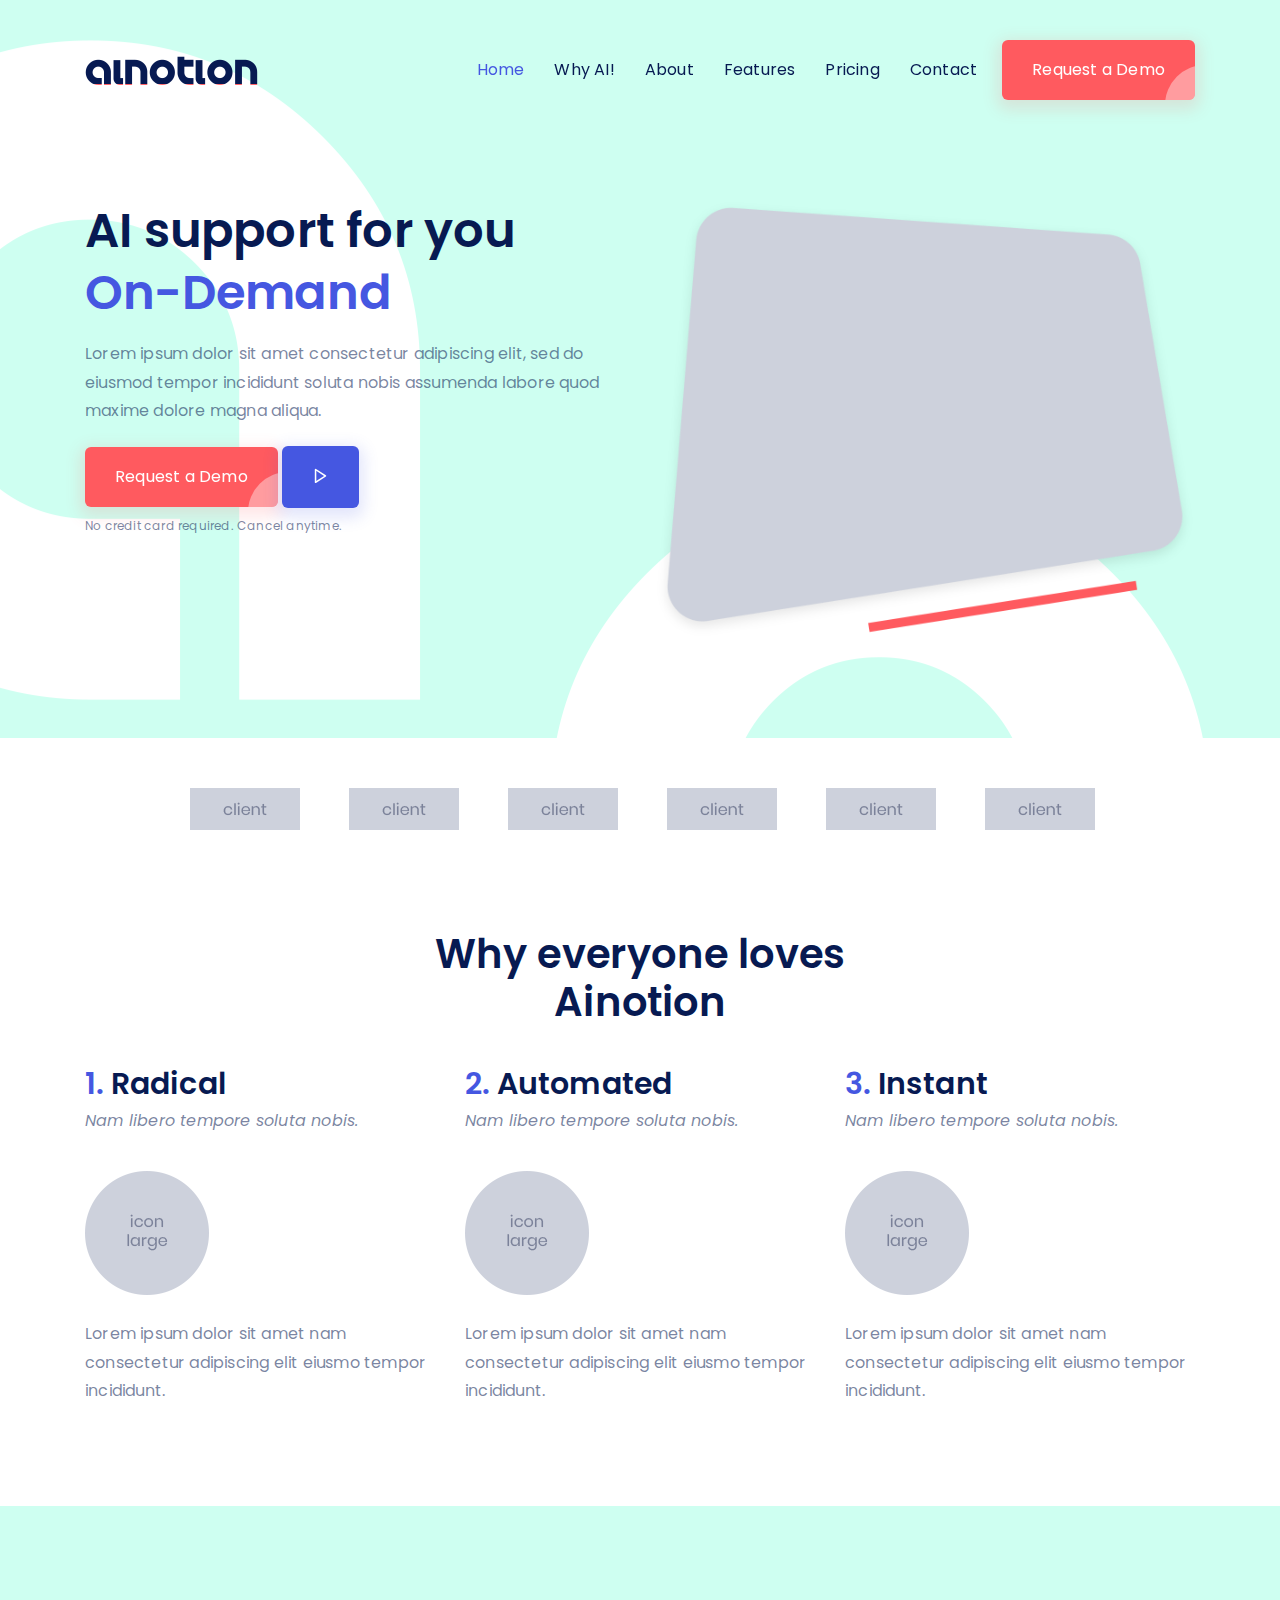
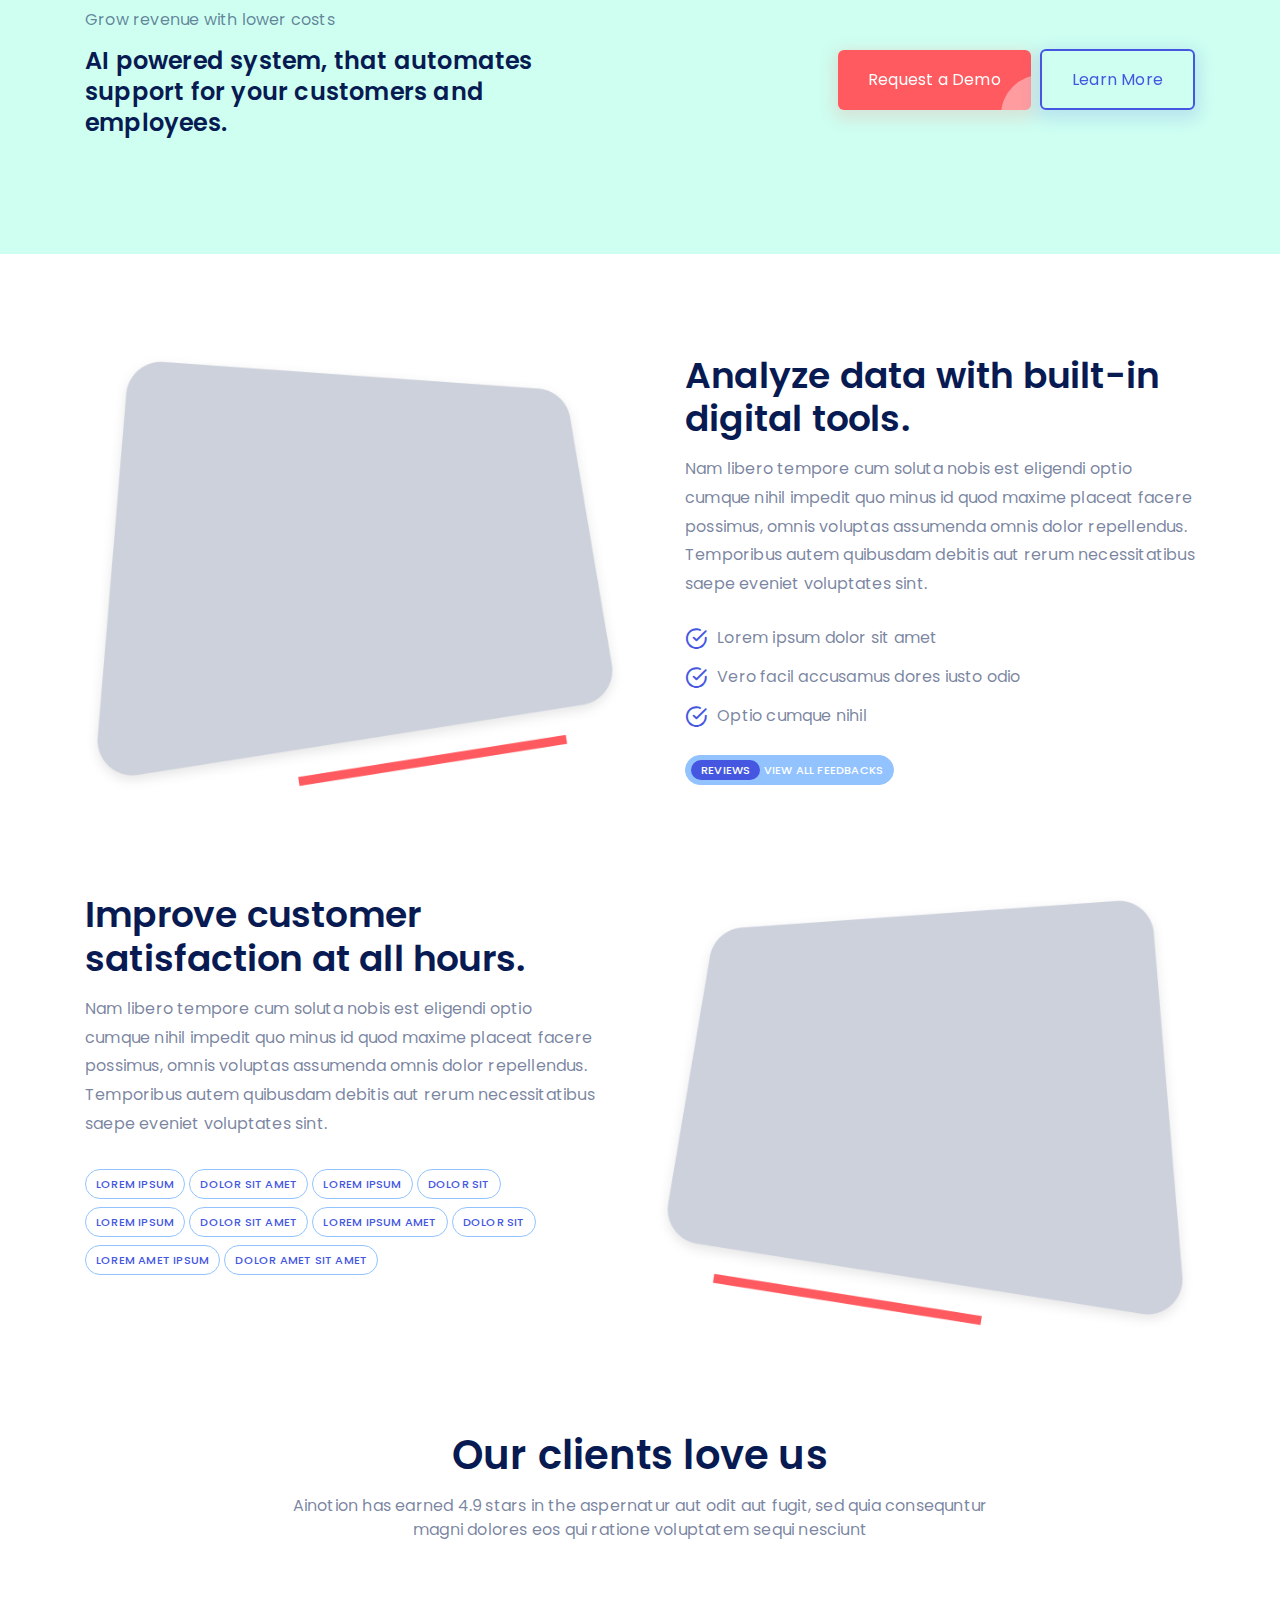
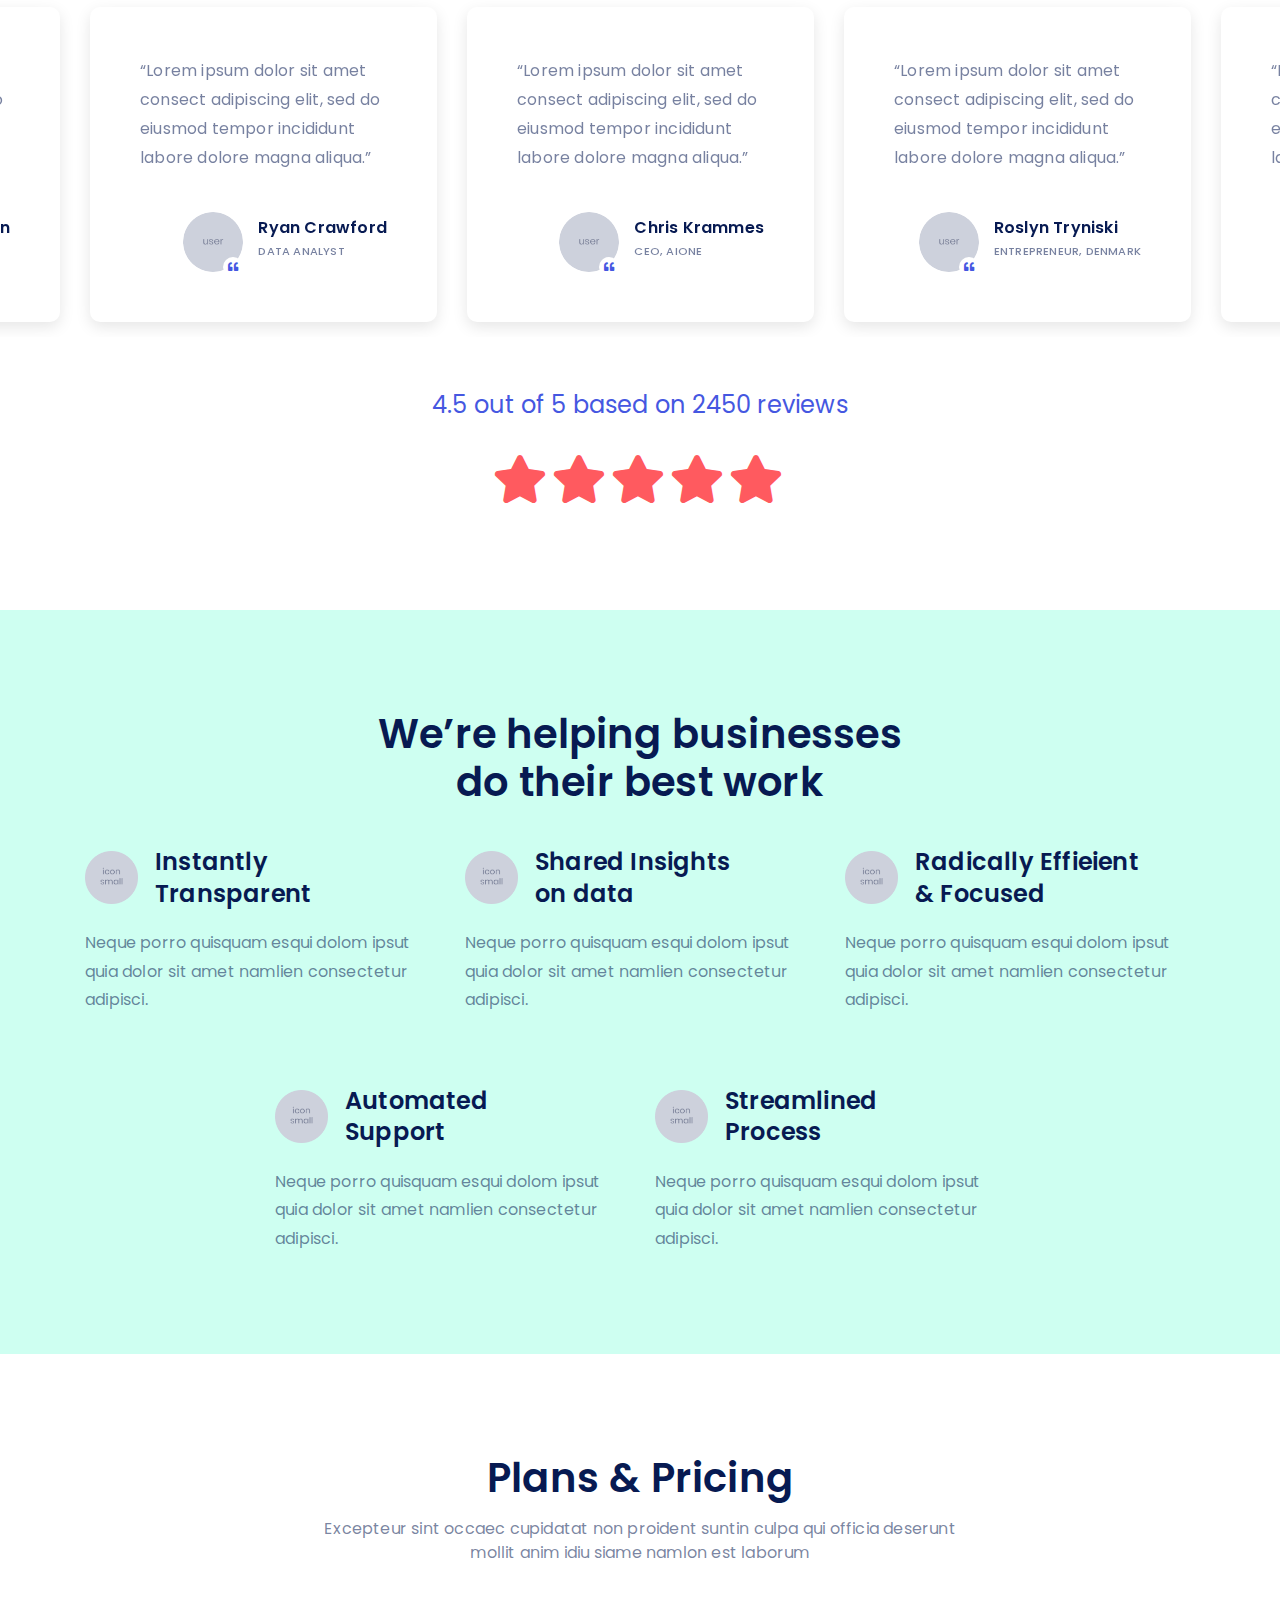
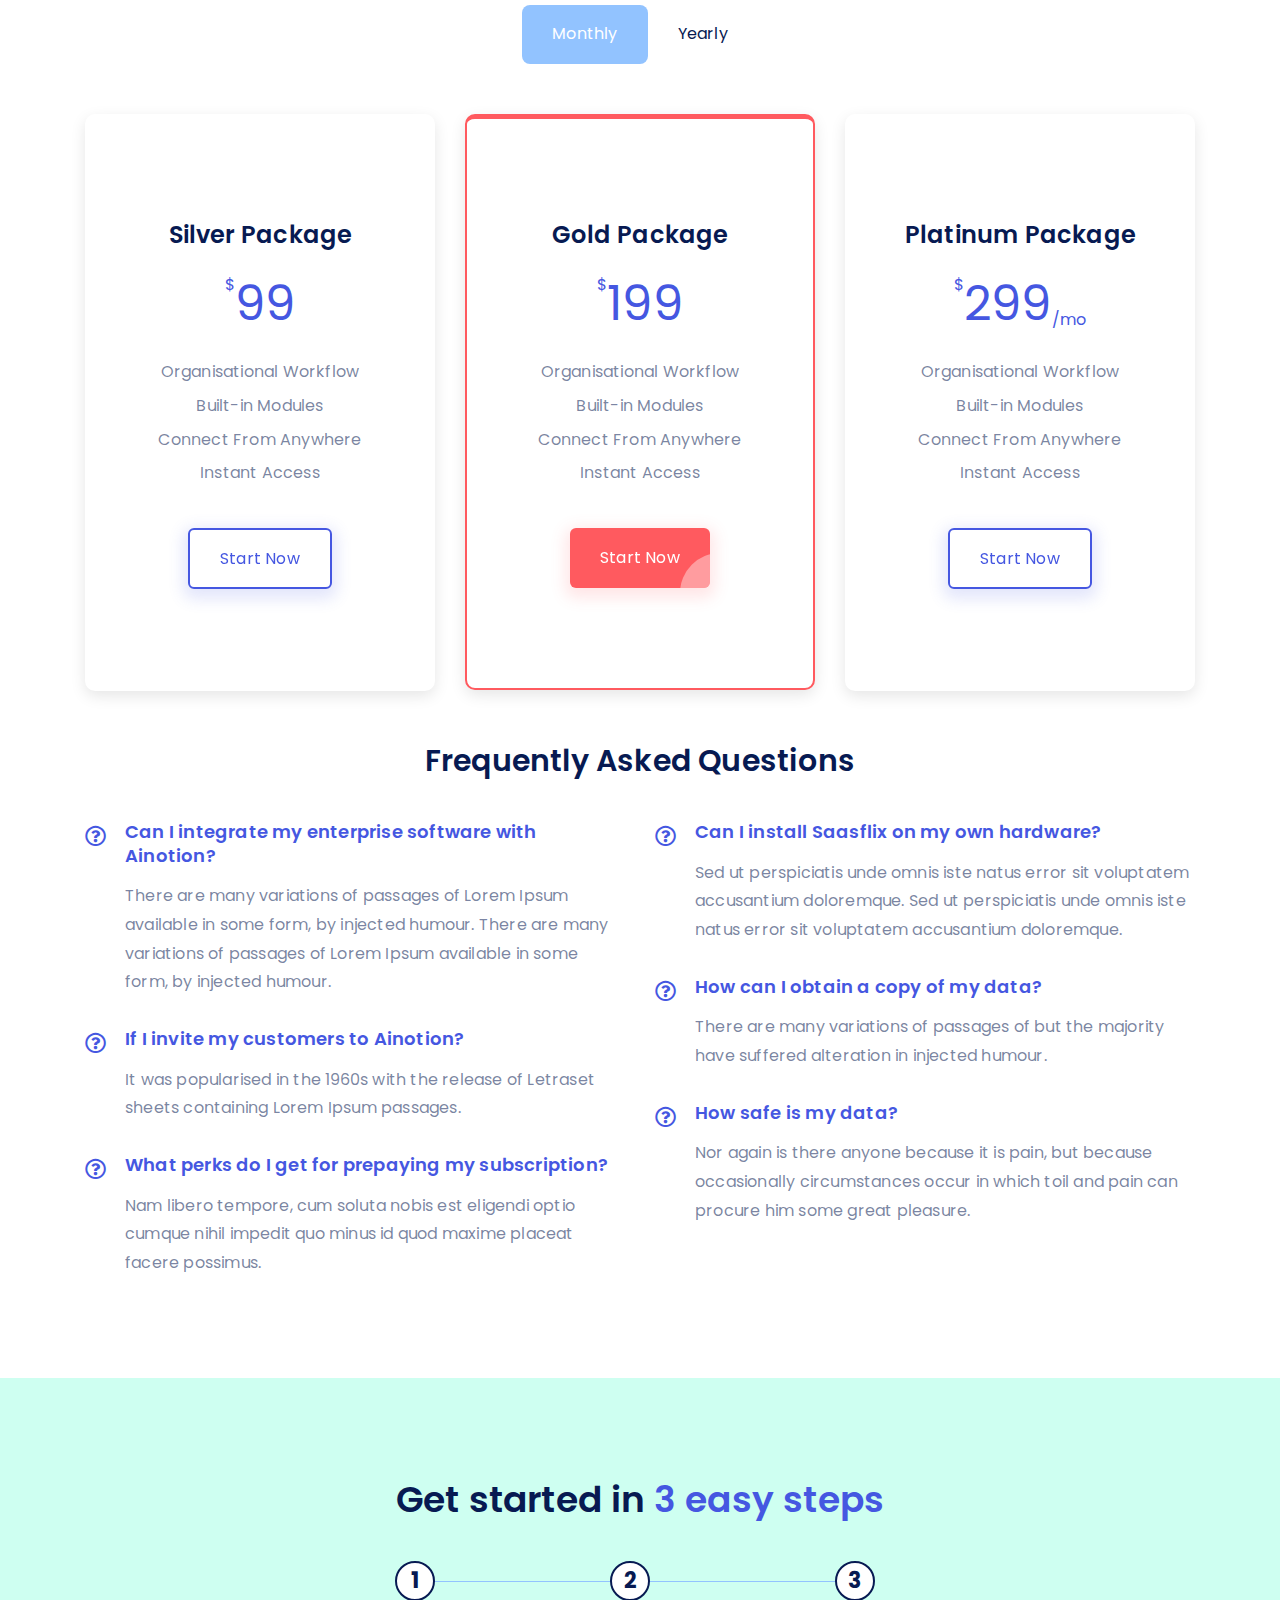
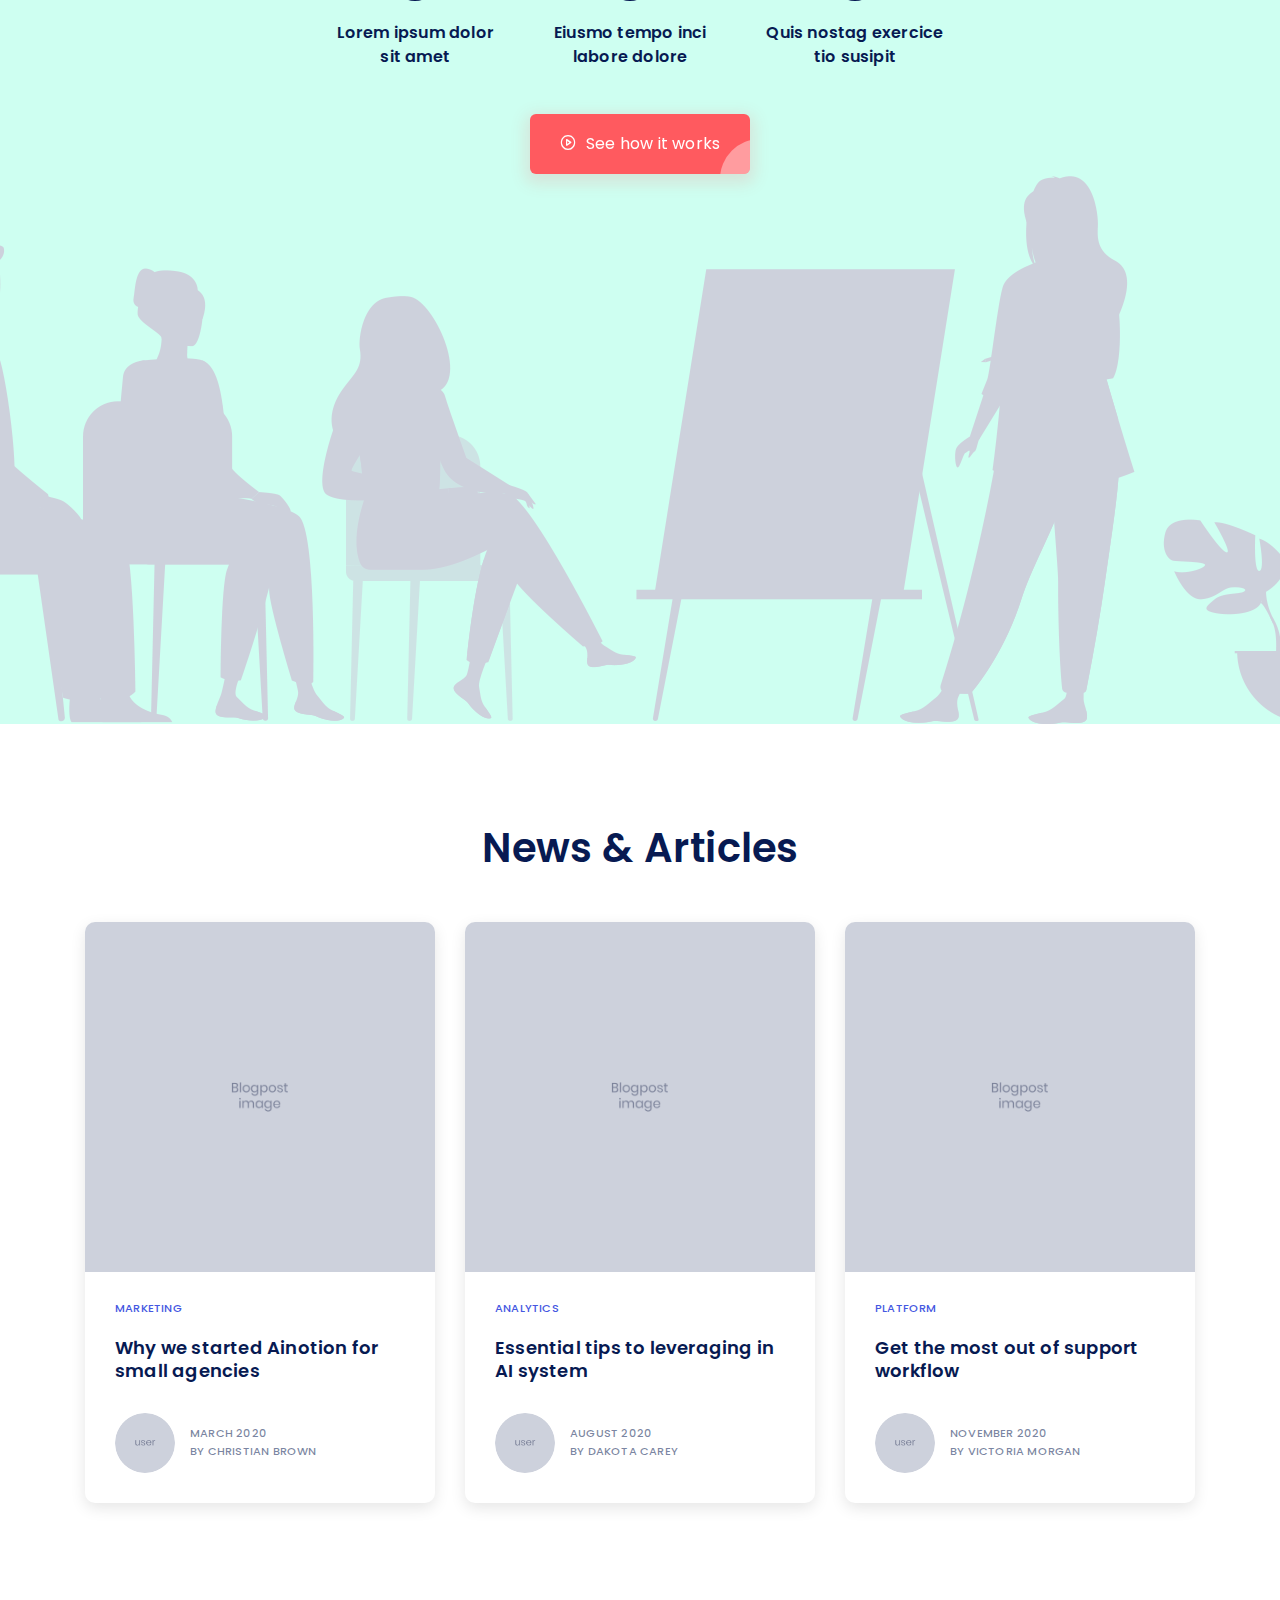
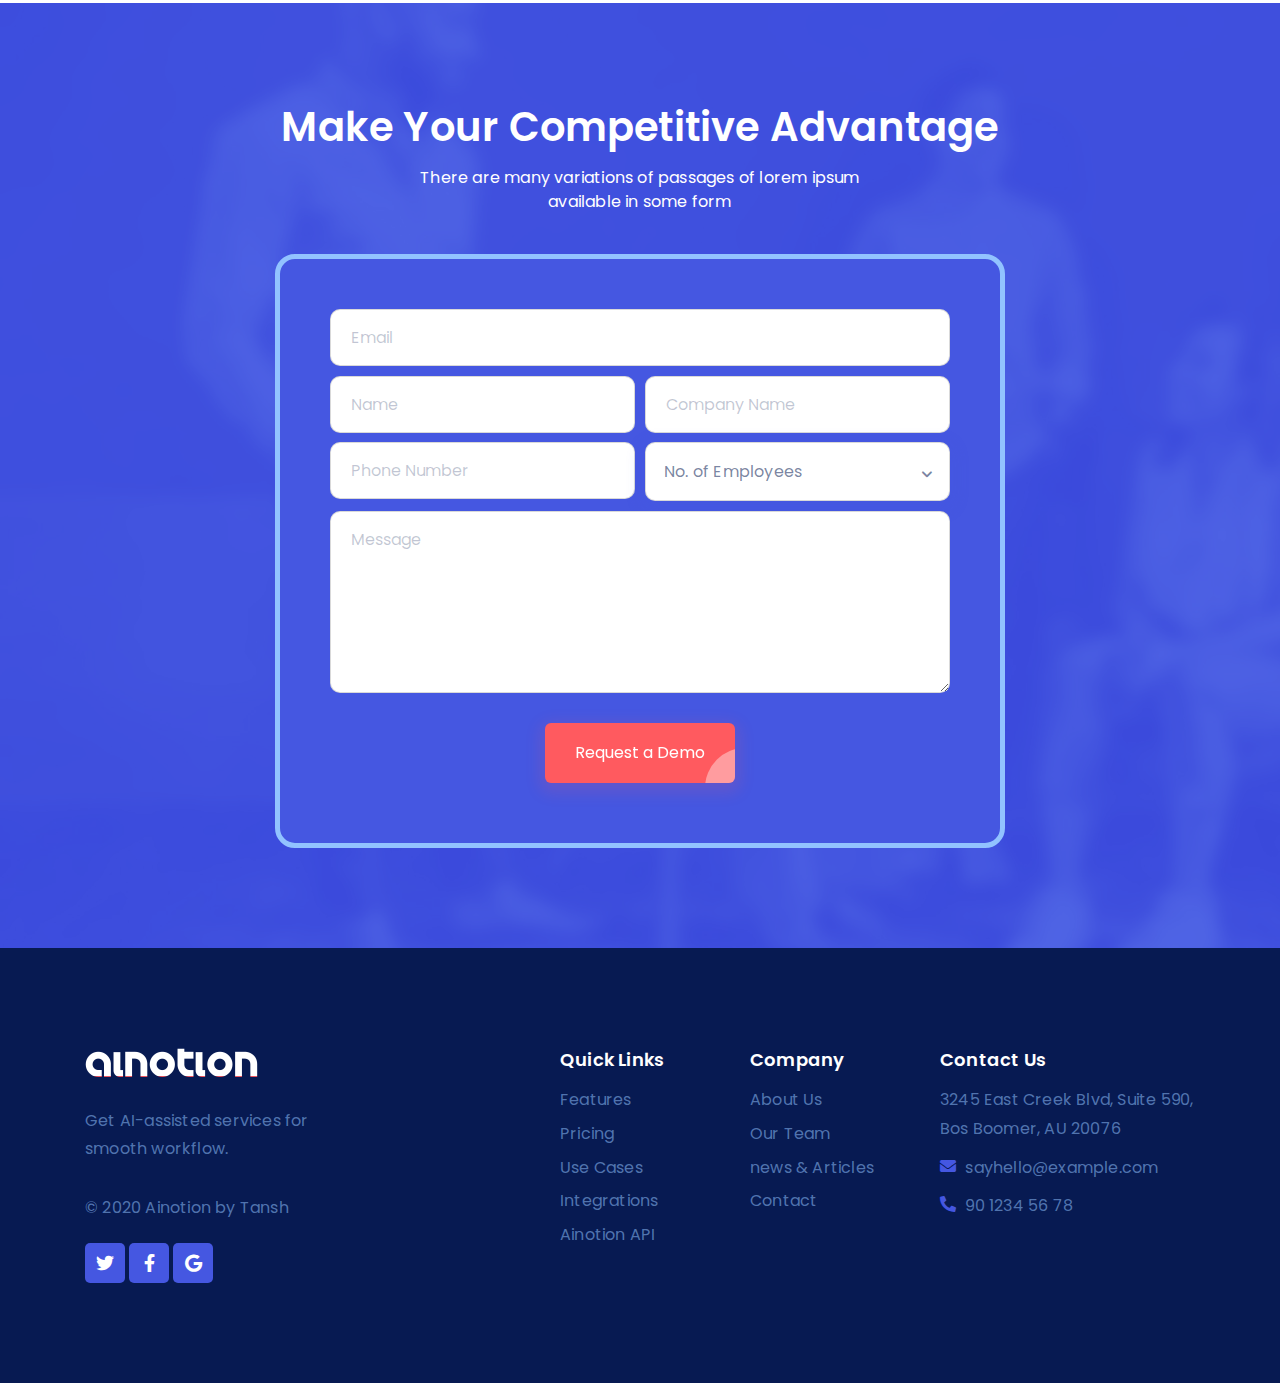
<file: home-1.html>
<!doctype html>
<html lang="en">
<head>
<meta charset="utf-8">
<meta name="viewport" content="width=device-width, initial-scale=1">
<meta name="format-detection" content="telephone=no">
<title>Ainotion HTML Landing Template</title>
<meta name="author" content="tansh">
<meta name="description" content="HTML Teamplate">
<meta name="keywords" content="start up, business, one page">

<!-- FAVICON FILES -->
<link href="assets/images/icons/apple-touch-icon-144-precomposed.png" rel="apple-touch-icon" sizes="144x144">
<link href="assets/images/icons/apple-touch-icon-120-precomposed.png" rel="apple-touch-icon" sizes="120x120">
<link href="assets/images/icons/apple-touch-icon-76-precomposed.png" rel="apple-touch-icon" sizes="76x76">
<link href="assets/images/icons/favicon.png" rel="shortcut icon">

<!-- CSS FILES -->
<link rel="stylesheet" href="assets/css/bootstrap.min.css">
<link rel="stylesheet" href="assets/fonts/iconfonts.css">
<link rel="stylesheet" href="assets/css/plugins.css">
<link rel="stylesheet" href="assets/css/style.css">
<link rel="stylesheet" href="assets/css/responsive.css">
<link rel="stylesheet" href="assets/css/color.css">
</head>
<body>
<div id="dtr-wrapper" class="clearfix"> 
    
    <!-- preloader starts -->
    <div class="dtr-preloader">
        <div class="dtr-preloader-inner">
            <div class="dtr-preloader-img"></div>
        </div>
    </div>
    <!-- preloader ends --> 
    
    <!-- Small Devices Header 
============================================= -->
    <div class="dtr-responsive-header fixed-top">
        <div class="container"> 
            
            <!-- small devices logo --> 
            <a href="index.html"><img src="assets/images/logo-dark.png" alt="logo"></a> 
            <!-- small devices logo ends --> 
            
            <!-- menu button -->
            <button id="dtr-menu-button" class="dtr-hamburger" type="button"><span class="dtr-hamburger-lines-wrapper"><span class="dtr-hamburger-lines"></span></span></button>
        </div>
        <div class="dtr-responsive-header-menu"></div>
    </div>
    <!-- Small Devices Header ends 
============================================= --> 
    
    <!-- Header 
============================================= -->
    <header id="dtr-header-global" class="fixed-top trans-header">
        <div class="container">
            <div class="d-flex align-items-center justify-content-between"> 
                
                <!-- header left starts -->
                <div class="dtr-header-left"> 
                    
                    <!-- logo --> 
                    <a class="logo-default dtr-scroll-link" href="#home"><img src="assets/images/logo-dark.png" alt="logo" width="173"></a> 
                    
                    <!-- logo on scroll --> 
                    <a class="logo-alt dtr-scroll-link" href="#home"><img src="assets/images/logo-dark.png" alt="logo" width="173"></a> 
                    <!-- logo on scroll ends --> 
                    
                </div>
                <!-- header left ends --> 
                
                <!-- menu starts-->
                <div class="dtr-header-right ml-auto">
                    <div class="main-navigation dtr-menu-dark">
                        <ul class="sf-menu dtr-scrollspy dtr-nav dark-nav-on-load dark-nav-on-scroll">
                            <li> <a class="nav-link" href="#home">Home</a> </li>
                            <li> <a class="nav-link" href="#features">Why AI!</a> </li>
                            <li> <a class="nav-link" href="#about">About</a> </li>
                            <li> <a class="nav-link" href="#features2">Features</a> </li>
                            <li> <a class="nav-link" href="#pricing">Pricing</a> </li>
                            <li> <a class="nav-link" href="#contact">Contact</a> </li>
                        </ul>
                    </div>
                </div>
                <!-- menu ends --> 
                
                <!-- header button starts --> 
                <a href="#contact" class="dtr-btn dtr-btn-styled btn-red dtr-scroll-link dtr-ml-30">Request a Demo</a> 
                <!-- header button ends --> 
                
            </div>
        </div>
    </header>
    <!-- header ends
================================================== --> 
    
    <!-- == main content area starts == -->
    <div id="dtr-main-content"> 
        
        <!-- hero section starts
================================================== -->
        <section id="home" class="dtr-section dtr-hero-section-top-padding dtr-pb-100 parallax bg-light-blue" style="background-image: url(assets/images/hero-bg.png);">
            <div class="container"> 
                
                <!--== row starts ==-->
                <div class="row"> 
                    
                    <!-- column 1 starts -->
                    <div class="col-12 col-md-6"> 
                        
                        <!-- Heading -->
                        <h1>AI support for you<br>
                            <span class="color-blue">On-Demand</span></h1>
                        
                        <!-- Text -->
                        <p> Lorem ipsum dolor sit amet consectetur adipiscing elit, sed do eiusmod tempor incididunt soluta nobis assumenda labore quod maxime dolore magna aliqua. </p>
                        
                        <!-- button --> 
                        <a href="#" class="dtr-btn dtr-btn-styled btn-red dtr-mt-10">Request a Demo</a> <a class="dtr-btn btn-blue dtr-icon-btn dtr-video-popup dtr-mt-10" data-autoplay="true" data-vbtype="video" href="https://www.youtube.com/watch?v=kuceVNBTJio"><i class="icon-play1"></i></a>
                        <p class="text-size-xs dtr-mt-10">No credit card required. Cancel anytime.</p>
                    </div>
                    <!-- column 1 ends --> 
                    
                    <!-- column 2 starts -->
                    <div class="col-12 col-md-6 small-device-space"> 
                        
                        <!--=== img slider - 1col starts ===-->
                        <div class="dtr-slick-slider dtr-img-slider-1col"> 
                            <!-- img 1 -->
                            <div> <img src="assets/images/ai-img1.png" alt="image"> </div>
                            <!-- img 2 -->
                            <div> <img src="assets/images/ai-img2.png" alt="image"> </div>
                            <!-- img 3 -->
                            <div> <img src="assets/images/ai-img1.png" alt="image"> </div>
                        </div>
                        <!--=== img slider - 1col ends ===--> 
                        
                    </div>
                    <!-- column 2 ends --> 
                    
                </div>
                <!--== row ends ==--> 
                
            </div>
        </section>
        <!-- hero section ends
================================================== --> 
        
        <!-- logo carousel section starts
================================================== -->
        <section class="dtr-section dtr-py-50">
            <div class="container"> 
                
                <!--== row starts ==-->
                <div class="row">
                    <div class="col-12 col-md-10 offset-md-1"> 
                        
                        <!--=== img slider - 3col starts ===-->
                        <div class="dtr-slick-slider dtr-img-slider-6col"> 
                            <!-- img 1 -->
                            <div> <img src="assets/images/client-2.png" alt="image"> </div>
                            <!-- img 2 -->
                            <div> <img src="assets/images/client-1.png" alt="image"> </div>
                            <!-- img 3 -->
                            <div> <img src="assets/images/client-3.png" alt="image"> </div>
                            <!-- img 4 -->
                            <div> <img src="assets/images/client-4.png" alt="image"> </div>
                            <!-- img 5 -->
                            <div> <img src="assets/images/client-5.png" alt="image"> </div>
                            <!-- img 6 -->
                            <div> <img src="assets/images/client-6.png" alt="image"> </div>
                            <!-- img 7 -->
                            <div> <img src="assets/images/client-2.png" alt="image"> </div>
                            <!-- img 8 -->
                            <div> <img src="assets/images/client-4.png" alt="image"> </div>
                        </div>
                        <!--=== img slider - 3col ends ===--> 
                        
                    </div>
                </div>
                <!--== row ends ==--> 
                
            </div>
        </section>
        <!-- logo carousel section ends
================================================== --> 
        
        <!-- features section starts
================================================== -->
        <section id="features" class="dtr-section dtr-pt-50 dtr-pb-70">
            <div class="container"> 
                
                <!-- heading starts -->
                <div class="dtr-styled-heading text-center">
                    <h2>Why everyone loves<br>
                        Ainotion</h2>
                </div>
                <!-- heading ends --> 
                
                <!--== row starts ==-->
                <div class="row"> 
                    
                    <!-- column 1 starts -->
                    <div class="col-12 col-md-4 dtr-img-feature">
                        <h3><span class="color-blue">1.</span> Radical </h3>
                        <p class="font-style-italic">Nam libero tempore soluta nobis.</p>
                        <img src="assets/images/icon-large1.png" alt="image">
                        <p>Lorem ipsum dolor sit amet nam consectetur adipiscing elit eiusmo tempor incididunt. </p>
                    </div>
                    <!-- column 1 ends --> 
                    
                    <!-- column 2 starts -->
                    <div class="col-12 col-md-4 dtr-img-feature">
                        <h3><span class="color-blue">2.</span> Automated </h3>
                        <p class="font-style-italic">Nam libero tempore soluta nobis.</p>
                        <img src="assets/images/icon-large2.png" alt="image">
                        <p>Lorem ipsum dolor sit amet nam consectetur adipiscing elit eiusmo tempor incididunt. </p>
                    </div>
                    <!-- column 2 ends --> 
                    
                    <!-- column 3 starts -->
                    <div class="col-12 col-md-4 dtr-img-feature">
                        <h3><span class="color-blue">3.</span> Instant </h3>
                        <p class="font-style-italic">Nam libero tempore soluta nobis.</p>
                        <img src="assets/images/icon-large3.png" alt="image">
                        <p>Lorem ipsum dolor sit amet nam consectetur adipiscing elit eiusmo tempor incididunt. </p>
                    </div>
                    <!-- column 3 ends --> 
                    
                </div>
                <!--== row ends ==--> 
                
            </div>
        </section>
        <!-- features section ends
================================================== --> 
        
        <!-- cta section starts
================================================== -->
        <section class="dtr-section dtr-py-100 bg-light-blue parallax" style="background-image: url(assets/images/cta-bg.png);">
            <div class="container"> 
                
                <!--== row starts ==-->
                <div class="row align-items-center">
                    <div class="col-12 col-md-6">
                        <p>Grow revenue with lower costs</p>
                        <h4>AI powered system, that automates support for your customers and employees.</h4>
                    </div>
                    <div class="col-12 col-md-6 text-md-right"> <a href="#" class="dtr-btn dtr-btn-styled btn-red">Request a Demo</a> <a href="#" class="dtr-btn-flat btn-flat-blue dtr-ml-5">Learn More</a> </div>
                </div>
                <!--== row ends ==--> 
                
            </div>
        </section>
        <!-- cta section ends
================================================== --> 
        
        <!-- about section starts
================================================== -->
        <section id="about" class="dtr-section">
            <div class="container"> 
                
                <!--== row 1 starts ==-->
                <div class="row dtr-pt-100"> 
                    
                    <!-- column 1 starts -->
                    <div class="col-12 col-md-6 small-device-space"> <img src="assets/images/ai-img1.png" alt="image"> </div>
                    <!-- column 1 ends --> 
                    
                    <!-- column 2 starts -->
                    <div class="col-12 col-md-6">
                        <div class="dtr-pl-30">
                            <h2>Analyze data with built-in digital tools.</h2>
                            <p>Nam libero tempore cum soluta nobis est eligendi optio cumque nihil impedit quo minus id quod maxime placeat facere possimus, omnis voluptas assumenda omnis dolor repellendus. Temporibus autem quibusdam debitis aut rerum necessitatibus saepe eveniet voluptates sint.</p>
                            <ul class="dtr-icon-list dtr-my-20">
                                <li><i class="icon-check-circle2 color-blue"></i>Lorem ipsum dolor sit amet</li>
                                <li><i class="icon-check-circle2 color-blue"></i>Vero facil accusamus dores iusto odio</li>
                                <li><i class="icon-check-circle2 color-blue"></i>Optio cumque nihil</li>
                            </ul>
                            <a href="#testimonial" class="dtr-btn-small btn-light-blue dtr-scroll-link"><span>Reviews</span> View all feedbacks</a> </div>
                    </div>
                    <!-- column 2 ends --> 
                    
                </div>
                <!--== row 1 ends ==--> 
                
                <!--== row 2 starts ==-->
                <div class="row dtr-mt-100"> 
                    
                    <!-- column 1 starts -->
                    <div class="col-12 col-md-6">
                        <div class="dtr-pr-30">
                            <h2>Improve customer satisfaction at all hours.</h2>
                            <p class="dtr-mb-30">Nam libero tempore cum soluta nobis est eligendi optio cumque nihil impedit quo minus id quod maxime placeat facere possimus, omnis voluptas assumenda omnis dolor repellendus. Temporibus autem quibusdam debitis aut rerum necessitatibus saepe eveniet voluptates sint.</p>
                            <span class="dtr-tag">Lorem Ipsum</span> <span class="dtr-tag">Dolor Sit amet</span> <span class="dtr-tag">Lorem Ipsum</span> <span class="dtr-tag">Dolor Sit</span> <span class="dtr-tag">Lorem Ipsum</span> <span class="dtr-tag">Dolor Sit amet</span> <span class="dtr-tag">Lorem Ipsum amet</span> <span class="dtr-tag">Dolor Sit</span> <span class="dtr-tag">Lorem amet Ipsum</span> <span class="dtr-tag">Dolor amet Sit amet</span> </div>
                    </div>
                    <!-- column 1 ends --> 
                    
                    <!-- column 2 starts -->
                    <div class="col-12 col-md-6 small-device-space"> <img src="assets/images/ai-img2.png" alt="image"> </div>
                    <!-- column 2 ends --> 
                    
                </div>
                <!--== row 2 ends ==--> 
                
            </div>
        </section>
        <!-- about section ends
================================================== --> 
        
        <!-- testimonial section starts
================================================== -->
        <section id="testimonial" class="dtr-section dtr-py-100"> 
            
            <!-- heading starts -->
            <div class="dtr-styled-heading text-center">
                <h2>Our clients love us</h2>
                <p>Ainotion has earned 4.9 stars in the aspernatur aut odit aut fugit, sed quia consequntur<br>
                    magni dolores eos qui ratione voluptatem sequi nesciunt</p>
            </div>
            <!-- heading ends --> 
            
            <!--===== testimonial slider starts =====-->
            <div class="dtr-slick-slider dtr-testimonial-slider dtr-my-50"> 
                
                <!--== slide 1 starts ==-->
                <div class="dtr-testimonial">
                    <div class="dtr-testimonial-content clearfix">
                        <p>“Lorem ipsum dolor sit amet consect adipiscing elit, sed do eiusmod tempor incididunt labore dolore magna aliqua.” </p>
                        
                        <!-- client info -->
                        <div class="dtr-client-info clearfix">
                            <div class="dtr-testimonial-user"><span class="dtr-testimonial-icon"></span> <img src="assets/images/user-1.jpg" alt="image"> </div>
                            <div class="dtr-testimonial-user-info">
                                <h6 class="dtr-client-name">Chris Krammes</h6>
                                <span class="dtr-client-job">CEO, AIone</span> </div>
                        </div>
                        <!-- client info ends --> 
                    </div>
                </div>
                <!--== slide 1 ends ==--> 
                
                <!--== slide 2 starts ==-->
                <div class="dtr-testimonial">
                    <div class="dtr-testimonial-content clearfix">
                        <p>“Lorem ipsum dolor sit amet consect adipiscing elit, sed do eiusmod tempor incididunt labore dolore magna aliqua.” </p>
                        
                        <!-- client info -->
                        <div class="dtr-client-info clearfix">
                            <div class="dtr-testimonial-user"><span class="dtr-testimonial-icon"></span> <img src="assets/images/user-2.jpg" alt="image"> </div>
                            <div class="dtr-testimonial-user-info">
                                <h6 class="dtr-client-name">Roslyn Tryniski</h6>
                                <span class="dtr-client-job">Entrepreneur, Denmark</span> </div>
                        </div>
                        <!-- client info ends --> 
                        
                    </div>
                </div>
                <!--== slide 2 ends ==--> 
                
                <!--== slide 3 starts ==-->
                <div class="dtr-testimonial">
                    <div class="dtr-testimonial-content clearfix">
                        <p>“Lorem ipsum dolor sit amet consect adipiscing elit, sed do eiusmod tempor incididunt labore dolore magna aliqua.” </p>
                        
                        <!-- client info -->
                        <div class="dtr-client-info clearfix">
                            <div class="dtr-testimonial-user"><span class="dtr-testimonial-icon"></span> <img src="assets/images/user-3.jpg" alt="image"> </div>
                            <div class="dtr-testimonial-user-info">
                                <h6 class="dtr-client-name">Tyrese Harper</h6>
                                <span class="dtr-client-job">CTO, Bigacme</span> </div>
                        </div>
                        <!-- client info ends --> 
                    </div>
                </div>
                <!--== slide 3 ends ==--> 
                
                <!--== slide 4 starts ==-->
                <div class="dtr-testimonial">
                    <div class="dtr-testimonial-content clearfix">
                        <p>“Lorem ipsum dolor sit amet consect adipiscing elit, sed do eiusmod tempor incididunt labore dolore magna aliqua.” </p>
                        
                        <!-- client info -->
                        <div class="dtr-client-info clearfix">
                            <div class="dtr-testimonial-user"><span class="dtr-testimonial-icon"></span> <img src="assets/images/user-6.jpg" alt="image"> </div>
                            <div class="dtr-testimonial-user-info">
                                <h6 class="dtr-client-name">Christina Brown</h6>
                                <span class="dtr-client-job">Project Lead</span> </div>
                        </div>
                        <!-- client info ends --> 
                    </div>
                </div>
                <!--== slide 4 ends ==--> 
                
                <!--== slide 5 starts ==-->
                <div class="dtr-testimonial">
                    <div class="dtr-testimonial-content clearfix">
                        <p>“Lorem ipsum dolor sit amet consect adipiscing elit, sed do eiusmod tempor incididunt labore dolore magna aliqua.” </p>
                        
                        <!-- client info -->
                        <div class="dtr-client-info clearfix">
                            <div class="dtr-testimonial-user"> <span class="dtr-testimonial-icon"></span><img src="assets/images/user-7.jpg" alt="image"> </div>
                            <div class="dtr-testimonial-user-info">
                                <h6 class="dtr-client-name">Ryan Crawford</h6>
                                <span class="dtr-client-job">Data ANalyst</span> </div>
                        </div>
                        <!-- client info ends --> 
                    </div>
                </div>
                <!--== slide 5 ends ==--> 
                
            </div>
            <!--===== testimonial slider ends =====-->
            
            <p class="text-size-md text-center color-blue">4.5 out of 5 based on 2450 reviews</p>
            <div class="dtr-testimonial-stars dtr-stars-5 color-red text-center dtr-mt-30"></div>
        </section>
        <!-- testimonial section ends
================================================== --> 
        
        <!-- features section starts
================================================== -->
        <section id="features2" class="dtr-section dtr-pt-100 dtr-pb-70 bg-light-blue parallax" style="background-image: url(assets/images/features-bg.png);">
            <div class="container"> 
                
                <!-- heading starts -->
                <div class="dtr-styled-heading text-center">
                    <h2>We’re helping businesses<br>
                        do their best work</h2>
                </div>
                <!-- heading ends --> 
                
                <!--== row 1 starts ==-->
                <div class="row"> 
                    
                    <!-- column 1 starts -->
                    <div class="col-12 col-md-4 dtr-img-feature-style2">
                        <div class="dtr-feature-style2-head"><img src="assets/images/icon-small1.png" alt="image">
                            <h4 class="dtr-feature-style2-heading">Instantly Transparent</h4>
                        </div>
                        <p>Neque porro quisquam esqui dolom ipsut quia dolor sit amet namlien consectetur adipisci.</p>
                    </div>
                    <!-- column 1 ends --> 
                    
                    <!-- column 2 starts -->
                    <div class="col-12 col-md-4 dtr-img-feature-style2">
                        <div class="dtr-feature-style2-head"><img src="assets/images/icon-small2.png" alt="image">
                            <h4 class="dtr-feature-style2-heading">Shared Insights on data</h4>
                        </div>
                        <p>Neque porro quisquam esqui dolom ipsut quia dolor sit amet namlien consectetur adipisci.</p>
                    </div>
                    <!-- column 2 ends --> 
                    
                    <!-- column 3 starts -->
                    <div class="col-12 col-md-4 dtr-img-feature-style2">
                        <div class="dtr-feature-style2-head"><img src="assets/images/icon-small3.png" alt="image">
                            <h4 class="dtr-feature-style2-heading">Radically Effieient & Focused</h4>
                        </div>
                        <p>Neque porro quisquam esqui dolom ipsut quia dolor sit amet namlien consectetur adipisci.</p>
                    </div>
                    <!-- column 3 ends --> 
                    
                </div>
                <!--== row 1 ends ==--> 
                
                <!--== row 2 starts ==-->
                <div class="row dtr-mt-40"> 
                    
                    <!-- column 1 starts -->
                    <div class="col-12 col-md-4 offset-md-2 dtr-img-feature-style2">
                        <div class="dtr-feature-style2-head"><img src="assets/images/icon-small4.png" alt="image">
                            <h4 class="dtr-feature-style2-heading">Automated Support</h4>
                        </div>
                        <p>Neque porro quisquam esqui dolom ipsut quia dolor sit amet namlien consectetur adipisci.</p>
                    </div>
                    <!-- column 1 ends --> 
                    
                    <!-- column 2 starts -->
                    <div class="col-12 col-md-4 dtr-img-feature-style2">
                        <div class="dtr-feature-style2-head"><img src="assets/images/icon-small5.png" alt="image">
                            <h4 class="dtr-feature-style2-heading">Streamlined Process</h4>
                        </div>
                        <p>Neque porro quisquam esqui dolom ipsut quia dolor sit amet namlien consectetur adipisci.</p>
                    </div>
                    <!-- column 2 ends --> 
                    
                </div>
                <!--== row 2 ends ==--> 
                
            </div>
        </section>
        <!-- features section ends
================================================== --> 
        
        <!-- pricing section starts
================================================== -->
        <section id="pricing" class="dtr-section dtr-py-100">
            <div class="container"> 
                
                <!-- heading starts -->
                <div class="dtr-styled-heading text-center">
                    <h2>Plans & Pricing</h2>
                    <p>Excepteur sint occaec cupidatat non proident suntin culpa qui officia deserunt<br>
                        mollit anim idiu siame namlon est laborum</p>
                </div>
                <!-- heading ends --> 
                
                <!--== tabs starts ==-->
                <div class="row dtr-styled-tab"> 
                    
                    <!--= tab nav starts =-->
                    <div class="col-12">
                        <div class="nav nav-pills justify-content-center" role="tablist"> 
                            
                            <!-- tab 1 link starts --> 
                            <a class="nav-link active" id="pricing-tab-1-tab" data-toggle="pill" href="#pricing-tab-1" role="tab" aria-controls="pricing-tab-1" aria-selected="true"> Monthly </a> 
                            <!-- tab 1 link ends --> 
                            
                            <!-- tab 2 link starts --> 
                            <a class="nav-link" id="pricing-tab-2-tab" data-toggle="pill" href="#pricing-tab-2" role="tab" aria-controls="pricing-tab-2" aria-selected="false"> Yearly </a> 
                            <!-- tab 2 link ends --> 
                            
                        </div>
                    </div>
                    <!--= tab nav ends =--> 
                    
                    <!-- tab content starts -->
                    <div class="col-12">
                        <div class="tab-content" id="v-pills-tabContent"> 
                            
                            <!--== tab 1 content starts ==-->
                            <div class="tab-pane fade show active" id="pricing-tab-1" role="tabpanel" aria-labelledby="pricing-tab-1-tab"> 
                                
                                <!-- row starts -->
                                <div class="row"> 
                                    
                                    <!-- column 1 starts -->
                                    <div class="col-12 col-md-4"> 
                                        
                                        <!-- pricing 1 starts -->
                                        <div class="dtr-pricing bg-white dtr-shadow">
                                            <h4 class="dtr-pricing-heading">Silver Package</h4>
                                            <p class="dtr-price color-blue"><sup>$</sup>99</p>
                                            <ul class="dtr-list-pricing">
                                                <li>Organisational Workflow</li>
                                                <li>Built-in Modules</li>
                                                <li>Connect From Anywhere</li>
                                                <li>Instant Access</li>
                                            </ul>
                                            <a href="#" class="dtr-btn-flat btn-flat-blue dtr-mt-30">Start Now</a> </div>
                                        <!-- pricing 1 ends --> 
                                        
                                    </div>
                                    <!-- column 1 ends --> 
                                    
                                    <!-- column 2 starts -->
                                    <div class="col-12 col-md-4"> 
                                        
                                        <!-- pricing 2 starts -->
                                        <div class="dtr-pricing dtr-shadow bg-white dtr-pricing-focused">
                                            <h4 class="dtr-pricing-heading">Gold Package</h4>
                                            <p class="dtr-price color-blue"><sup>$</sup>199</p>
                                            <ul class="dtr-list-pricing">
                                                <li>Organisational Workflow</li>
                                                <li>Built-in Modules</li>
                                                <li>Connect From Anywhere</li>
                                                <li>Instant Access</li>
                                            </ul>
                                            <a href="#" class="dtr-btn dtr-btn-styled btn-red dtr-mt-30">Start Now</a> </div>
                                        <!-- pricing 2 ends --> 
                                        
                                    </div>
                                    <!-- column 2 ends --> 
                                    
                                    <!-- column 3 starts -->
                                    <div class="col-12 col-md-4"> 
                                        
                                        <!-- pricing 3 starts -->
                                        <div class="dtr-pricing dtr-shadow bg-white">
                                            <h4 class="dtr-pricing-heading">Platinum Package</h4>
                                            <p class="dtr-price color-blue"><sup>$</sup>299<sub>/mo</sub></p>
                                            <ul class="dtr-list-pricing">
                                                <li>Organisational Workflow</li>
                                                <li>Built-in Modules</li>
                                                <li>Connect From Anywhere</li>
                                                <li>Instant Access</li>
                                            </ul>
                                            <a href="#" class="dtr-btn-flat btn-flat-blue dtr-mt-30">Start Now</a> </div>
                                        <!-- pricing 3 ends --> 
                                        
                                    </div>
                                    <!-- column 3 ends --> 
                                    
                                </div>
                                <!-- row ends --> 
                                
                            </div>
                            <!--== tab 1 content ends ==--> 
                            
                            <!--== tab 2 content starts ==-->
                            <div class="tab-pane fade" id="pricing-tab-2" role="tabpanel" aria-labelledby="pricing-tab-2-tab"> 
                                
                                <!-- row starts -->
                                <div class="row"> 
                                    
                                    <!-- column 1 starts -->
                                    <div class="col-12 col-md-4"> 
                                        
                                        <!-- pricing 1 starts -->
                                        <div class="dtr-pricing bg-white dtr-shadow">
                                            <h4 class="dtr-pricing-heading">Silver Package</h4>
                                            <p class="dtr-price color-blue"><sup>$</sup>599</p>
                                            <ul class="dtr-list-pricing">
                                                <li>1 Hour Photography</li>
                                                <li>60 - 100 images / shoot</li>
                                                <li>Password protected gallery on personalized website</li>
                                            </ul>
                                            <a href="#" class="dtr-btn-flat btn-flat-blue dtr-mt-30">Start Now</a> </div>
                                        <!-- pricing 1 ends --> 
                                        
                                    </div>
                                    <!-- column 1 ends --> 
                                    
                                    <!-- column 2 starts -->
                                    <div class="col-12 col-md-4"> 
                                        
                                        <!-- pricing 2 starts -->
                                        <div class="dtr-pricing dtr-shadow bg-white dtr-pricing-focused">
                                            <h4 class="dtr-pricing-heading">Gold Package</h4>
                                            <p class="dtr-price color-blue"><sup>$</sup>999</p>
                                            <ul class="dtr-list-pricing">
                                                <li>5 Hour Photography</li>
                                                <li>100 - 200 images / shoot</li>
                                                <li>Password protected gallery on personalized website</li>
                                            </ul>
                                            <a href="#" class="dtr-btn dtr-btn-styled btn-red dtr-mt-30">Start Now</a> </div>
                                        <!-- pricing 2 ends --> 
                                        
                                    </div>
                                    <!-- column 2 ends --> 
                                    
                                    <!-- column 3 starts -->
                                    <div class="col-12 col-md-4"> 
                                        
                                        <!-- pricing 3 starts -->
                                        <div class="dtr-pricing dtr-shadow bg-white">
                                            <h4 class="dtr-pricing-heading">Platinum Package</h4>
                                            <p class="dtr-price color-blue"><sup>$</sup>799<sub>/mo</sub></p>
                                            <ul class="dtr-list-pricing">
                                                <li>100 Addons</li>
                                                <li>Personal lorem ipsum</li>
                                                <li>Bot Setup Extra</li>
                                                <li>$4/extra chat</li>
                                            </ul>
                                            <a href="#" class="dtr-btn-flat btn-flat-blue dtr-mt-30">Start Now</a> </div>
                                        <!-- pricing 3 ends --> 
                                        
                                    </div>
                                    <!-- column 3 ends --> 
                                    
                                </div>
                                <!-- row ends --> 
                                
                            </div>
                            <!--== tab 2 content ends ==--> 
                            
                        </div>
                    </div>
                    <!-- tab content ends --> 
                    
                </div>
                <!--== tabs end ==--> 
                
                <!--== faq starts ==-->
                <h3 class="dtr-mt-20 dtr-mb-40 text-center">Frequently Asked Questions</h3>
                <div class="row"> 
                    
                    <!-- column 1 starts -->
                    <div class="col-12 col-md-6"> 
                        
                        <!-- faq item starts -->
                        <div class="faq-item">
                            <h5 class="faq-heading color-blue">Can I integrate my enterprise software with Ainotion? </h5>
                            <div class="faq-content">There are many variations of passages of Lorem Ipsum available in some form, by injected humour. There are many variations of passages of Lorem Ipsum available in some form, by injected humour.</div>
                        </div>
                        <!-- faq item ends --> 
                        
                        <!-- faq item starts -->
                        <div class="faq-item">
                            <h5 class="faq-heading color-blue">If I invite my customers to Ainotion? </h5>
                            <div class="faq-content">It was popularised in the 1960s with the release of Letraset sheets containing Lorem Ipsum passages.</div>
                        </div>
                        <!-- faq item ends --> 
                        
                        <!-- faq item starts -->
                        <div class="faq-item dtr-mb-0">
                            <h5 class="faq-heading color-blue">What perks do I get for prepaying my subscription? </h5>
                            <div class="faq-content">Nam libero tempore, cum soluta nobis est eligendi optio cumque nihil impedit quo minus id quod maxime placeat facere possimus. </div>
                        </div>
                        <!-- faq item ends --> 
                        
                    </div>
                    <!-- column 1 ends --> 
                    
                    <!-- column 2 starts -->
                    <div class="col-12 col-md-6"> 
                        
                        <!-- faq item starts -->
                        <div class="faq-item small-device-space">
                            <h5 class="faq-heading color-blue">Can I install Saasflix on my own hardware? </h5>
                            <div class="faq-content">Sed ut perspiciatis unde omnis iste natus error sit voluptatem accusantium doloremque. Sed ut perspiciatis unde omnis iste natus error sit voluptatem accusantium doloremque.</div>
                        </div>
                        <!-- faq item ends --> 
                        
                        <!-- faq item starts -->
                        <div class="faq-item">
                            <h5 class="faq-heading color-blue">How can I obtain a copy of my data? </h5>
                            <div class="faq-content">There are many variations of passages of but the majority have suffered alteration in injected humour. </div>
                        </div>
                        <!-- faq item ends --> 
                        
                        <!-- faq item starts -->
                        <div class="faq-item">
                            <h5 class="faq-heading color-blue">How safe is my data? </h5>
                            <div class="faq-content">Nor again is there anyone because it is pain, but because occasionally circumstances occur in which toil and pain can procure him some great pleasure. </div>
                        </div>
                        <!-- faq item ends --> 
                        
                    </div>
                    <!-- column 2 ends --> 
                    
                </div>
                <!--== faq ends ==--> 
                
            </div>
        </section>
        <!-- pricing section ends
================================================== --> 
        
        <!-- process section starts
================================================== -->
        <section class="dtr-section dtr-py-100 bg-light-blue dtr-section-with-bg dtr-bg-size-auto dtr-bg-position-bottom" style="background-image: url(assets/images/illustration.png);">
            <div class="container">
                <h2 class="text-center dtr-mb-40">Get started in <span class="color-blue">3 easy steps</span></h2>
                
                <!--== row starts ==-->
                <div class="row">
                    <div class="col-12 col-lg-8 offset-lg-2">
                        <div class="dtr-process d-flex flex-column flex-md-row justify-content-center">
                            <div class="dtr-process-item">
                                <div class="dtr-process-number"><span>1</span></div>
                                <div class="dtr-process-content">
                                    <h6>Lorem ipsum dolor<br>
                                        sit amet</h6>
                                </div>
                            </div>
                            <div class="dtr-process-item">
                                <div class="dtr-process-number"><span>2</span></div>
                                <div class="dtr-process-content">
                                    <h6>Eiusmo tempo inci<br>
                                        labore dolore</h6>
                                </div>
                            </div>
                            <div class="dtr-process-item">
                                <div class="dtr-process-number"><span>3</span></div>
                                <div class="dtr-process-content">
                                    <h6>Quis nostag exercice<br>
                                        tio susipit</h6>
                                </div>
                            </div>
                        </div>
                        <p class="text-center"> <a class="dtr-btn dtr-btn-styled btn-red dtr-video-popup" data-autoplay="true" data-vbtype="video" href="https://www.youtube.com/watch?v=kuceVNBTJio"><i class="icon-play-circle2 dtr-btn-left-icon"></i>See how it works</a></p>
                    </div>
                </div>
                <!--== row ends ==--> 
                
                <!-- empty div -->
                <div style="height: 450px;"></div>
            </div>
        </section>
        <!-- process section ends
================================================== --> 
        
        <!-- blog section starts
================================================== -->
        <section id="blog" class="dtr-section dtr-py-100">
            <div class="container"> 
                
                <!-- heading starts -->
                <div class="dtr-styled-heading text-center">
                    <h2>News & Articles</h2>
                </div>
                <!-- heading ends --> 
                
                <!--== row starts ==-->
                <div class="row dtr-mt-50"> 
                    
                    <!-- column 1 starts -->
                    <div class="col-12 col-md-4"> 
                        
                        <!-- blog item 1 starts -->
                        <div class="dtr-blog-item"> 
                            <!-- image -->
                            <div class="dtr-post-img"> <img src="assets/images/blogpost-img1.jpg" alt="image"> </div>
                            <div class="dtr-post-content"> <span class="dtr-category color-blue">Marketing</span>
                                <h5>Why we started Ainotion for small agencies</h5>
                                <!-- post meta -->
                                <div class="dtr-post-meta">
                                    <div class="dtr-meta-user"> <img src="assets/images/user-4.jpg" alt="image"> </div>
                                    <div class="dtr-meta-info"> <span>March 2020</span> <span>By Christian Brown</span> </div>
                                </div>
                                <!-- post meta ends --> 
                                
                            </div>
                        </div>
                        <!-- blog item 1 ends --> 
                        
                    </div>
                    <!-- column 1 ends --> 
                    
                    <!-- column 2 starts -->
                    <div class="col-12 col-md-4"> 
                        
                        <!-- blog item 2 starts -->
                        <div class="dtr-blog-item"> 
                            <!-- image -->
                            <div class="dtr-post-img"> <img src="assets/images/blogpost-img2.jpg" alt="image"> </div>
                            <div class="dtr-post-content"> <span class="dtr-category color-blue">Analytics</span>
                                <h5>Essential tips to leveraging in AI system</h5>
                                <!-- post meta -->
                                <div class="dtr-post-meta">
                                    <div class="dtr-meta-user"> <img src="assets/images/user-5.jpg" alt="image"> </div>
                                    <div class="dtr-meta-info"> <span>August 2020</span> <span>By Dakota Carey</span> </div>
                                </div>
                                <!-- post meta ends --> 
                                
                            </div>
                        </div>
                        <!-- blog item 2 ends --> 
                        
                    </div>
                    <!-- column 2 ends --> 
                    
                    <!-- column 3 starts -->
                    <div class="col-12 col-md-4"> 
                        
                        <!-- blog item 3 starts -->
                        <div class="dtr-blog-item"> 
                            <!-- image -->
                            <div class="dtr-post-img"> <img src="assets/images/blogpost-img3.jpg" alt="image"> </div>
                            <div class="dtr-post-content"> <span class="dtr-category color-blue">Platform</span>
                                <h5>Get the most out of support workflow</h5>
                                <!-- post meta -->
                                <div class="dtr-post-meta">
                                    <div class="dtr-meta-user"> <img src="assets/images/user-6.jpg" alt="image"> </div>
                                    <div class="dtr-meta-info"> <span>November 2020</span> <span>By Victoria Morgan</span> </div>
                                </div>
                                <!-- post meta ends --> 
                                
                            </div>
                        </div>
                        <!-- blog item 3 ends --> 
                        
                    </div>
                    <!-- column 3 ends --> 
                    
                </div>
                <!--== row starts ==--> 
                
            </div>
        </section>
        <!-- blog section ends
================================================== --> 
        
        <!-- contact section starts
================================================== -->
        <section id="contact" class="dtr-section bg-blue" style="background-image: url(assets/images/section-bg-img.jpg);"> 
            
            <!-- overlay to section -->
            <div class="dtr-overlay dtr-overlay-blue"></div>
            
            <!-- content of section (on overlay) starts -->
            <div class="dtr-py-100 dtr-overlay-content parallax" style="background-image: url(assets/images/form-bg.png);">
                <div class="container"> 
                    
                    <!-- heading starts -->
                    <div class="dtr-styled-heading text-center">
                        <h2 class="color-white">Make Your Competitive Advantage</h2>
                        <p class="color-white">There are many variations of passages of lorem ipsum<br>
                            available in some form</p>
                    </div>
                    <!-- heading ends --> 
                    
                    <!--== row starts ==-->
                    <div class="row">
                        <div class="col-12 col-lg-8 offset-lg-2"> 
                            
                            <!-- form starts -->
                            <div class="dtr-form dtr-p-50 dtr-sm-p-20 dtr-border-5px dtr-rounded-xl bg-blue border-light-blue">
                                <form id="contactform" method="post" action="php/contact-form.php">
                                    <fieldset>
                                        <p>
                                            <input name="email"  class="required email" type="text" placeholder="Email">
                                        </p>
                                        <div class="dtr-form-row dtr-form-row-2col clearfix">
                                            <p class="dtr-form-column">
                                                <input name="name"  type="text" placeholder="Name">
                                            </p>
                                            <p class="dtr-form-column">
                                                <input name="company"  type="text" placeholder="Company Name">
                                            </p>
                                        </div>
                                        <div class="dtr-form-row dtr-form-row-2col">
                                            <p class="dtr-form-column">
                                                <input name="number" class="number" type="text" placeholder="Phone Number">
                                            </p>
                                            <p class="dtr-form-column">
                                                <select name="selectdropdown" class="dtr-select">
                                                    <option value="">No. of Employees</option>
                                                    <option value="1">5 - 10</option>
                                                    <option value="2">10 - 25</option>
                                                    <option value="3">more than 25</option>
                                                </select>
                                            </p>
                                        </div>
                                        <p class="antispam">Leave this empty: <br />
                                            <input name="url" />
                                        </p>
                                        <p>
                                            <textarea rows="6" name="message" id="message" class="required"  placeholder="Message"></textarea>
                                        </p>
                                        <p class="text-center">
                                            <button class="dtr-btn dtr-btn-styled btn-red dtr-mt-20" type="submit">Request a Demo</button>
                                        </p>
                                        <div id="result"></div>
                                    </fieldset>
                                </form>
                            </div>
                            <!-- form ends --> 
                            
                        </div>
                    </div>
                    <!--== row ends ==--> 
                    
                </div>
            </div>
            <!-- content of section ends --> 
            
        </section>
        <!-- contact section ends
================================================== --> 
        
        <!-- footer section starts
================================================== -->
        <footer id="dtr-footer">
            <div class="container"> 
                
                <!--== row starts ==-->
                <div class="row"> 
                    
                    <!-- column 1 starts -->
                    <div class="col-12 col-sm-6 col-lg-5 small-device-space"> <img src="assets/images/logo-light.png" alt="image" class="dtr-mb-30">
                        <p class="dtr-mb-30">Get AI-assisted services for<br>
                            smooth workflow.</p>
                        <p>© 2020 Ainotion by Tansh</p>
                        
                        <!-- social starts -->
                        <div class="dtr-social-square dtr-mt-20">
                            <ul class="dtr-social dtr-social-list text-left">
                                <li><a href="#" class="dtr-twitter" target="_blank" title="twitter"></a></li>
                                <li><a href="#" class="dtr-facebook" target="_blank" title="facebook"></a></li>
                                <li><a href="#" class="dtr-google" target="_blank" title="google"></a></li>
                            </ul>
                        </div>
                        <!-- social ends --> 
                        
                    </div>
                    <!-- column 1 ends --> 
                    
                    <!-- column 2 starts -->
                    <div class="col-12 col-sm-6 col-lg-2 small-device-space">
                        <h5>Quick Links</h5>
                        <ul class="dtr-list">
                            <li><a href="#">Features</a></li>
                            <li><a href="#">Pricing</a></li>
                            <li><a href="#">Use Cases</a></li>
                            <li><a href="#">Integrations</a></li>
                            <li><a href="#">Ainotion API</a></li>
                        </ul>
                    </div>
                    <!-- column 2 ends --> 
                    
                    <!-- column 3 starts -->
                    <div class="col-12 col-sm-6 col-lg-2 small-device-space">
                        <h5>Company</h5>
                        <ul class="dtr-list">
                            <li><a href="#">About Us</a></li>
                            <li><a href="#">Our Team</a></li>
                            <li><a href="#">news & Articles</a></li>
                            <li><a href="#">Contact</a></li>
                        </ul>
                    </div>
                    <!-- column 3 ends --> 
                    
                    <!-- column 4 starts -->
                    <div class="col-12 col-sm-6 col-lg-3">
                        <h5>Contact Us</h5>
                        <p>3245 East Creek Blvd, Suite 590, Bos Boomer, AU 20076</p>
                        <p><a href="#"><i class="icon-envelope dtr-mr-5 color-blue"></i> sayhello@example.com</a></p>
                        <p><i class="icon-phone-alt dtr-mr-5 color-blue"></i> 90 1234 56 78</p>
                    </div>
                    <!-- column 4 ends --> 
                    
                </div>
                <!--== row ends ==--> 
                
            </div>
        </footer>
        <!-- footer section ends
================================================== --> 
        
    </div>
    <!-- == main content area ends == --> 
    
</div>
<!-- #dtr-wrapper ends --> 

<!-- JS FILES --> 
<script src="assets/js/jquery.min.js"></script> 
<script src="assets/js/bootstrap.min.js"></script> 
<script src="assets/js/plugins.js"></script> 
<script src="assets/js/custom.js"></script>
</body>
</html>
</file>
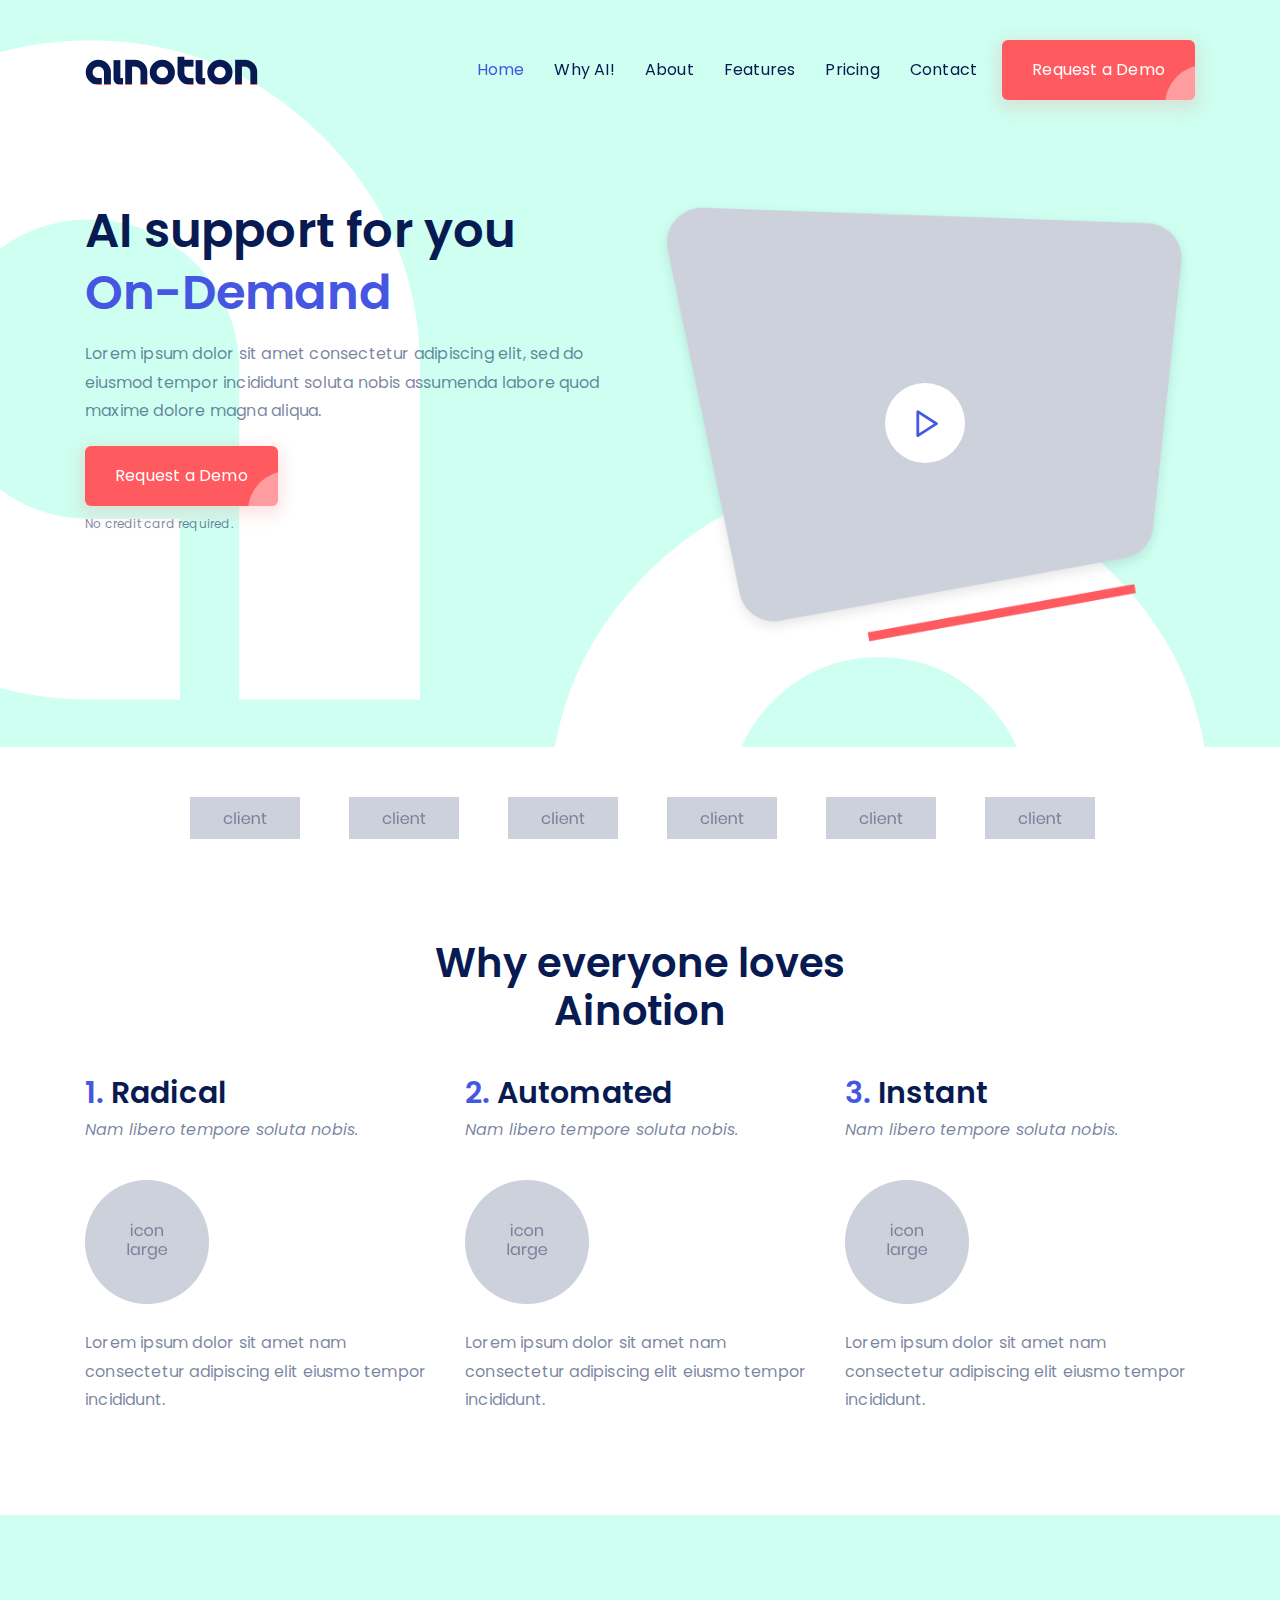
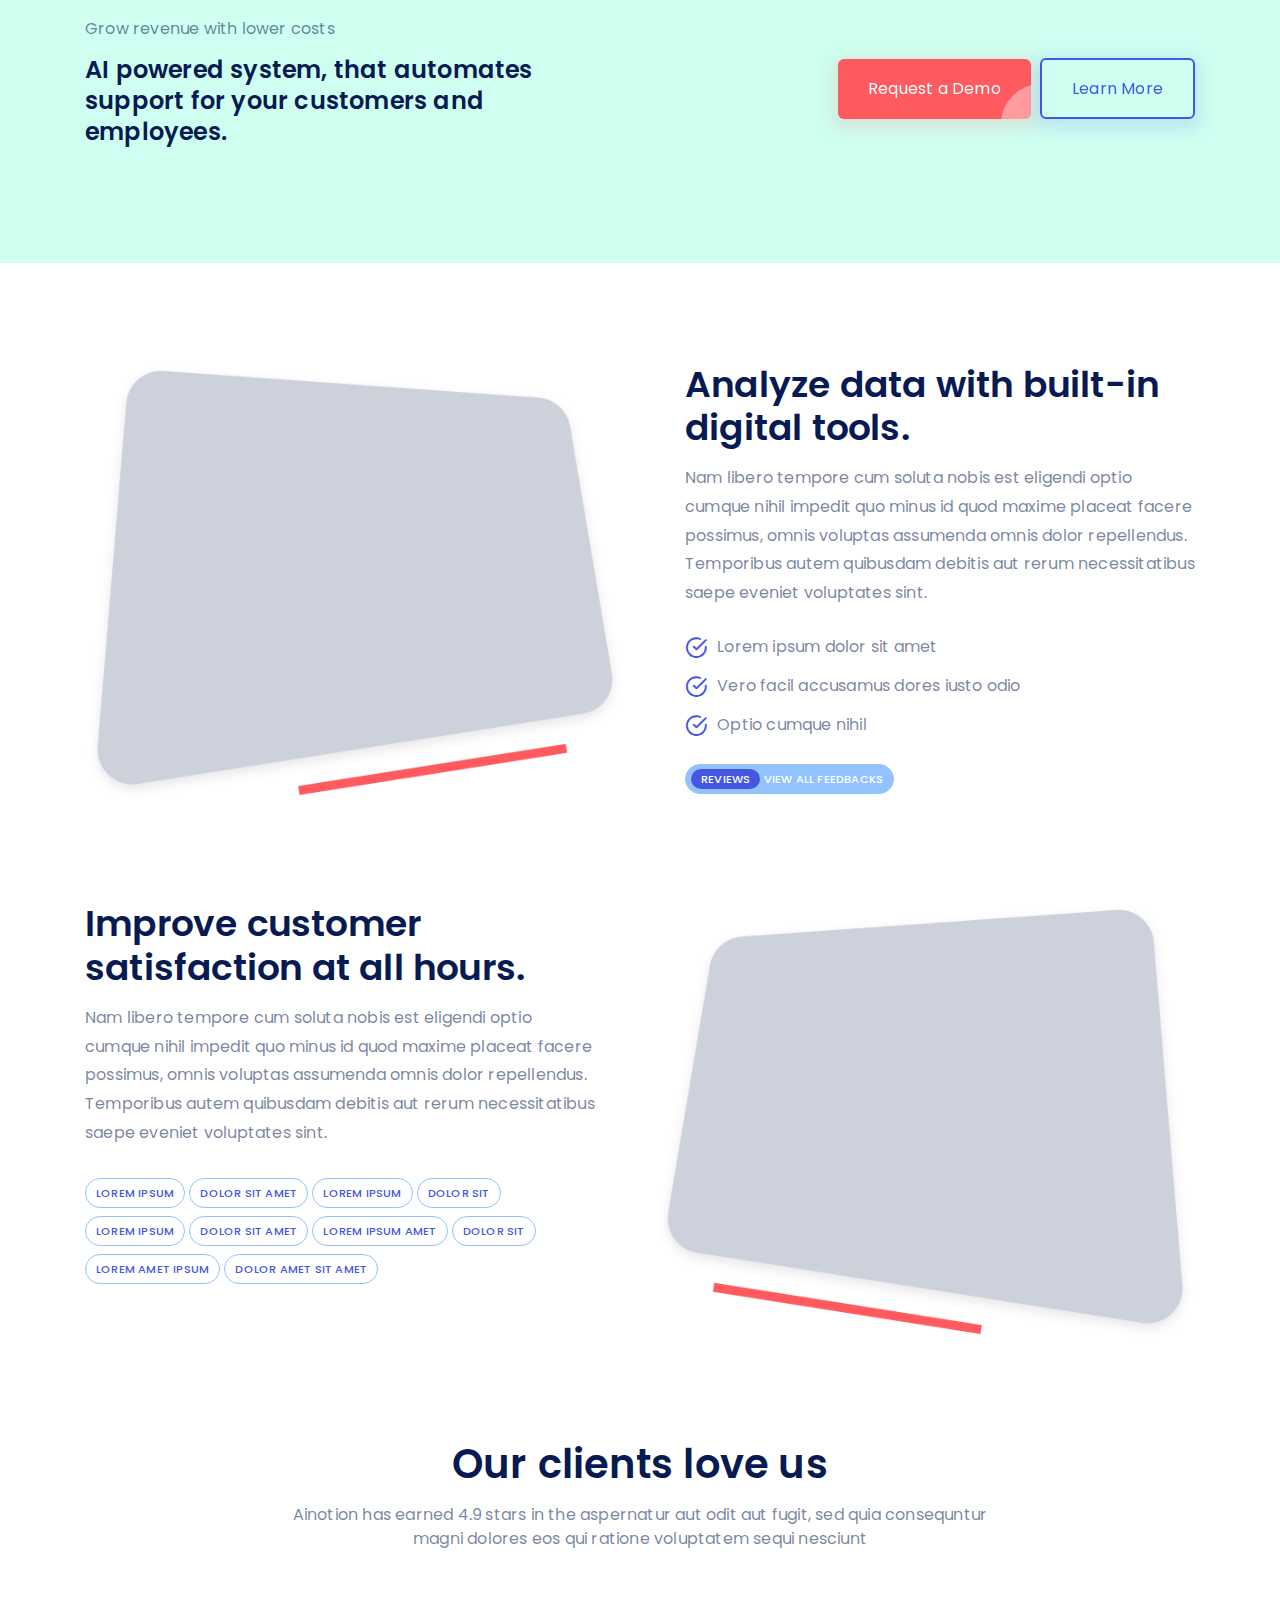
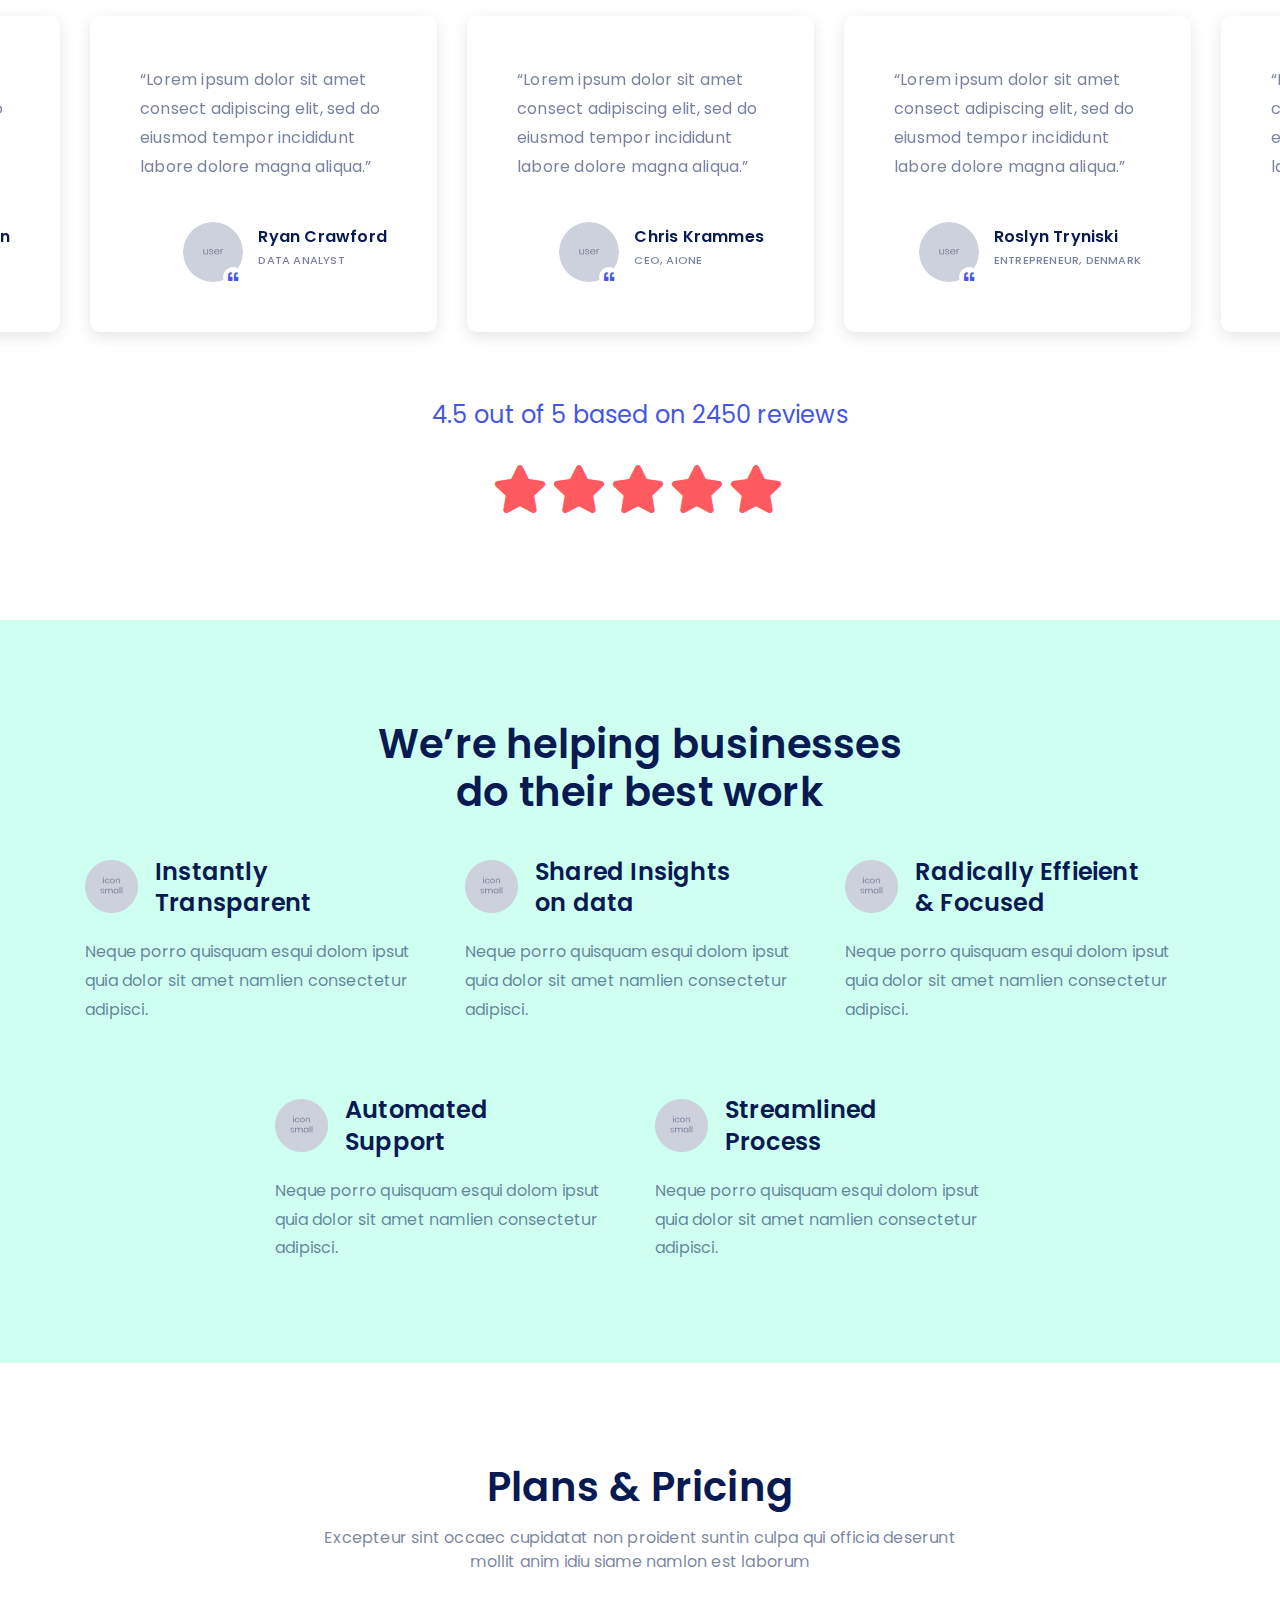
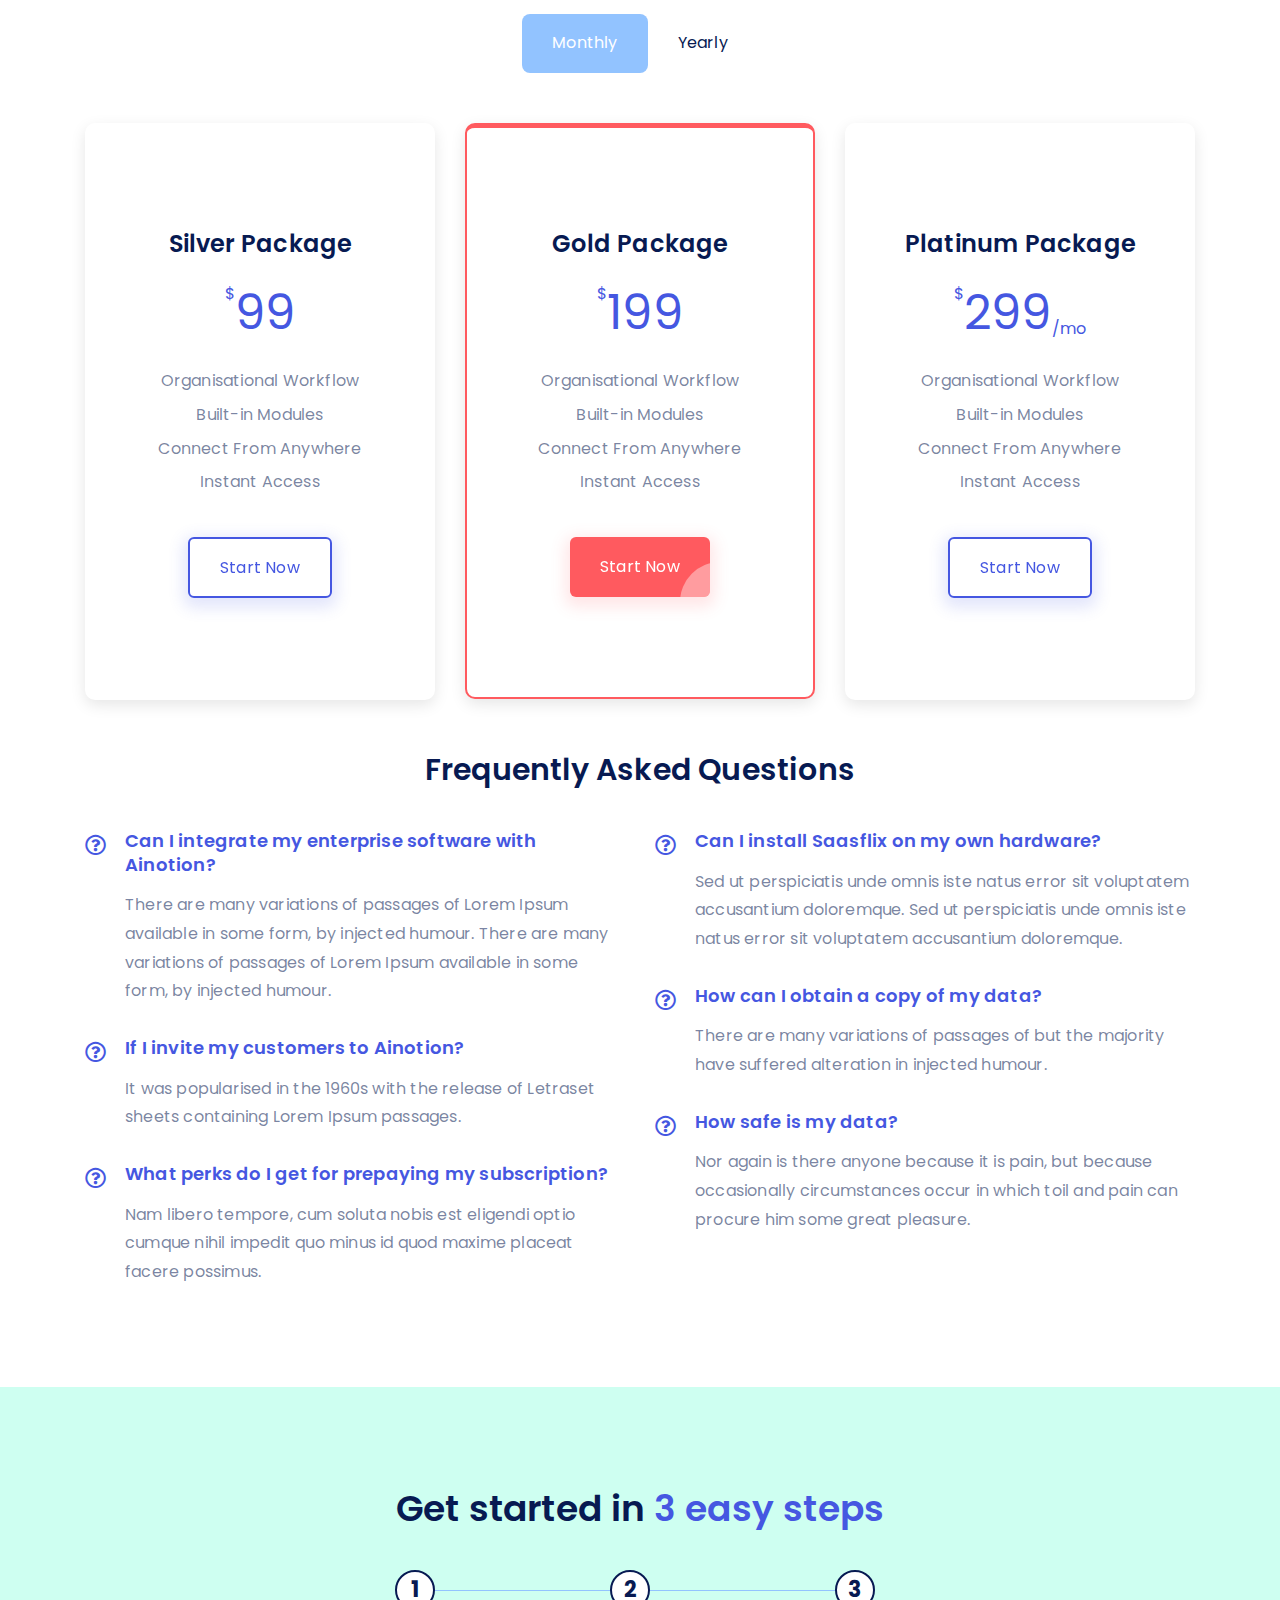
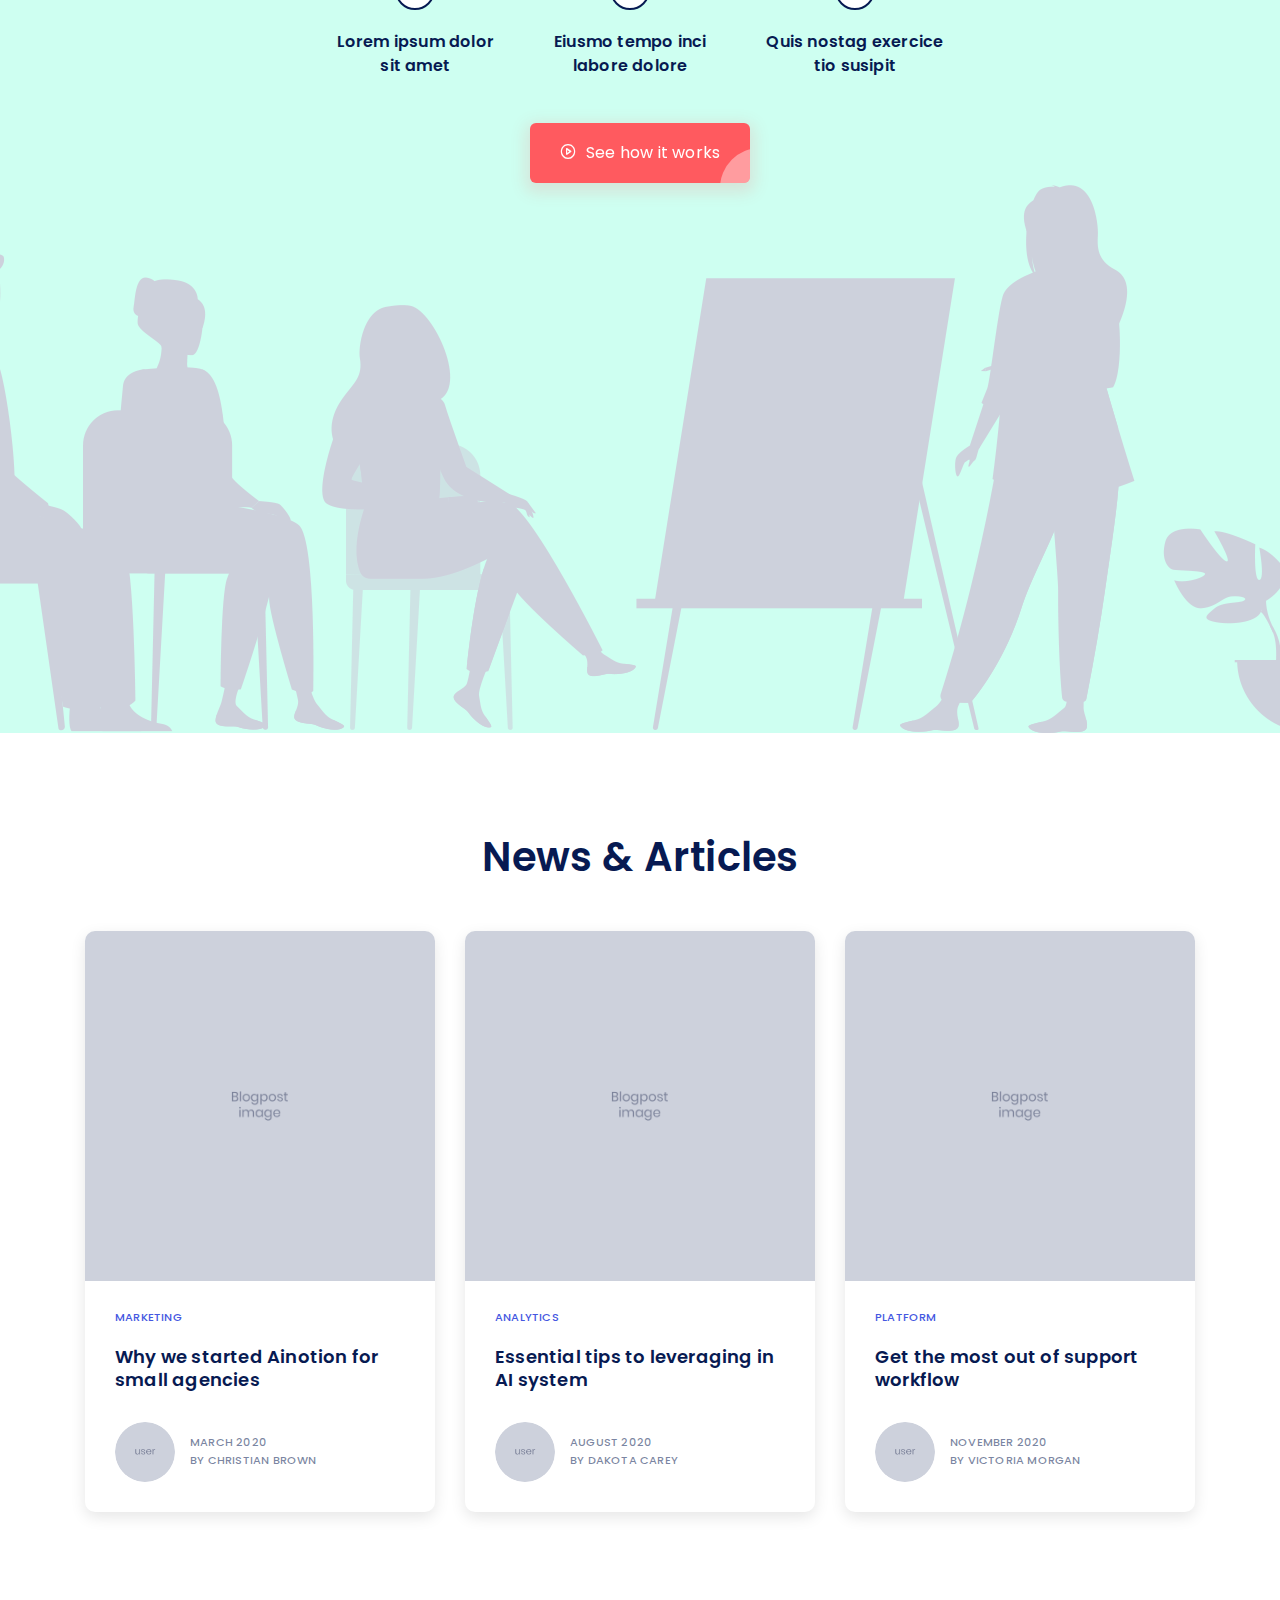
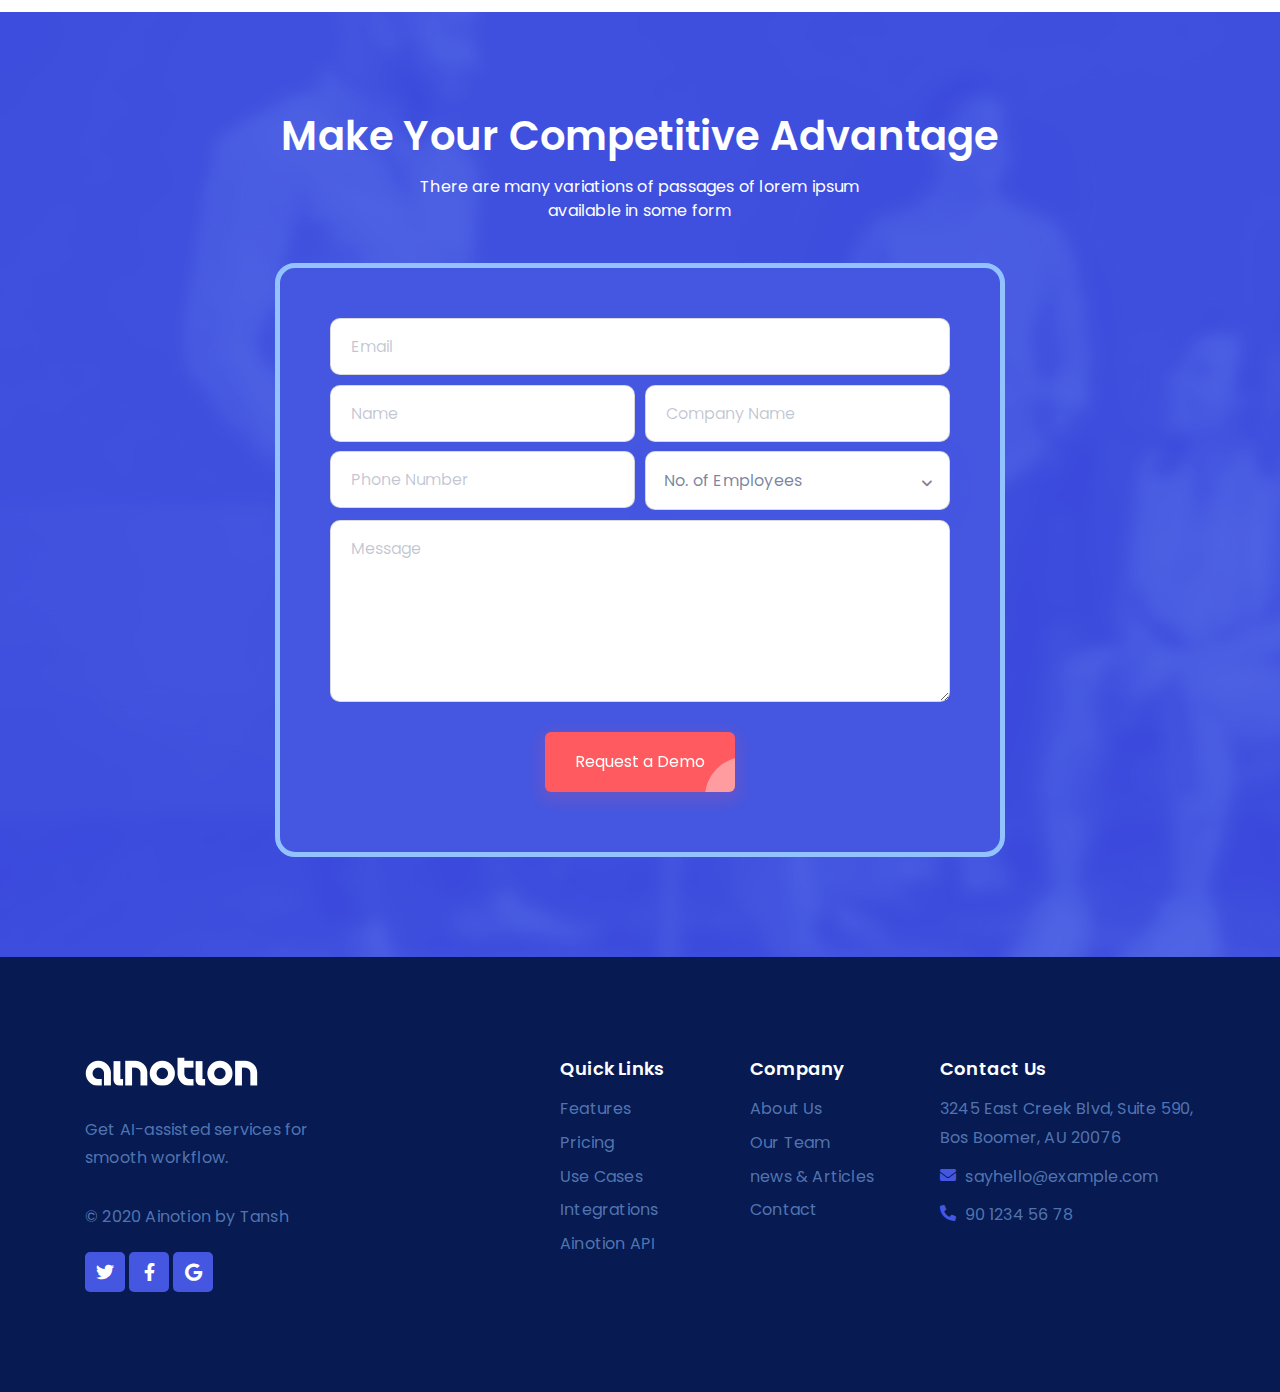
<file: home-2.html>
<!doctype html>
<html lang="en">
<head>
<meta charset="utf-8">
<meta name="viewport" content="width=device-width, initial-scale=1">
<meta name="format-detection" content="telephone=no">
<title>Ainotion HTML Landing Template</title>
<meta name="author" content="tansh">
<meta name="description" content="HTML Teamplate">
<meta name="keywords" content="start up, business, one page">

<!-- FAVICON FILES -->
<link href="assets/images/icons/apple-touch-icon-144-precomposed.png" rel="apple-touch-icon" sizes="144x144">
<link href="assets/images/icons/apple-touch-icon-120-precomposed.png" rel="apple-touch-icon" sizes="120x120">
<link href="assets/images/icons/apple-touch-icon-76-precomposed.png" rel="apple-touch-icon" sizes="76x76">
<link href="assets/images/icons/favicon.png" rel="shortcut icon">

<!-- CSS FILES -->
<link rel="stylesheet" href="assets/css/bootstrap.min.css">
<link rel="stylesheet" href="assets/fonts/iconfonts.css">
<link rel="stylesheet" href="assets/css/plugins.css">
<link rel="stylesheet" href="assets/css/style.css">
<link rel="stylesheet" href="assets/css/responsive.css">
<link rel="stylesheet" href="assets/css/color.css">
</head>
<body>
<div id="dtr-wrapper" class="clearfix"> 
    
    <!-- preloader starts -->
    <div class="dtr-preloader">
        <div class="dtr-preloader-inner">
            <div class="dtr-preloader-img"></div>
        </div>
    </div>
    <!-- preloader ends --> 
    
    <!-- Small Devices Header 
============================================= -->
    <div class="dtr-responsive-header fixed-top">
        <div class="container"> 
            
            <!-- small devices logo --> 
            <a href="index.html"><img src="assets/images/logo-dark.png" alt="logo"></a> 
            <!-- small devices logo ends --> 
            
            <!-- menu button -->
            <button id="dtr-menu-button" class="dtr-hamburger" type="button"><span class="dtr-hamburger-lines-wrapper"><span class="dtr-hamburger-lines"></span></span></button>
        </div>
        <div class="dtr-responsive-header-menu"></div>
    </div>
    <!-- Small Devices Header ends 
============================================= --> 
    
    <!-- Header 
============================================= -->
    <header id="dtr-header-global" class="fixed-top trans-header">
        <div class="container">
            <div class="d-flex align-items-center justify-content-between"> 
                
                <!-- header left starts -->
                <div class="dtr-header-left"> 
                    
                    <!-- logo --> 
                    <a class="logo-default dtr-scroll-link" href="#home"><img src="assets/images/logo-dark.png" alt="logo" width="173"></a> 
                    
                    <!-- logo on scroll --> 
                    <a class="logo-alt dtr-scroll-link" href="#home"><img src="assets/images/logo-dark.png" alt="logo" width="173"></a> 
                    <!-- logo on scroll ends --> 
                    
                </div>
                <!-- header left ends --> 
                
                <!-- menu starts-->
                <div class="dtr-header-right ml-auto">
                    <div class="main-navigation dtr-menu-dark">
                        <ul class="sf-menu dtr-scrollspy dtr-nav dark-nav-on-load dark-nav-on-scroll">
                            <li> <a class="nav-link" href="#home">Home</a> </li>
                            <li> <a class="nav-link" href="#features">Why AI!</a> </li>
                            <li> <a class="nav-link" href="#about">About</a> </li>
                            <li> <a class="nav-link" href="#features2">Features</a> </li>
                            <li> <a class="nav-link" href="#pricing">Pricing</a> </li>
                            <li> <a class="nav-link" href="#contact">Contact</a> </li>
                        </ul>
                    </div>
                </div>
                <!-- menu ends --> 
                
                <!-- header button starts --> 
                <a href="#contact" class="dtr-btn dtr-btn-styled btn-red dtr-scroll-link dtr-ml-30">Request a Demo</a> 
                <!-- header button ends --> 
                
            </div>
        </div>
    </header>
    <!-- header ends
================================================== --> 
    
    <!-- == main content area starts == -->
    <div id="dtr-main-content"> 
        
        <!-- hero section starts
================================================== -->
        <section id="home" class="dtr-section dtr-hero-section-top-padding dtr-pb-100 parallax bg-light-blue" style="background-image: url(assets/images/hero-bg.png);">
            <div class="container"> 
                
                <!--== row starts ==-->
                <div class="row"> 
                    
                    <!-- column 1 starts -->
                    <div class="col-12 col-md-6"> 
                        
                        <!-- Heading -->
                        <h1>AI support for you<br>
                            <span class="color-blue">On-Demand</span></h1>
                        
                        <!-- Text -->
                        <p> Lorem ipsum dolor sit amet consectetur adipiscing elit, sed do eiusmod tempor incididunt soluta nobis assumenda labore quod maxime dolore magna aliqua. </p>
                        
                        <!-- button --> 
                        <a href="#" class="dtr-btn dtr-btn-styled btn-red dtr-mt-10">Request a Demo</a>
                        <p class="text-size-xs dtr-mt-10">No credit card required.</p>
                    </div>
                    <!-- column 1 ends --> 
                    
                    <!-- column 2 starts -->
                    <div class="col-12 col-md-6 small-device-space"> 
                        
                        <!-- video box starts -->
                        <div class="dtr-video-wrapper dtr-rounded-img video-button-light"> 
                            <!-- image --> 
                            <img src="assets/images/hero-img.png" alt="image"> 
                            <!-- button -->
                            <div class="dtr-video-wrapper-inner"> <a class="dtr-video-popup dtr-video-button" data-autoplay="true" data-vbtype="video" href="https://www.youtube.com/watch?v=kuceVNBTJio"><span class="dtr-video-button-wrap-inner"></span> <span class="dtr-border-animation dtr-border-1"></span> <span class="dtr-border-animation dtr-border-2"></span> </a> </div>
                        </div>
                        <!-- video box ends --> 
                        
                    </div>
                    <!-- column 2 ends --> 
                    
                </div>
                <!--== row ends ==--> 
                
            </div>
        </section>
        <!-- hero section ends
================================================== --> 
        
        <!-- logo carousel section starts
================================================== -->
        <section class="dtr-section dtr-py-50">
            <div class="container"> 
                
                <!--== row starts ==-->
                <div class="row">
                    <div class="col-12 col-md-10 offset-md-1"> 
                        
                        <!--=== img slider - 3col starts ===-->
                        <div class="dtr-slick-slider dtr-img-slider-6col"> 
                            <!-- img 1 -->
                            <div> <img src="assets/images/client-2.png" alt="image"> </div>
                            <!-- img 2 -->
                            <div> <img src="assets/images/client-1.png" alt="image"> </div>
                            <!-- img 3 -->
                            <div> <img src="assets/images/client-3.png" alt="image"> </div>
                            <!-- img 4 -->
                            <div> <img src="assets/images/client-4.png" alt="image"> </div>
                            <!-- img 5 -->
                            <div> <img src="assets/images/client-5.png" alt="image"> </div>
                            <!-- img 6 -->
                            <div> <img src="assets/images/client-6.png" alt="image"> </div>
                            <!-- img 7 -->
                            <div> <img src="assets/images/client-2.png" alt="image"> </div>
                            <!-- img 8 -->
                            <div> <img src="assets/images/client-4.png" alt="image"> </div>
                        </div>
                        <!--=== img slider - 3col ends ===--> 
                        
                    </div>
                </div>
                <!--== row ends ==--> 
                
            </div>
        </section>
        <!-- logo carousel section ends
================================================== --> 
        
        <!-- features section starts
================================================== -->
        <section id="features" class="dtr-section dtr-pt-50 dtr-pb-70">
            <div class="container"> 
                
                <!-- heading starts -->
                <div class="dtr-styled-heading text-center">
                    <h2>Why everyone loves<br>
                        Ainotion</h2>
                </div>
                <!-- heading ends --> 
                
                <!--== row starts ==-->
                <div class="row"> 
                    
                    <!-- column 1 starts -->
                    <div class="col-12 col-md-4 dtr-img-feature">
                        <h3><span class="color-blue">1.</span> Radical </h3>
                        <p class="font-style-italic">Nam libero tempore soluta nobis.</p>
                        <img src="assets/images/icon-large1.png" alt="image">
                        <p>Lorem ipsum dolor sit amet nam consectetur adipiscing elit eiusmo tempor incididunt. </p>
                    </div>
                    <!-- column 1 ends --> 
                    
                    <!-- column 2 starts -->
                    <div class="col-12 col-md-4 dtr-img-feature">
                        <h3><span class="color-blue">2.</span> Automated </h3>
                        <p class="font-style-italic">Nam libero tempore soluta nobis.</p>
                        <img src="assets/images/icon-large2.png" alt="image">
                        <p>Lorem ipsum dolor sit amet nam consectetur adipiscing elit eiusmo tempor incididunt. </p>
                    </div>
                    <!-- column 2 ends --> 
                    
                    <!-- column 3 starts -->
                    <div class="col-12 col-md-4 dtr-img-feature">
                        <h3><span class="color-blue">3.</span> Instant </h3>
                        <p class="font-style-italic">Nam libero tempore soluta nobis.</p>
                        <img src="assets/images/icon-large3.png" alt="image">
                        <p>Lorem ipsum dolor sit amet nam consectetur adipiscing elit eiusmo tempor incididunt. </p>
                    </div>
                    <!-- column 3 ends --> 
                    
                </div>
                <!--== row ends ==--> 
                
            </div>
        </section>
        <!-- features section ends
================================================== --> 
        
        <!-- cta section starts
================================================== -->
        <section class="dtr-section dtr-py-100 bg-light-blue parallax" style="background-image: url(assets/images/cta-bg.png);">
            <div class="container"> 
                
                <!--== row starts ==-->
                <div class="row align-items-center">
                    <div class="col-12 col-md-6">
                        <p>Grow revenue with lower costs</p>
                        <h4>AI powered system, that automates support for your customers and employees.</h4>
                    </div>
                    <div class="col-12 col-md-6 text-md-right"> <a href="#" class="dtr-btn dtr-btn-styled btn-red">Request a Demo</a> <a href="#" class="dtr-btn-flat btn-flat-blue dtr-ml-5">Learn More</a> </div>
                </div>
                <!--== row ends ==--> 
                
            </div>
        </section>
        <!-- cta section ends
================================================== --> 
        
        <!-- about section starts
================================================== -->
        <section id="about" class="dtr-section">
            <div class="container"> 
                
                <!--== row 1 starts ==-->
                <div class="row dtr-pt-100"> 
                    
                    <!-- column 1 starts -->
                    <div class="col-12 col-md-6 small-device-space"> <img src="assets/images/ai-img1.png" alt="image"> </div>
                    <!-- column 1 ends --> 
                    
                    <!-- column 2 starts -->
                    <div class="col-12 col-md-6">
                        <div class="dtr-pl-30">
                            <h2>Analyze data with built-in digital tools.</h2>
                            <p>Nam libero tempore cum soluta nobis est eligendi optio cumque nihil impedit quo minus id quod maxime placeat facere possimus, omnis voluptas assumenda omnis dolor repellendus. Temporibus autem quibusdam debitis aut rerum necessitatibus saepe eveniet voluptates sint.</p>
                            <ul class="dtr-icon-list dtr-my-20">
                                <li><i class="icon-check-circle2 color-blue"></i>Lorem ipsum dolor sit amet</li>
                                <li><i class="icon-check-circle2 color-blue"></i>Vero facil accusamus dores iusto odio</li>
                                <li><i class="icon-check-circle2 color-blue"></i>Optio cumque nihil</li>
                            </ul>
                            <a href="#testimonial" class="dtr-btn-small btn-light-blue dtr-scroll-link"><span>Reviews</span> View all feedbacks</a> </div>
                    </div>
                    <!-- column 2 ends --> 
                    
                </div>
                <!--== row 1 ends ==--> 
                
                <!--== row 2 starts ==-->
                <div class="row dtr-mt-100"> 
                    
                    <!-- column 1 starts -->
                    <div class="col-12 col-md-6">
                        <div class="dtr-pr-30">
                            <h2>Improve customer satisfaction at all hours.</h2>
                            <p class="dtr-mb-30">Nam libero tempore cum soluta nobis est eligendi optio cumque nihil impedit quo minus id quod maxime placeat facere possimus, omnis voluptas assumenda omnis dolor repellendus. Temporibus autem quibusdam debitis aut rerum necessitatibus saepe eveniet voluptates sint.</p>
                            <span class="dtr-tag">Lorem Ipsum</span> <span class="dtr-tag">Dolor Sit amet</span> <span class="dtr-tag">Lorem Ipsum</span> <span class="dtr-tag">Dolor Sit</span> <span class="dtr-tag">Lorem Ipsum</span> <span class="dtr-tag">Dolor Sit amet</span> <span class="dtr-tag">Lorem Ipsum amet</span> <span class="dtr-tag">Dolor Sit</span> <span class="dtr-tag">Lorem amet Ipsum</span> <span class="dtr-tag">Dolor amet Sit amet</span> </div>
                    </div>
                    <!-- column 1 ends --> 
                    
                    <!-- column 2 starts -->
                    <div class="col-12 col-md-6 small-device-space"> <img src="assets/images/ai-img2.png" alt="image"> </div>
                    <!-- column 2 ends --> 
                    
                </div>
                <!--== row 2 ends ==--> 
                
            </div>
        </section>
        <!-- about section ends
================================================== --> 
        
        <!-- testimonial section starts
================================================== -->
        <section id="testimonial" class="dtr-section dtr-py-100"> 
            
            <!-- heading starts -->
            <div class="dtr-styled-heading text-center">
                <h2>Our clients love us</h2>
                <p>Ainotion has earned 4.9 stars in the aspernatur aut odit aut fugit, sed quia consequntur<br>
                    magni dolores eos qui ratione voluptatem sequi nesciunt</p>
            </div>
            <!-- heading ends --> 
            
            <!--===== testimonial slider starts =====-->
            <div class="dtr-slick-slider dtr-testimonial-slider dtr-my-50"> 
                
                <!--== slide 1 starts ==-->
                <div class="dtr-testimonial">
                    <div class="dtr-testimonial-content clearfix">
                        <p>“Lorem ipsum dolor sit amet consect adipiscing elit, sed do eiusmod tempor incididunt labore dolore magna aliqua.” </p>
                        
                        <!-- client info -->
                        <div class="dtr-client-info clearfix">
                            <div class="dtr-testimonial-user"><span class="dtr-testimonial-icon"></span> <img src="assets/images/user-1.jpg" alt="image"> </div>
                            <div class="dtr-testimonial-user-info">
                                <h6 class="dtr-client-name">Chris Krammes</h6>
                                <span class="dtr-client-job">CEO, AIone</span> </div>
                        </div>
                        <!-- client info ends --> 
                    </div>
                </div>
                <!--== slide 1 ends ==--> 
                
                <!--== slide 2 starts ==-->
                <div class="dtr-testimonial">
                    <div class="dtr-testimonial-content clearfix">
                        <p>“Lorem ipsum dolor sit amet consect adipiscing elit, sed do eiusmod tempor incididunt labore dolore magna aliqua.” </p>
                        
                        <!-- client info -->
                        <div class="dtr-client-info clearfix">
                            <div class="dtr-testimonial-user"><span class="dtr-testimonial-icon"></span> <img src="assets/images/user-2.jpg" alt="image"> </div>
                            <div class="dtr-testimonial-user-info">
                                <h6 class="dtr-client-name">Roslyn Tryniski</h6>
                                <span class="dtr-client-job">Entrepreneur, Denmark</span> </div>
                        </div>
                        <!-- client info ends --> 
                        
                    </div>
                </div>
                <!--== slide 2 ends ==--> 
                
                <!--== slide 3 starts ==-->
                <div class="dtr-testimonial">
                    <div class="dtr-testimonial-content clearfix">
                        <p>“Lorem ipsum dolor sit amet consect adipiscing elit, sed do eiusmod tempor incididunt labore dolore magna aliqua.” </p>
                        
                        <!-- client info -->
                        <div class="dtr-client-info clearfix">
                            <div class="dtr-testimonial-user"><span class="dtr-testimonial-icon"></span> <img src="assets/images/user-3.jpg" alt="image"> </div>
                            <div class="dtr-testimonial-user-info">
                                <h6 class="dtr-client-name">Tyrese Harper</h6>
                                <span class="dtr-client-job">CTO, Bigacme</span> </div>
                        </div>
                        <!-- client info ends --> 
                    </div>
                </div>
                <!--== slide 3 ends ==--> 
                
                <!--== slide 4 starts ==-->
                <div class="dtr-testimonial">
                    <div class="dtr-testimonial-content clearfix">
                        <p>“Lorem ipsum dolor sit amet consect adipiscing elit, sed do eiusmod tempor incididunt labore dolore magna aliqua.” </p>
                        
                        <!-- client info -->
                        <div class="dtr-client-info clearfix">
                            <div class="dtr-testimonial-user"><span class="dtr-testimonial-icon"></span> <img src="assets/images/user-6.jpg" alt="image"> </div>
                            <div class="dtr-testimonial-user-info">
                                <h6 class="dtr-client-name">Christina Brown</h6>
                                <span class="dtr-client-job">Project Lead</span> </div>
                        </div>
                        <!-- client info ends --> 
                    </div>
                </div>
                <!--== slide 4 ends ==--> 
                
                <!--== slide 5 starts ==-->
                <div class="dtr-testimonial">
                    <div class="dtr-testimonial-content clearfix">
                        <p>“Lorem ipsum dolor sit amet consect adipiscing elit, sed do eiusmod tempor incididunt labore dolore magna aliqua.” </p>
                        
                        <!-- client info -->
                        <div class="dtr-client-info clearfix">
                            <div class="dtr-testimonial-user"> <span class="dtr-testimonial-icon"></span><img src="assets/images/user-7.jpg" alt="image"> </div>
                            <div class="dtr-testimonial-user-info">
                                <h6 class="dtr-client-name">Ryan Crawford</h6>
                                <span class="dtr-client-job">Data ANalyst</span> </div>
                        </div>
                        <!-- client info ends --> 
                    </div>
                </div>
                <!--== slide 5 ends ==--> 
                
            </div>
            <!--===== testimonial slider ends =====-->
            
            <p class="text-size-md text-center color-blue">4.5 out of 5 based on 2450 reviews</p>
            <div class="dtr-testimonial-stars dtr-stars-5 color-red text-center dtr-mt-30"></div>
        </section>
        <!-- testimonial section ends
================================================== --> 
        
        <!-- features section starts
================================================== -->
        <section id="features2" class="dtr-section dtr-pt-100 dtr-pb-70 bg-light-blue parallax" style="background-image: url(assets/images/features-bg.png);">
            <div class="container"> 
                
                <!-- heading starts -->
                <div class="dtr-styled-heading text-center">
                    <h2>We’re helping businesses<br>
                        do their best work</h2>
                </div>
                <!-- heading ends --> 
                
                <!--== row 1 starts ==-->
                <div class="row"> 
                    
                    <!-- column 1 starts -->
                    <div class="col-12 col-md-4 dtr-img-feature-style2">
                        <div class="dtr-feature-style2-head"><img src="assets/images/icon-small1.png" alt="image">
                            <h4 class="dtr-feature-style2-heading">Instantly Transparent</h4>
                        </div>
                        <p>Neque porro quisquam esqui dolom ipsut quia dolor sit amet namlien consectetur adipisci.</p>
                    </div>
                    <!-- column 1 ends --> 
                    
                    <!-- column 2 starts -->
                    <div class="col-12 col-md-4 dtr-img-feature-style2">
                        <div class="dtr-feature-style2-head"><img src="assets/images/icon-small2.png" alt="image">
                            <h4 class="dtr-feature-style2-heading">Shared Insights on data</h4>
                        </div>
                        <p>Neque porro quisquam esqui dolom ipsut quia dolor sit amet namlien consectetur adipisci.</p>
                    </div>
                    <!-- column 2 ends --> 
                    
                    <!-- column 3 starts -->
                    <div class="col-12 col-md-4 dtr-img-feature-style2">
                        <div class="dtr-feature-style2-head"><img src="assets/images/icon-small3.png" alt="image">
                            <h4 class="dtr-feature-style2-heading">Radically Effieient & Focused</h4>
                        </div>
                        <p>Neque porro quisquam esqui dolom ipsut quia dolor sit amet namlien consectetur adipisci.</p>
                    </div>
                    <!-- column 3 ends --> 
                    
                </div>
                <!--== row 1 ends ==--> 
                
                <!--== row 2 starts ==-->
                <div class="row dtr-mt-40"> 
                    
                    <!-- column 1 starts -->
                    <div class="col-12 col-md-4 offset-md-2 dtr-img-feature-style2">
                        <div class="dtr-feature-style2-head"><img src="assets/images/icon-small4.png" alt="image">
                            <h4 class="dtr-feature-style2-heading">Automated Support</h4>
                        </div>
                        <p>Neque porro quisquam esqui dolom ipsut quia dolor sit amet namlien consectetur adipisci.</p>
                    </div>
                    <!-- column 1 ends --> 
                    
                    <!-- column 2 starts -->
                    <div class="col-12 col-md-4 dtr-img-feature-style2">
                        <div class="dtr-feature-style2-head"><img src="assets/images/icon-small5.png" alt="image">
                            <h4 class="dtr-feature-style2-heading">Streamlined Process</h4>
                        </div>
                        <p>Neque porro quisquam esqui dolom ipsut quia dolor sit amet namlien consectetur adipisci.</p>
                    </div>
                    <!-- column 2 ends --> 
                    
                </div>
                <!--== row 2 ends ==--> 
                
            </div>
        </section>
        <!-- features section ends
================================================== --> 
        
        <!-- pricing section starts
================================================== -->
        <section id="pricing" class="dtr-section dtr-py-100">
            <div class="container"> 
                
                <!-- heading starts -->
                <div class="dtr-styled-heading text-center">
                    <h2>Plans & Pricing</h2>
                    <p>Excepteur sint occaec cupidatat non proident suntin culpa qui officia deserunt<br>
                        mollit anim idiu siame namlon est laborum</p>
                </div>
                <!-- heading ends --> 
                
                <!--== tabs starts ==-->
                <div class="row dtr-styled-tab"> 
                    
                    <!--= tab nav starts =-->
                    <div class="col-12">
                        <div class="nav nav-pills justify-content-center" role="tablist"> 
                            
                            <!-- tab 1 link starts --> 
                            <a class="nav-link active" id="pricing-tab-1-tab" data-toggle="pill" href="#pricing-tab-1" role="tab" aria-controls="pricing-tab-1" aria-selected="true"> Monthly </a> 
                            <!-- tab 1 link ends --> 
                            
                            <!-- tab 2 link starts --> 
                            <a class="nav-link" id="pricing-tab-2-tab" data-toggle="pill" href="#pricing-tab-2" role="tab" aria-controls="pricing-tab-2" aria-selected="false"> Yearly </a> 
                            <!-- tab 2 link ends --> 
                            
                        </div>
                    </div>
                    <!--= tab nav ends =--> 
                    
                    <!-- tab content starts -->
                    <div class="col-12">
                        <div class="tab-content" id="v-pills-tabContent"> 
                            
                            <!--== tab 1 content starts ==-->
                            <div class="tab-pane fade show active" id="pricing-tab-1" role="tabpanel" aria-labelledby="pricing-tab-1-tab"> 
                                
                                <!-- row starts -->
                                <div class="row"> 
                                    
                                    <!-- column 1 starts -->
                                    <div class="col-12 col-md-4"> 
                                        
                                        <!-- pricing 1 starts -->
                                        <div class="dtr-pricing bg-white dtr-shadow">
                                            <h4 class="dtr-pricing-heading">Silver Package</h4>
                                            <p class="dtr-price color-blue"><sup>$</sup>99</p>
                                            <ul class="dtr-list-pricing">
                                                <li>Organisational Workflow</li>
                                                <li>Built-in Modules</li>
                                                <li>Connect From Anywhere</li>
                                                <li>Instant Access</li>
                                            </ul>
                                            <a href="#" class="dtr-btn-flat btn-flat-blue dtr-mt-30">Start Now</a> </div>
                                        <!-- pricing 1 ends --> 
                                        
                                    </div>
                                    <!-- column 1 ends --> 
                                    
                                    <!-- column 2 starts -->
                                    <div class="col-12 col-md-4"> 
                                        
                                        <!-- pricing 2 starts -->
                                        <div class="dtr-pricing dtr-shadow bg-white dtr-pricing-focused">
                                            <h4 class="dtr-pricing-heading">Gold Package</h4>
                                            <p class="dtr-price color-blue"><sup>$</sup>199</p>
                                            <ul class="dtr-list-pricing">
                                                <li>Organisational Workflow</li>
                                                <li>Built-in Modules</li>
                                                <li>Connect From Anywhere</li>
                                                <li>Instant Access</li>
                                            </ul>
                                            <a href="#" class="dtr-btn dtr-btn-styled btn-red dtr-mt-30">Start Now</a> </div>
                                        <!-- pricing 2 ends --> 
                                        
                                    </div>
                                    <!-- column 2 ends --> 
                                    
                                    <!-- column 3 starts -->
                                    <div class="col-12 col-md-4"> 
                                        
                                        <!-- pricing 3 starts -->
                                        <div class="dtr-pricing dtr-shadow bg-white">
                                            <h4 class="dtr-pricing-heading">Platinum Package</h4>
                                            <p class="dtr-price color-blue"><sup>$</sup>299<sub>/mo</sub></p>
                                            <ul class="dtr-list-pricing">
                                                <li>Organisational Workflow</li>
                                                <li>Built-in Modules</li>
                                                <li>Connect From Anywhere</li>
                                                <li>Instant Access</li>
                                            </ul>
                                            <a href="#" class="dtr-btn-flat btn-flat-blue dtr-mt-30">Start Now</a> </div>
                                        <!-- pricing 3 ends --> 
                                        
                                    </div>
                                    <!-- column 3 ends --> 
                                    
                                </div>
                                <!-- row ends --> 
                                
                            </div>
                            <!--== tab 1 content ends ==--> 
                            
                            <!--== tab 2 content starts ==-->
                            <div class="tab-pane fade" id="pricing-tab-2" role="tabpanel" aria-labelledby="pricing-tab-2-tab"> 
                                
                                <!-- row starts -->
                                <div class="row"> 
                                    
                                    <!-- column 1 starts -->
                                    <div class="col-12 col-md-4"> 
                                        
                                        <!-- pricing 1 starts -->
                                        <div class="dtr-pricing bg-white dtr-shadow">
                                            <h4 class="dtr-pricing-heading">Silver Package</h4>
                                            <p class="dtr-price color-blue"><sup>$</sup>599</p>
                                            <ul class="dtr-list-pricing">
                                                <li>1 Hour Photography</li>
                                                <li>60 - 100 images / shoot</li>
                                                <li>Password protected gallery on personalized website</li>
                                            </ul>
                                            <a href="#" class="dtr-btn-flat btn-flat-blue dtr-mt-30">Start Now</a> </div>
                                        <!-- pricing 1 ends --> 
                                        
                                    </div>
                                    <!-- column 1 ends --> 
                                    
                                    <!-- column 2 starts -->
                                    <div class="col-12 col-md-4"> 
                                        
                                        <!-- pricing 2 starts -->
                                        <div class="dtr-pricing dtr-shadow bg-white dtr-pricing-focused">
                                            <h4 class="dtr-pricing-heading">Gold Package</h4>
                                            <p class="dtr-price color-blue"><sup>$</sup>999</p>
                                            <ul class="dtr-list-pricing">
                                                <li>5 Hour Photography</li>
                                                <li>100 - 200 images / shoot</li>
                                                <li>Password protected gallery on personalized website</li>
                                            </ul>
                                            <a href="#" class="dtr-btn dtr-btn-styled btn-red dtr-mt-30">Start Now</a> </div>
                                        <!-- pricing 2 ends --> 
                                        
                                    </div>
                                    <!-- column 2 ends --> 
                                    
                                    <!-- column 3 starts -->
                                    <div class="col-12 col-md-4"> 
                                        
                                        <!-- pricing 3 starts -->
                                        <div class="dtr-pricing dtr-shadow bg-white">
                                            <h4 class="dtr-pricing-heading">Platinum Package</h4>
                                            <p class="dtr-price color-blue"><sup>$</sup>799<sub>/mo</sub></p>
                                            <ul class="dtr-list-pricing">
                                                <li>100 Addons</li>
                                                <li>Personal lorem ipsum</li>
                                                <li>Bot Setup Extra</li>
                                                <li>$4/extra chat</li>
                                            </ul>
                                            <a href="#" class="dtr-btn-flat btn-flat-blue dtr-mt-30">Start Now</a> </div>
                                        <!-- pricing 3 ends --> 
                                        
                                    </div>
                                    <!-- column 3 ends --> 
                                    
                                </div>
                                <!-- row ends --> 
                                
                            </div>
                            <!--== tab 2 content ends ==--> 
                            
                        </div>
                    </div>
                    <!-- tab content ends --> 
                    
                </div>
                <!--== tabs end ==--> 
                
                <!--== faq starts ==-->
                <h3 class="dtr-mt-20 dtr-mb-40 text-center">Frequently Asked Questions</h3>
                <div class="row"> 
                    
                    <!-- column 1 starts -->
                    <div class="col-12 col-md-6"> 
                        
                        <!-- faq item starts -->
                        <div class="faq-item">
                            <h5 class="faq-heading color-blue">Can I integrate my enterprise software with Ainotion? </h5>
                            <div class="faq-content">There are many variations of passages of Lorem Ipsum available in some form, by injected humour. There are many variations of passages of Lorem Ipsum available in some form, by injected humour.</div>
                        </div>
                        <!-- faq item ends --> 
                        
                        <!-- faq item starts -->
                        <div class="faq-item">
                            <h5 class="faq-heading color-blue">If I invite my customers to Ainotion? </h5>
                            <div class="faq-content">It was popularised in the 1960s with the release of Letraset sheets containing Lorem Ipsum passages.</div>
                        </div>
                        <!-- faq item ends --> 
                        
                        <!-- faq item starts -->
                        <div class="faq-item dtr-mb-0">
                            <h5 class="faq-heading color-blue">What perks do I get for prepaying my subscription? </h5>
                            <div class="faq-content">Nam libero tempore, cum soluta nobis est eligendi optio cumque nihil impedit quo minus id quod maxime placeat facere possimus. </div>
                        </div>
                        <!-- faq item ends --> 
                        
                    </div>
                    <!-- column 1 ends --> 
                    
                    <!-- column 2 starts -->
                    <div class="col-12 col-md-6"> 
                        
                        <!-- faq item starts -->
                        <div class="faq-item small-device-space">
                            <h5 class="faq-heading color-blue">Can I install Saasflix on my own hardware? </h5>
                            <div class="faq-content">Sed ut perspiciatis unde omnis iste natus error sit voluptatem accusantium doloremque. Sed ut perspiciatis unde omnis iste natus error sit voluptatem accusantium doloremque.</div>
                        </div>
                        <!-- faq item ends --> 
                        
                        <!-- faq item starts -->
                        <div class="faq-item">
                            <h5 class="faq-heading color-blue">How can I obtain a copy of my data? </h5>
                            <div class="faq-content">There are many variations of passages of but the majority have suffered alteration in injected humour. </div>
                        </div>
                        <!-- faq item ends --> 
                        
                        <!-- faq item starts -->
                        <div class="faq-item">
                            <h5 class="faq-heading color-blue">How safe is my data? </h5>
                            <div class="faq-content">Nor again is there anyone because it is pain, but because occasionally circumstances occur in which toil and pain can procure him some great pleasure. </div>
                        </div>
                        <!-- faq item ends --> 
                        
                    </div>
                    <!-- column 2 ends --> 
                    
                </div>
                <!--== faq ends ==--> 
                
            </div>
        </section>
        <!-- pricing section ends
================================================== --> 
        
        <!-- process section starts
================================================== -->
        <section class="dtr-section dtr-py-100 bg-light-blue dtr-section-with-bg dtr-bg-size-auto dtr-bg-position-bottom" style="background-image: url(assets/images/illustration.png);">
            <div class="container">
                <h2 class="text-center dtr-mb-40">Get started in <span class="color-blue">3 easy steps</span></h2>
                
                <!--== row starts ==-->
                <div class="row">
                    <div class="col-12 col-lg-8 offset-lg-2">
                        <div class="dtr-process d-flex flex-column flex-md-row justify-content-center">
                            <div class="dtr-process-item">
                                <div class="dtr-process-number"><span>1</span></div>
                                <div class="dtr-process-content">
                                    <h6>Lorem ipsum dolor<br>
                                        sit amet</h6>
                                </div>
                            </div>
                            <div class="dtr-process-item">
                                <div class="dtr-process-number"><span>2</span></div>
                                <div class="dtr-process-content">
                                    <h6>Eiusmo tempo inci<br>
                                        labore dolore</h6>
                                </div>
                            </div>
                            <div class="dtr-process-item">
                                <div class="dtr-process-number"><span>3</span></div>
                                <div class="dtr-process-content">
                                    <h6>Quis nostag exercice<br>
                                        tio susipit</h6>
                                </div>
                            </div>
                        </div>
                        <p class="text-center"> <a class="dtr-btn dtr-btn-styled btn-red dtr-video-popup" data-autoplay="true" data-vbtype="video" href="https://www.youtube.com/watch?v=kuceVNBTJio"><i class="icon-play-circle2 dtr-btn-left-icon"></i>See how it works</a></p>
                    </div>
                </div>
                <!--== row ends ==--> 
                
                <!-- empty div -->
                <div style="height: 450px;"></div>
            </div>
        </section>
        <!-- process section ends
================================================== --> 
        
        <!-- blog section starts
================================================== -->
        <section id="blog" class="dtr-section dtr-py-100">
            <div class="container"> 
                
                <!-- heading starts -->
                <div class="dtr-styled-heading text-center">
                    <h2>News & Articles</h2>
                </div>
                <!-- heading ends --> 
                
                <!--== row starts ==-->
                <div class="row dtr-mt-50"> 
                    
                    <!-- column 1 starts -->
                    <div class="col-12 col-md-4"> 
                        
                        <!-- blog item 1 starts -->
                        <div class="dtr-blog-item"> 
                            <!-- image -->
                            <div class="dtr-post-img"> <img src="assets/images/blogpost-img1.jpg" alt="image"> </div>
                            <div class="dtr-post-content"> <span class="dtr-category color-blue">Marketing</span>
                                <h5>Why we started Ainotion for small agencies</h5>
                                <!-- post meta -->
                                <div class="dtr-post-meta">
                                    <div class="dtr-meta-user"> <img src="assets/images/user-4.jpg" alt="image"> </div>
                                    <div class="dtr-meta-info"> <span>March 2020</span> <span>By Christian Brown</span> </div>
                                </div>
                                <!-- post meta ends --> 
                                
                            </div>
                        </div>
                        <!-- blog item 1 ends --> 
                        
                    </div>
                    <!-- column 1 ends --> 
                    
                    <!-- column 2 starts -->
                    <div class="col-12 col-md-4"> 
                        
                        <!-- blog item 2 starts -->
                        <div class="dtr-blog-item"> 
                            <!-- image -->
                            <div class="dtr-post-img"> <img src="assets/images/blogpost-img2.jpg" alt="image"> </div>
                            <div class="dtr-post-content"> <span class="dtr-category color-blue">Analytics</span>
                                <h5>Essential tips to leveraging in AI system</h5>
                                <!-- post meta -->
                                <div class="dtr-post-meta">
                                    <div class="dtr-meta-user"> <img src="assets/images/user-5.jpg" alt="image"> </div>
                                    <div class="dtr-meta-info"> <span>August 2020</span> <span>By Dakota Carey</span> </div>
                                </div>
                                <!-- post meta ends --> 
                                
                            </div>
                        </div>
                        <!-- blog item 2 ends --> 
                        
                    </div>
                    <!-- column 2 ends --> 
                    
                    <!-- column 3 starts -->
                    <div class="col-12 col-md-4"> 
                        
                        <!-- blog item 3 starts -->
                        <div class="dtr-blog-item"> 
                            <!-- image -->
                            <div class="dtr-post-img"> <img src="assets/images/blogpost-img3.jpg" alt="image"> </div>
                            <div class="dtr-post-content"> <span class="dtr-category color-blue">Platform</span>
                                <h5>Get the most out of support workflow</h5>
                                <!-- post meta -->
                                <div class="dtr-post-meta">
                                    <div class="dtr-meta-user"> <img src="assets/images/user-6.jpg" alt="image"> </div>
                                    <div class="dtr-meta-info"> <span>November 2020</span> <span>By Victoria Morgan</span> </div>
                                </div>
                                <!-- post meta ends --> 
                                
                            </div>
                        </div>
                        <!-- blog item 3 ends --> 
                        
                    </div>
                    <!-- column 3 ends --> 
                    
                </div>
                <!--== row starts ==--> 
                
            </div>
        </section>
        <!-- blog section ends
================================================== --> 
        
        <!-- contact section starts
================================================== -->
        <section id="contact" class="dtr-section bg-blue" style="background-image: url(assets/images/section-bg-img.jpg);"> 
            
            <!-- overlay to section -->
            <div class="dtr-overlay dtr-overlay-blue"></div>
            
            <!-- content of section (on overlay) starts -->
            <div class="dtr-py-100 dtr-overlay-content parallax" style="background-image: url(assets/images/form-bg.png);">
                <div class="container"> 
                    
                    <!-- heading starts -->
                    <div class="dtr-styled-heading text-center">
                        <h2 class="color-white">Make Your Competitive Advantage</h2>
                        <p class="color-white">There are many variations of passages of lorem ipsum<br>
                            available in some form</p>
                    </div>
                    <!-- heading ends --> 
                    
                    <!--== row starts ==-->
                    <div class="row">
                        <div class="col-12 col-lg-8 offset-lg-2"> 
                            
                            <!-- form starts -->
                            <div class="dtr-form dtr-p-50 dtr-sm-p-20 dtr-border-5px dtr-rounded-xl bg-blue border-light-blue">
                                <form id="contactform" method="post" action="php/contact-form.php">
                                    <fieldset>
                                        <p>
                                            <input name="email"  class="required email" type="text" placeholder="Email">
                                        </p>
                                        <div class="dtr-form-row dtr-form-row-2col clearfix">
                                            <p class="dtr-form-column">
                                                <input name="name"  type="text" placeholder="Name">
                                            </p>
                                            <p class="dtr-form-column">
                                                <input name="company"  type="text" placeholder="Company Name">
                                            </p>
                                        </div>
                                        <div class="dtr-form-row dtr-form-row-2col">
                                            <p class="dtr-form-column">
                                                <input name="number" class="number" type="text" placeholder="Phone Number">
                                            </p>
                                            <p class="dtr-form-column">
                                                <select name="selectdropdown" class="dtr-select">
                                                    <option value="">No. of Employees</option>
                                                    <option value="1">5 - 10</option>
                                                    <option value="2">10 - 25</option>
                                                    <option value="3">more than 25</option>
                                                </select>
                                            </p>
                                        </div>
                                        <p class="antispam">Leave this empty: <br />
                                            <input name="url" />
                                        </p>
                                        <p>
                                            <textarea rows="6" name="message" id="message" class="required"  placeholder="Message"></textarea>
                                        </p>
                                        <p class="text-center">
                                            <button class="dtr-btn dtr-btn-styled btn-red dtr-mt-20" type="submit">Request a Demo</button>
                                        </p>
                                        <div id="result"></div>
                                    </fieldset>
                                </form>
                            </div>
                            <!-- form ends --> 
                            
                        </div>
                    </div>
                    <!--== row ends ==--> 
                    
                </div>
            </div>
            <!-- content of section ends --> 
            
        </section>
        <!-- contact section ends
================================================== --> 
        
        <!-- footer section starts
================================================== -->
        <footer id="dtr-footer">
            <div class="container"> 
                
                <!--== row starts ==-->
                <div class="row"> 
                    
                    <!-- column 1 starts -->
                    <div class="col-12 col-sm-6 col-lg-5 small-device-space"> <img src="assets/images/logo-light.png" alt="image" class="dtr-mb-30">
                        <p class="dtr-mb-30">Get AI-assisted services for<br>
                            smooth workflow.</p>
                        <p>© 2020 Ainotion by Tansh</p>
                        
                        <!-- social starts -->
                        <div class="dtr-social-square dtr-mt-20">
                            <ul class="dtr-social dtr-social-list text-left">
                                <li><a href="#" class="dtr-twitter" target="_blank" title="twitter"></a></li>
                                <li><a href="#" class="dtr-facebook" target="_blank" title="facebook"></a></li>
                                <li><a href="#" class="dtr-google" target="_blank" title="google"></a></li>
                            </ul>
                        </div>
                        <!-- social ends --> 
                        
                    </div>
                    <!-- column 1 ends --> 
                    
                    <!-- column 2 starts -->
                    <div class="col-12 col-sm-6 col-lg-2 small-device-space">
                        <h5>Quick Links</h5>
                        <ul class="dtr-list">
                            <li><a href="#">Features</a></li>
                            <li><a href="#">Pricing</a></li>
                            <li><a href="#">Use Cases</a></li>
                            <li><a href="#">Integrations</a></li>
                            <li><a href="#">Ainotion API</a></li>
                        </ul>
                    </div>
                    <!-- column 2 ends --> 
                    
                    <!-- column 3 starts -->
                    <div class="col-12 col-sm-6 col-lg-2 small-device-space">
                        <h5>Company</h5>
                        <ul class="dtr-list">
                            <li><a href="#">About Us</a></li>
                            <li><a href="#">Our Team</a></li>
                            <li><a href="#">news & Articles</a></li>
                            <li><a href="#">Contact</a></li>
                        </ul>
                    </div>
                    <!-- column 3 ends --> 
                    
                    <!-- column 4 starts -->
                    <div class="col-12 col-sm-6 col-lg-3">
                        <h5>Contact Us</h5>
                        <p>3245 East Creek Blvd, Suite 590, Bos Boomer, AU 20076</p>
                        <p><a href="#"><i class="icon-envelope dtr-mr-5 color-blue"></i> sayhello@example.com</a></p>
                        <p><i class="icon-phone-alt dtr-mr-5 color-blue"></i> 90 1234 56 78</p>
                    </div>
                    <!-- column 4 ends --> 
                    
                </div>
                <!--== row ends ==--> 
                
            </div>
        </footer>
        <!-- footer section ends
================================================== --> 
        
    </div>
    <!-- == main content area ends == --> 
    
</div>
<!-- #dtr-wrapper ends --> 

<!-- JS FILES --> 
<script src="assets/js/jquery.min.js"></script> 
<script src="assets/js/bootstrap.min.js"></script> 
<script src="assets/js/plugins.js"></script> 
<script src="assets/js/custom.js"></script>
</body>
</html>
</file>
<file: assets/fonts/iconfonts.css>
@font-face {
  font-family: 'icomoon';
  src:  url('icomoon.eot');
  src:  url('icomoon.eot?9cl0aj#iefix') format('embedded-opentype'),
    url('icomoon.ttf') format('truetype'),
    url('icomoon.woff') format('woff'),
    url('icomoon.svg?9cl0aj#icomoon') format('svg');
  font-weight: normal;
  font-style: normal;
  font-display: block;
}

[class^="icon-"], [class*=" icon-"] {
  /* use !important to prevent issues with browser extensions that change fonts */
  font-family: 'icomoon' !important;
  speak: never;
  font-style: normal;
  font-weight: normal;
  font-variant: normal;
  text-transform: none;
  line-height: 1;

  /* Better Font Rendering =========== */
  -webkit-font-smoothing: antialiased;
  -moz-osx-font-smoothing: grayscale;
}

.icon-address-book:before {
  content: "\e901";
}
.icon-address-card:before {
  content: "\e902";
}
.icon-anchor:before {
  content: "\e90c";
}
.icon-angle-double-down:before {
  content: "\e90d";
}
.icon-angle-double-left:before {
  content: "\e90e";
}
.icon-angle-double-right:before {
  content: "\e90f";
}
.icon-angle-double-up:before {
  content: "\e910";
}
.icon-angle-down:before {
  content: "\e911";
}
.icon-angle-left:before {
  content: "\e912";
}
.icon-angle-right:before {
  content: "\e913";
}
.icon-angle-up:before {
  content: "\e914";
}
.icon-apple-alt:before {
  content: "\e917";
}
.icon-arrow-alt-circle-down:before {
  content: "\e91a";
}
.icon-arrow-alt-circle-left:before {
  content: "\e91b";
}
.icon-arrow-alt-circle-right:before {
  content: "\e91c";
}
.icon-arrow-alt-circle-up:before {
  content: "\e91d";
}
.icon-arrow-circle-down:before {
  content: "\e91e";
}
.icon-arrow-circle-left:before {
  content: "\e91f";
}
.icon-arrow-circle-right:before {
  content: "\e920";
}
.icon-arrow-circle-up:before {
  content: "\e921";
}
.icon-arrow-down:before {
  content: "\e922";
}
.icon-arrow-left:before {
  content: "\e923";
}
.icon-arrow-right:before {
  content: "\e924";
}
.icon-arrow-up:before {
  content: "\e928";
}
.icon-asterisk:before {
  content: "\e92a";
}
.icon-at:before {
  content: "\e92b";
}
.icon-award:before {
  content: "\e92f";
}
.icon-bars:before {
  content: "\e93b";
}
.icon-bell:before {
  content: "\e946";
}
.icon-bezier-curve:before {
  content: "\e948";
}
.icon-binoculars:before {
  content: "\e94c";
}
.icon-blog:before {
  content: "\e952";
}
.icon-bolt:before {
  content: "\e954";
}
.icon-book:before {
  content: "\e958";
}
.icon-bookmark:before {
  content: "\e95a";
}
.icon-book-open:before {
  content: "\e95c";
}
.icon-book-reader:before {
  content: "\e95d";
}
.icon-box-open:before {
  content: "\e964";
}
.icon-briefcase:before {
  content: "\e968";
}
.icon-broom:before {
  content: "\e96b";
}
.icon-brush:before {
  content: "\e96c";
}
.icon-building:before {
  content: "\e96e";
}
.icon-bullseye:before {
  content: "\e970";
}
.icon-burn:before {
  content: "\e971";
}
.icon-bus-alt:before {
  content: "\e973";
}
.icon-calendar:before {
  content: "\e976";
}
.icon-calendar-alt:before {
  content: "\e977";
}
.icon-camera:before {
  content: "\e97e";
}
.icon-camera-retro:before {
  content: "\e97f";
}
.icon-capsules:before {
  content: "\e983";
}
.icon-car:before {
  content: "\e984";
}
.icon-caret-down:before {
  content: "\e988";
}
.icon-caret-left:before {
  content: "\e989";
}
.icon-caret-right:before {
  content: "\e98a";
}
.icon-caret-square-down:before {
  content: "\e98b";
}
.icon-caret-square-left:before {
  content: "\e98c";
}
.icon-caret-square-right:before {
  content: "\e98d";
}
.icon-caret-square-up:before {
  content: "\e98e";
}
.icon-caret-up:before {
  content: "\e98f";
}
.icon-car-side:before {
  content: "\e991";
}
.icon-cart-plus:before {
  content: "\e993";
}
.icon-certificate:before {
  content: "\e996";
}
.icon-chalkboard:before {
  content: "\e998";
}
.icon-chart-area:before {
  content: "\e99b";
}
.icon-chart-bar:before {
  content: "\e99c";
}
.icon-chart-line:before {
  content: "\e99d";
}
.icon-chart-pie:before {
  content: "\e99e";
}
.icon-check:before {
  content: "\e99f";
}
.icon-check-circle:before {
  content: "\e9a0";
}
.icon-check-square:before {
  content: "\e9a2";
}
.icon-chevron-circle-down:before {
  content: "\e9ac";
}
.icon-chevron-circle-left:before {
  content: "\e9ad";
}
.icon-chevron-circle-right:before {
  content: "\e9ae";
}
.icon-chevron-circle-up:before {
  content: "\e9af";
}
.icon-chevron-down:before {
  content: "\e9b0";
}
.icon-chevron-left:before {
  content: "\e9b1";
}
.icon-chevron-right:before {
  content: "\e9b2";
}
.icon-chevron-up:before {
  content: "\e9b3";
}
.icon-circle:before {
  content: "\e9b6";
}
.icon-city:before {
  content: "\e9b8";
}
.icon-clipboard-check:before {
  content: "\e9bb";
}
.icon-clipboard-list:before {
  content: "\e9bc";
}
.icon-clock:before {
  content: "\e9bd";
}
.icon-clone:before {
  content: "\e9be";
}
.icon-cloud:before {
  content: "\e9c0";
}
.icon-cloud-download-alt:before {
  content: "\e9c1";
}
.icon-cloud-upload-alt:before {
  content: "\e9c9";
}
.icon-code:before {
  content: "\e9cb";
}
.icon-cog:before {
  content: "\e9ce";
}
.icon-coins:before {
  content: "\e9d0";
}
.icon-comment:before {
  content: "\e9d2";
}
.icon-comment-alt:before {
  content: "\e9d3";
}
.icon-comment-dots:before {
  content: "\e9d5";
}
.icon-comments:before {
  content: "\e9d7";
}
.icon-compass:before {
  content: "\e9db";
}
.icon-concierge-bell:before {
  content: "\e9de";
}
.icon-copy:before {
  content: "\e9e1";
}
.icon-copyright:before {
  content: "\e9e2";
}
.icon-credit-card:before {
  content: "\e9e4";
}
.icon-database:before {
  content: "\e9ef";
}
.icon-desktop:before {
  content: "\e9f2";
}
.icon-dice-d6:before {
  content: "\e9f6";
}
.icon-dollar-sign:before {
  content: "\ea04";
}
.icon-dolly:before {
  content: "\ea05";
}
.icon-dolly-flatbed:before {
  content: "\ea06";
}
.icon-donate:before {
  content: "\ea07";
}
.icon-dot-circle:before {
  content: "\ea0a";
}
.icon-dove:before {
  content: "\ea0b";
}
.icon-download:before {
  content: "\ea0c";
}
.icon-drafting-compass:before {
  content: "\ea0d";
}
.icon-edit:before {
  content: "\ea17";
}
.icon-ellipsis-h:before {
  content: "\ea1a";
}
.icon-ellipsis-v:before {
  content: "\ea1b";
}
.icon-envelope:before {
  content: "\ea1c";
}
.icon-envelope-open:before {
  content: "\ea1d";
}
.icon-envelope-open-text:before {
  content: "\ea1e";
}
.icon-envelope-square:before {
  content: "\ea1f";
}
.icon-exclamation:before {
  content: "\ea25";
}
.icon-exclamation-circle:before {
  content: "\ea26";
}
.icon-exclamation-triangle:before {
  content: "\ea27";
}
.icon-expand:before {
  content: "\ea28";
}
.icon-expand-arrows-alt:before {
  content: "\ea29";
}
.icon-external-link-alt:before {
  content: "\ea2a";
}
.icon-external-link-square-alt:before {
  content: "\ea2b";
}
.icon-eye:before {
  content: "\ea2c";
}
.icon-eye-dropper:before {
  content: "\ea2d";
}
.icon-feather:before {
  content: "\ea33";
}
.icon-feather-alt:before {
  content: "\ea34";
}
.icon-female:before {
  content: "\ea35";
}
.icon-file:before {
  content: "\ea37";
}
.icon-file-alt:before {
  content: "\ea38";
}
.icon-file-archive:before {
  content: "\ea39";
}
.icon-file-code:before {
  content: "\ea3b";
}
.icon-file-download:before {
  content: "\ea3e";
}
.icon-file-excel:before {
  content: "\ea3f";
}
.icon-file-image:before {
  content: "\ea41";
}
.icon-file-invoice:before {
  content: "\ea43";
}
.icon-file-pdf:before {
  content: "\ea47";
}
.icon-file-powerpoint:before {
  content: "\ea48";
}
.icon-file-upload:before {
  content: "\ea4b";
}
.icon-file-video:before {
  content: "\ea4c";
}
.icon-file-word:before {
  content: "\ea4d";
}
.icon-fill-drip:before {
  content: "\ea4f";
}
.icon-filter:before {
  content: "\ea51";
}
.icon-fingerprint:before {
  content: "\ea52";
}
.icon-fire:before {
  content: "\ea53";
}
.icon-fire-alt:before {
  content: "\ea54";
}
.icon-flag:before {
  content: "\ea59";
}
.icon-flask:before {
  content: "\ea5c";
}
.icon-folder:before {
  content: "\ea5e";
}
.icon-folder-open:before {
  content: "\ea60";
}
.icon-font:before {
  content: "\ea62";
}
.icon-gavel:before {
  content: "\ea6d";
}
.icon-gem:before {
  content: "\ea6e";
}
.icon-genderless:before {
  content: "\ea6f";
}
.icon-gift:before {
  content: "\ea71";
}
.icon-gifts:before {
  content: "\ea72";
}
.icon-globe:before {
  content: "\ea78";
}
.icon-globe-africa:before {
  content: "\ea79";
}
.icon-graduation-cap:before {
  content: "\ea7f";
}
.icon-hammer:before {
  content: "\ea96";
}
.icon-hand-holding-heart:before {
  content: "\ea99";
}
.icon-hand-holding-usd:before {
  content: "\ea9a";
}
.icon-hand-paper:before {
  content: "\ea9d";
}
.icon-hand-point-left:before {
  content: "\eaa1";
}
.icon-hand-point-right:before {
  content: "\eaa2";
}
.icon-hand-point-up:before {
  content: "\eaa3";
}
.icon-hands:before {
  content: "\eaa5";
}
.icon-handshake:before {
  content: "\eaa7";
}
.icon-hands-helping:before {
  content: "\eaa8";
}
.icon-hashtag:before {
  content: "\eaac";
}
.icon-hdd:before {
  content: "\eab1";
}
.icon-headphones:before {
  content: "\eab3";
}
.icon-headphones-alt:before {
  content: "\eab4";
}
.icon-headset:before {
  content: "\eab5";
}
.icon-heart:before {
  content: "\eab6";
}
.icon-heartbeat:before {
  content: "\eab7";
}
.icon-hockey-puck:before {
  content: "\eabe";
}
.icon-home:before {
  content: "\eac0";
}
.icon-hospital:before {
  content: "\eac3";
}
.icon-hospital-alt:before {
  content: "\eac4";
}
.icon-hotel:before {
  content: "\eac7";
}
.icon-hourglass:before {
  content: "\eac9";
}
.icon-hourglass-end:before {
  content: "\eaca";
}
.icon-ice-cream:before {
  content: "\ead0";
}
.icon-icons:before {
  content: "\ead2";
}
.icon-id-badge:before {
  content: "\ead4";
}
.icon-id-card:before {
  content: "\ead5";
}
.icon-id-card-alt:before {
  content: "\ead6";
}
.icon-image:before {
  content: "\ead8";
}
.icon-images:before {
  content: "\ead9";
}
.icon-inbox:before {
  content: "\eada";
}
.icon-industry:before {
  content: "\eadc";
}
.icon-infinity:before {
  content: "\eadd";
}
.icon-info:before {
  content: "\eade";
}
.icon-info-circle:before {
  content: "\eadf";
}
.icon-key:before {
  content: "\eae5";
}
.icon-landmark:before {
  content: "\eaec";
}
.icon-laptop:before {
  content: "\eaee";
}
.icon-layer-group:before {
  content: "\eaf5";
}
.icon-leaf:before {
  content: "\eaf6";
}
.icon-lemon:before {
  content: "\eaf7";
}
.icon-life-ring:before {
  content: "\eafc";
}
.icon-lightbulb:before {
  content: "\eafd";
}
.icon-link:before {
  content: "\eafe";
}
.icon-list-ul:before {
  content: "\eb03";
}
.icon-location-arrow:before {
  content: "\eb04";
}
.icon-lock:before {
  content: "\eb05";
}
.icon-long-arrow-alt-down:before {
  content: "\eb07";
}
.icon-long-arrow-alt-left:before {
  content: "\eb08";
}
.icon-long-arrow-alt-right:before {
  content: "\eb09";
}
.icon-long-arrow-alt-up:before {
  content: "\eb0a";
}
.icon-luggage-cart:before {
  content: "\eb0c";
}
.icon-magic:before {
  content: "\eb0d";
}
.icon-mail-bulk:before {
  content: "\eb0f";
}
.icon-male:before {
  content: "\eb10";
}
.icon-map:before {
  content: "\eb11";
}
.icon-map-marked:before {
  content: "\eb12";
}
.icon-map-marked-alt:before {
  content: "\eb13";
}
.icon-map-marker:before {
  content: "\eb14";
}
.icon-map-marker-alt:before {
  content: "\eb15";
}
.icon-map-pin:before {
  content: "\eb16";
}
.icon-map-signs:before {
  content: "\eb17";
}
.icon-marker:before {
  content: "\eb18";
}
.icon-medal:before {
  content: "\eb1f";
}
.icon-medkit:before {
  content: "\eb20";
}
.icon-microphone:before {
  content: "\eb29";
}
.icon-microphone-alt:before {
  content: "\eb2a";
}
.icon-minus:before {
  content: "\eb2e";
}
.icon-minus-circle:before {
  content: "\eb2f";
}
.icon-minus-square:before {
  content: "\eb30";
}
.icon-mobile:before {
  content: "\eb32";
}
.icon-mobile-alt:before {
  content: "\eb33";
}
.icon-money-check:before {
  content: "\eb38";
}
.icon-mountain:before {
  content: "\eb3f";
}
.icon-mouse:before {
  content: "\eb40";
}
.icon-mouse-pointer:before {
  content: "\eb41";
}
.icon-music:before {
  content: "\eb43";
}
.icon-paint-brush:before {
  content: "\eb50";
}
.icon-paint-roller:before {
  content: "\eb51";
}
.icon-paperclip:before {
  content: "\eb54";
}
.icon-paper-plane:before {
  content: "\eb55";
}
.icon-parachute-box:before {
  content: "\eb56";
}
.icon-paste:before {
  content: "\eb5b";
}
.icon-paw:before {
  content: "\eb5e";
}
.icon-pen:before {
  content: "\eb60";
}
.icon-pen-alt:before {
  content: "\eb61";
}
.icon-pencil-alt:before {
  content: "\eb62";
}
.icon-pencil-ruler:before {
  content: "\eb63";
}
.icon-pen-fancy:before {
  content: "\eb64";
}
.icon-pen-nib:before {
  content: "\eb65";
}
.icon-pen-square:before {
  content: "\eb66";
}
.icon-percent:before {
  content: "\eb69";
}
.icon-percentage:before {
  content: "\eb6a";
}
.icon-phone:before {
  content: "\eb6c";
}
.icon-phone-alt:before {
  content: "\eb6d";
}
.icon-phone-square:before {
  content: "\eb6f";
}
.icon-phone-square-alt:before {
  content: "\eb70";
}
.icon-phone-volume:before {
  content: "\eb71";
}
.icon-photo-video:before {
  content: "\eb72";
}
.icon-piggy-bank:before {
  content: "\eb73";
}
.icon-plane:before {
  content: "\eb77";
}
.icon-plane-departure:before {
  content: "\eb79";
}
.icon-play:before {
  content: "\eb7a";
}
.icon-play-circle:before {
  content: "\eb7b";
}
.icon-plus:before {
  content: "\eb7d";
}
.icon-plus-circle:before {
  content: "\eb7e";
}
.icon-plus-square:before {
  content: "\eb7f";
}
.icon-podcast:before {
  content: "\eb80";
}
.icon-poll:before {
  content: "\eb81";
}
.icon-portrait:before {
  content: "\eb86";
}
.icon-print:before {
  content: "\eb8e";
}
.icon-question:before {
  content: "\eb93";
}
.icon-question-circle:before {
  content: "\eb94";
}
.icon-quote-left:before {
  content: "\eb96";
}
.icon-receipt:before {
  content: "\eb9d";
}
.icon-record-vinyl:before {
  content: "\eb9e";
}
.icon-recycle:before {
  content: "\eb9f";
}
.icon-redo:before {
  content: "\eba0";
}
.icon-road:before {
  content: "\ebab";
}
.icon-rocket:before {
  content: "\ebad";
}
.icon-route:before {
  content: "\ebae";
}
.icon-rss:before {
  content: "\ebaf";
}
.icon-rss-square:before {
  content: "\ebb0";
}
.icon-ruler-combined:before {
  content: "\ebb3";
}
.icon-screwdriver:before {
  content: "\ebbe";
}
.icon-scroll:before {
  content: "\ebbf";
}
.icon-search:before {
  content: "\ebc1";
}
.icon-seedling:before {
  content: "\ebc6";
}
.icon-server:before {
  content: "\ebc7";
}
.icon-shapes:before {
  content: "\ebc8";
}
.icon-share-alt:before {
  content: "\ebca";
}
.icon-share-alt-square:before {
  content: "\ebcb";
}
.icon-share-square:before {
  content: "\ebcc";
}
.icon-shield-alt:before {
  content: "\ebce";
}
.icon-shipping-fast:before {
  content: "\ebd0";
}
.icon-shopping-bag:before {
  content: "\ebd2";
}
.icon-shopping-basket:before {
  content: "\ebd3";
}
.icon-shopping-cart:before {
  content: "\ebd4";
}
.icon-shuttle-van:before {
  content: "\ebd6";
}
.icon-sign:before {
  content: "\ebd7";
}
.icon-signal:before {
  content: "\ebd8";
}
.icon-signature:before {
  content: "\ebd9";
}
.icon-sign-in-alt:before {
  content: "\ebda";
}
.icon-sign-out-alt:before {
  content: "\ebdc";
}
.icon-sitemap:before {
  content: "\ebde";
}
.icon-sliders-h:before {
  content: "\ebe6";
}
.icon-smile:before {
  content: "\ebe7";
}
.icon-sms:before {
  content: "\ebed";
}
.icon-solar-panel:before {
  content: "\ebf3";
}
.icon-sort:before {
  content: "\ebf4";
}
.icon-sort-down:before {
  content: "\ebfd";
}
.icon-sort-up:before {
  content: "\ec02";
}
.icon-spa:before {
  content: "\ec03";
}
.icon-space-shuttle:before {
  content: "\ec04";
}
.icon-spinner:before {
  content: "\ec07";
}
.icon-square:before {
  content: "\ec0a";
}
.icon-square-full:before {
  content: "\ec0b";
}
.icon-star:before {
  content: "\ec0e";
}
.icon-star-half-alt:before {
  content: "\ec11";
}
.icon-star-of-life:before {
  content: "\ec13";
}
.icon-sticky-note:before {
  content: "\ec17";
}
.icon-stream:before {
  content: "\ec1d";
}
.icon-street-view:before {
  content: "\ec1e";
}
.icon-suitcase:before {
  content: "\ec23";
}
.icon-suitcase-rolling:before {
  content: "\ec24";
}
.icon-sun:before {
  content: "\ec25";
}
.icon-sync:before {
  content: "\ec2c";
}
.icon-tablet:before {
  content: "\ec30";
}
.icon-tablet-alt:before {
  content: "\ec31";
}
.icon-tachometer-alt:before {
  content: "\ec34";
}
.icon-tag:before {
  content: "\ec35";
}
.icon-tags:before {
  content: "\ec36";
}
.icon-tasks:before {
  content: "\ec38";
}
.icon-terminal:before {
  content: "\ec3f";
}
.icon-thermometer-full:before {
  content: "\ec46";
}
.icon-thermometer-half:before {
  content: "\ec47";
}
.icon-th-large:before {
  content: "\ec4a";
}
.icon-thumbs-down:before {
  content: "\ec4c";
}
.icon-thumbs-up:before {
  content: "\ec4d";
}
.icon-thumbtack:before {
  content: "\ec4e";
}
.icon-ticket-alt:before {
  content: "\ec4f";
}
.icon-times:before {
  content: "\ec50";
}
.icon-times-circle:before {
  content: "\ec51";
}
.icon-tint:before {
  content: "\ec52";
}
.icon-toggle-off:before {
  content: "\ec55";
}
.icon-toggle-on:before {
  content: "\ec56";
}
.icon-toilet:before {
  content: "\ec57";
}
.icon-toolbox:before {
  content: "\ec59";
}
.icon-tools:before {
  content: "\ec5a";
}
.icon-trophy:before {
  content: "\ec6a";
}
.icon-truck:before {
  content: "\ec6b";
}
.icon-truck-moving:before {
  content: "\ec6e";
}
.icon-tv:before {
  content: "\ec72";
}
.icon-umbrella:before {
  content: "\ec73";
}
.icon-university:before {
  content: "\ec79";
}
.icon-upload:before {
  content: "\ec7d";
}
.icon-user:before {
  content: "\ec7e";
}
.icon-user-alt:before {
  content: "\ec7f";
}
.icon-user-check:before {
  content: "\ec82";
}
.icon-user-circle:before {
  content: "\ec83";
}
.icon-user-clock:before {
  content: "\ec84";
}
.icon-user-cog:before {
  content: "\ec85";
}
.icon-user-edit:before {
  content: "\ec86";
}
.icon-user-friends:before {
  content: "\ec87";
}
.icon-user-graduate:before {
  content: "\ec88";
}
.icon-users:before {
  content: "\ec90";
}
.icon-users-cog:before {
  content: "\ec91";
}
.icon-user-shield:before {
  content: "\ec93";
}
.icon-user-tag:before {
  content: "\ec95";
}
.icon-user-tie:before {
  content: "\ec96";
}
.icon-video:before {
  content: "\eca0";
}
.icon-wallet:before {
  content: "\ecac";
}
.icon-weight-hanging:before {
  content: "\ecb1";
}
.icon-wifi:before {
  content: "\ecb3";
}
.icon-wind:before {
  content: "\ecb4";
}
.icon-window-close:before {
  content: "\ecb5";
}
.icon-wrench:before {
  content: "\ecbd";
}
.icon-address-book1:before {
  content: "\ecc1";
}
.icon-address-card1:before {
  content: "\ecc2";
}
.icon-arrow-alt-circle-down1:before {
  content: "\ecc4";
}
.icon-arrow-alt-circle-left1:before {
  content: "\ecc5";
}
.icon-arrow-alt-circle-right1:before {
  content: "\ecc6";
}
.icon-arrow-alt-circle-up1:before {
  content: "\ecc7";
}
.icon-bell1:before {
  content: "\ecc8";
}
.icon-bookmark1:before {
  content: "\ecca";
}
.icon-building1:before {
  content: "\eccb";
}
.icon-calendar-alt1:before {
  content: "\eccd";
}
.icon-caret-square-down1:before {
  content: "\ecd2";
}
.icon-caret-square-left1:before {
  content: "\ecd3";
}
.icon-caret-square-right1:before {
  content: "\ecd4";
}
.icon-caret-square-up1:before {
  content: "\ecd5";
}
.icon-chart-bar1:before {
  content: "\ecd6";
}
.icon-check-circle1:before {
  content: "\ecd7";
}
.icon-check-square1:before {
  content: "\ecd8";
}
.icon-circle1:before {
  content: "\ecd9";
}
.icon-clipboard1:before {
  content: "\ecda";
}
.icon-clock1:before {
  content: "\ecdb";
}
.icon-clone1:before {
  content: "\ecdc";
}
.icon-comment1:before {
  content: "\ecde";
}
.icon-comment-alt1:before {
  content: "\ecdf";
}
.icon-comment-dots1:before {
  content: "\ece0";
}
.icon-comments1:before {
  content: "\ece1";
}
.icon-compass1:before {
  content: "\ece2";
}
.icon-copy1:before {
  content: "\ece3";
}
.icon-copyright1:before {
  content: "\ece4";
}
.icon-credit-card1:before {
  content: "\ece5";
}
.icon-dot-circle1:before {
  content: "\ece7";
}
.icon-edit1:before {
  content: "\ece8";
}
.icon-envelope1:before {
  content: "\ece9";
}
.icon-envelope-open1:before {
  content: "\ecea";
}
.icon-eye1:before {
  content: "\eceb";
}
.icon-file1:before {
  content: "\eced";
}
.icon-file-alt1:before {
  content: "\ecee";
}
.icon-flag1:before {
  content: "\ecf8";
}
.icon-folder1:before {
  content: "\ecfa";
}
.icon-folder-open1:before {
  content: "\ecfb";
}
.icon-gem1:before {
  content: "\ecff";
}
.icon-hand-paper1:before {
  content: "\ed0f";
}
.icon-hand-point-down1:before {
  content: "\ed11";
}
.icon-hand-point-left1:before {
  content: "\ed13";
}
.icon-hand-point-right1:before {
  content: "\ed14";
}
.icon-hand-point-up1:before {
  content: "\ed15";
}
.icon-hdd1:before {
  content: "\ed1a";
}
.icon-heart1:before {
  content: "\ed1b";
}
.icon-hourglass1:before {
  content: "\ed1d";
}
.icon-id-badge1:before {
  content: "\ed1e";
}
.icon-id-card1:before {
  content: "\ed1f";
}
.icon-image1:before {
  content: "\ed20";
}
.icon-images1:before {
  content: "\ed21";
}
.icon-lemon1:before {
  content: "\ed2a";
}
.icon-life-ring1:before {
  content: "\ed2b";
}
.icon-lightbulb1:before {
  content: "\ed2c";
}
.icon-list-alt1:before {
  content: "\ed2d";
}
.icon-map1:before {
  content: "\ed2e";
}
.icon-minus-square1:before {
  content: "\ed32";
}
.icon-newspaper1:before {
  content: "\ed35";
}
.icon-paper-plane1:before {
  content: "\ed38";
}
.icon-play-circle1:before {
  content: "\ed3a";
}
.icon-plus-square1:before {
  content: "\ed3b";
}
.icon-question-circle1:before {
  content: "\ed3c";
}
.icon-registered1:before {
  content: "\ed3d";
}
.icon-share-square1:before {
  content: "\ed41";
}
.icon-smile1:before {
  content: "\ed42";
}
.icon-square1:before {
  content: "\ed46";
}
.icon-star1:before {
  content: "\ed47";
}
.icon-sticky-note1:before {
  content: "\ed49";
}
.icon-sun1:before {
  content: "\ed4b";
}
.icon-thumbs-up1:before {
  content: "\ed4e";
}
.icon-times-circle1:before {
  content: "\ed4f";
}
.icon-user1:before {
  content: "\ed52";
}
.icon-user-circle1:before {
  content: "\ed53";
}
.icon-window-close1:before {
  content: "\ed54";
}
.icon-px:before {
  content: "\ed58";
}
.icon-adobe:before {
  content: "\ed5d";
}
.icon-airbnb:before {
  content: "\ed60";
}
.icon-amazon:before {
  content: "\ed63";
}
.icon-amazon-pay:before {
  content: "\ed64";
}
.icon-android:before {
  content: "\ed66";
}
.icon-apple:before {
  content: "\ed6b";
}
.icon-apple-pay:before {
  content: "\ed6c";
}
.icon-aws:before {
  content: "\ed76";
}
.icon-behance:before {
  content: "\ed79";
}
.icon-bitcoin:before {
  content: "\ed7d";
}
.icon-blogger-b:before {
  content: "\ed82";
}
.icon-bluetooth-b:before {
  content: "\ed84";
}
.icon-bootstrap:before {
  content: "\ed85";
}
.icon-btc:before {
  content: "\ed86";
}
.icon-buffer:before {
  content: "\ed87";
}
.icon-canadian-maple-leaf:before {
  content: "\ed8b";
}
.icon-cc-amazon-pay:before {
  content: "\ed8c";
}
.icon-cc-amex:before {
  content: "\ed8d";
}
.icon-cc-apple-pay:before {
  content: "\ed8e";
}
.icon-cc-mastercard:before {
  content: "\ed92";
}
.icon-cc-paypal:before {
  content: "\ed93";
}
.icon-cc-stripe:before {
  content: "\ed94";
}
.icon-cc-visa:before {
  content: "\ed95";
}
.icon-chrome:before {
  content: "\ed98";
}
.icon-chromecast:before {
  content: "\ed99";
}
.icon-cpanel:before {
  content: "\eda3";
}
.icon-creative-commons:before {
  content: "\eda4";
}
.icon-css3:before {
  content: "\edb3";
}
.icon-css3-alt:before {
  content: "\edb4";
}
.icon-delicious:before {
  content: "\edb9";
}
.icon-deviantart:before {
  content: "\edbd";
}
.icon-dhl:before {
  content: "\edbe";
}
.icon-diaspora:before {
  content: "\edbf";
}
.icon-digg:before {
  content: "\edc0";
}
.icon-dribbble:before {
  content: "\edc7";
}
.icon-dropbox:before {
  content: "\edc9";
}
.icon-drupal:before {
  content: "\edca";
}
.icon-edge:before {
  content: "\edce";
}
.icon-etsy:before {
  content: "\edd6";
}
.icon-evernote:before {
  content: "\edd7";
}
.icon-facebook:before {
  content: "\edd9";
}
.icon-facebook-f:before {
  content: "\edda";
}
.icon-facebook-messenger:before {
  content: "\eddb";
}
.icon-facebook-square:before {
  content: "\eddc";
}
.icon-fedex:before {
  content: "\edde";
}
.icon-fedora:before {
  content: "\eddf";
}
.icon-firefox:before {
  content: "\ede1";
}
.icon-fly:before {
  content: "\ede7";
}
.icon-font-awesome-flag:before {
  content: "\edea";
}
.icon-fonticons:before {
  content: "\edec";
}
.icon-forumbee:before {
  content: "\edf0";
}
.icon-foursquare:before {
  content: "\edf1";
}
.icon-github:before {
  content: "\edfc";
}
.icon-google:before {
  content: "\ee08";
}
.icon-google-play:before {
  content: "\ee0a";
}
.icon-houzz:before {
  content: "\ee1c";
}
.icon-html5:before {
  content: "\ee1d";
}
.icon-instagram:before {
  content: "\ee20";
}
.icon-internet-explorer:before {
  content: "\ee22";
}
.icon-ioxhost:before {
  content: "\ee24";
}
.icon-itunes-note:before {
  content: "\ee27";
}
.icon-java:before {
  content: "\ee28";
}
.icon-joomla:before {
  content: "\ee2d";
}
.icon-js-square:before {
  content: "\ee30";
}
.icon-kickstarter-k:before {
  content: "\ee35";
}
.icon-lastfm:before {
  content: "\ee38";
}
.icon-less:before {
  content: "\ee3b";
}
.icon-linkedin-in:before {
  content: "\ee3e";
}
.icon-lyft:before {
  content: "\ee41";
}
.icon-magento:before {
  content: "\ee42";
}
.icon-mailchimp:before {
  content: "\ee43";
}
.icon-maxcdn:before {
  content: "\ee47";
}
.icon-medium:before {
  content: "\ee4a";
}
.icon-medium-m:before {
  content: "\ee4b";
}
.icon-meetup:before {
  content: "\ee4d";
}
.icon-microsoft:before {
  content: "\ee50";
}
.icon-node:before {
  content: "\ee59";
}
.icon-node-js:before {
  content: "\ee5a";
}
.icon-npm:before {
  content: "\ee5b";
}
.icon-odnoklassniki:before {
  content: "\ee5e";
}
.icon-paypal:before {
  content: "\ee6b";
}
.icon-php:before {
  content: "\ee71";
}
.icon-pinterest:before {
  content: "\ee76";
}
.icon-pinterest-p:before {
  content: "\ee77";
}
.icon-product-hunt:before {
  content: "\ee7a";
}
.icon-react:before {
  content: "\ee82";
}
.icon-reddit-alien:before {
  content: "\ee87";
}
.icon-safari:before {
  content: "\ee93";
}
.icon-salesforce:before {
  content: "\ee94";
}
.icon-sass:before {
  content: "\ee95";
}
.icon-sketch:before {
  content: "\eea1";
}
.icon-skype:before {
  content: "\eea3";
}
.icon-snapchat-ghost:before {
  content: "\eea8";
}
.icon-soundcloud:before {
  content: "\eeaa";
}
.icon-spotify:before {
  content: "\eeae";
}
.icon-stripe:before {
  content: "\eeb9";
}
.icon-stripe-s:before {
  content: "\eeba";
}
.icon-stumbleupon:before {
  content: "\eebc";
}
.icon-telegram-plane:before {
  content: "\eec5";
}
.icon-tripadvisor:before {
  content: "\eecd";
}
.icon-tumblr:before {
  content: "\eece";
}
.icon-twitter:before {
  content: "\eed1";
}
.icon-ups:before {
  content: "\eeda";
}
.icon-viadeo:before {
  content: "\eee0";
}
.icon-viadeo-square:before {
  content: "\eee1";
}
.icon-viber:before {
  content: "\eee2";
}
.icon-vimeo-v:before {
  content: "\eee5";
}
.icon-vine:before {
  content: "\eee6";
}
.icon-vk:before {
  content: "\eee7";
}
.icon-whatsapp:before {
  content: "\eeee";
}
.icon-whatsapp-square:before {
  content: "\eeef";
}
.icon-windows:before {
  content: "\eef2";
}
.icon-wordpress:before {
  content: "\eef6";
}
.icon-wordpress-simple:before {
  content: "\eef7";
}
.icon-xing:before {
  content: "\eefd";
}
.icon-yahoo:before {
  content: "\eeff";
}
.icon-yelp:before {
  content: "\ef05";
}
.icon-yoast:before {
  content: "\ef06";
}
.icon-youtube:before {
  content: "\ef07";
}
.icon-activity:before {
  content: "\ef0a";
}
.icon-airplay:before {
  content: "\ef0b";
}
.icon-alert-octagon:before {
  content: "\ef0c";
}
.icon-alert-triangle:before {
  content: "\ef0d";
}
.icon-align-justify1:before {
  content: "\ef0f";
}
.icon-anchor1:before {
  content: "\ef12";
}
.icon-aperture:before {
  content: "\ef13";
}
.icon-archive1:before {
  content: "\ef14";
}
.icon-arrow-down-circle:before {
  content: "\ef15";
}
.icon-arrow-down-left:before {
  content: "\ef16";
}
.icon-arrow-down-right:before {
  content: "\ef17";
}
.icon-arrow-down1:before {
  content: "\ef18";
}
.icon-arrow-left-circle:before {
  content: "\ef19";
}
.icon-arrow-left1:before {
  content: "\ef1a";
}
.icon-arrow-right-circle:before {
  content: "\ef1b";
}
.icon-arrow-right1:before {
  content: "\ef1c";
}
.icon-arrow-up-circle:before {
  content: "\ef1d";
}
.icon-arrow-up-left:before {
  content: "\ef1e";
}
.icon-arrow-up-right:before {
  content: "\ef1f";
}
.icon-arrow-up1:before {
  content: "\ef20";
}
.icon-award1:before {
  content: "\ef22";
}
.icon-bar-chart-2:before {
  content: "\ef23";
}
.icon-bar-chart:before {
  content: "\ef24";
}
.icon-bell2:before {
  content: "\ef27";
}
.icon-bold1:before {
  content: "\ef29";
}
.icon-book-open1:before {
  content: "\ef2a";
}
.icon-book1:before {
  content: "\ef2b";
}
.icon-bookmark2:before {
  content: "\ef2c";
}
.icon-box1:before {
  content: "\ef2d";
}
.icon-briefcase1:before {
  content: "\ef2e";
}
.icon-calendar2:before {
  content: "\ef2f";
}
.icon-camera1:before {
  content: "\ef30";
}
.icon-cast:before {
  content: "\ef31";
}
.icon-check-circle2:before {
  content: "\ef32";
}
.icon-check-square2:before {
  content: "\ef33";
}
.icon-check1:before {
  content: "\ef34";
}
.icon-chevron-down1:before {
  content: "\ef35";
}
.icon-chevron-left1:before {
  content: "\ef36";
}
.icon-chevron-right1:before {
  content: "\ef37";
}
.icon-chevron-up1:before {
  content: "\ef38";
}
.icon-chevrons-down:before {
  content: "\ef39";
}
.icon-chevrons-left:before {
  content: "\ef3a";
}
.icon-chevrons-right:before {
  content: "\ef3b";
}
.icon-chevrons-up:before {
  content: "\ef3c";
}
.icon-circle2:before {
  content: "\ef3e";
}
.icon-clipboard2:before {
  content: "\ef3f";
}
.icon-clock2:before {
  content: "\ef40";
}
.icon-cloud1:before {
  content: "\ef41";
}
.icon-code1:before {
  content: "\ef42";
}
.icon-coffee1:before {
  content: "\ef43";
}
.icon-columns1:before {
  content: "\ef44";
}
.icon-compass2:before {
  content: "\ef45";
}
.icon-copy2:before {
  content: "\ef46";
}
.icon-credit-card2:before {
  content: "\ef4f";
}
.icon-crosshair:before {
  content: "\ef51";
}
.icon-database1:before {
  content: "\ef52";
}
.icon-disc:before {
  content: "\ef54";
}
.icon-download-cloud:before {
  content: "\ef56";
}
.icon-download1:before {
  content: "\ef57";
}
.icon-droplet:before {
  content: "\ef58";
}
.icon-edit-2:before {
  content: "\ef59";
}
.icon-edit-3:before {
  content: "\ef5a";
}
.icon-edit2:before {
  content: "\ef5b";
}
.icon-external-link:before {
  content: "\ef5c";
}
.icon-eye2:before {
  content: "\ef5d";
}
.icon-fast-forward1:before {
  content: "\ef5f";
}
.icon-feather1:before {
  content: "\ef60";
}
.icon-file-text:before {
  content: "\ef63";
}
.icon-file2:before {
  content: "\ef64";
}
.icon-film1:before {
  content: "\ef65";
}
.icon-filter1:before {
  content: "\ef66";
}
.icon-flag2:before {
  content: "\ef67";
}
.icon-folder2:before {
  content: "\ef68";
}
.icon-gift1:before {
  content: "\ef69";
}
.icon-globe1:before {
  content: "\ef6d";
}
.icon-grid:before {
  content: "\ef6e";
}
.icon-hard-drive:before {
  content: "\ef6f";
}
.icon-headphones1:before {
  content: "\ef71";
}
.icon-heart2:before {
  content: "\ef72";
}
.icon-help-circle:before {
  content: "\ef73";
}
.icon-hexagon:before {
  content: "\ef74";
}
.icon-home1:before {
  content: "\ef75";
}
.icon-image2:before {
  content: "\ef76";
}
.icon-inbox1:before {
  content: "\ef77";
}
.icon-info1:before {
  content: "\ef78";
}
.icon-instagram1:before {
  content: "\ef79";
}
.icon-key1:before {
  content: "\ef7b";
}
.icon-layers:before {
  content: "\ef7c";
}
.icon-layout:before {
  content: "\ef7d";
}
.icon-life-buoy:before {
  content: "\ef7e";
}
.icon-link-2:before {
  content: "\ef7f";
}
.icon-link1:before {
  content: "\ef80";
}
.icon-list1:before {
  content: "\ef82";
}
.icon-loader:before {
  content: "\ef83";
}
.icon-lock1:before {
  content: "\ef84";
}
.icon-log-in:before {
  content: "\ef85";
}
.icon-log-out:before {
  content: "\ef86";
}
.icon-mail:before {
  content: "\ef87";
}
.icon-map-pin1:before {
  content: "\ef88";
}
.icon-map2:before {
  content: "\ef89";
}
.icon-maximize-2:before {
  content: "\ef8a";
}
.icon-maximize:before {
  content: "\ef8b";
}
.icon-menu:before {
  content: "\ef8c";
}
.icon-message-circle:before {
  content: "\ef8d";
}
.icon-message-square:before {
  content: "\ef8e";
}
.icon-mic:before {
  content: "\ef8f";
}
.icon-minimize-2:before {
  content: "\ef90";
}
.icon-minimize:before {
  content: "\ef91";
}
.icon-minus-circle1:before {
  content: "\ef92";
}
.icon-minus-square2:before {
  content: "\ef93";
}
.icon-minus1:before {
  content: "\ef94";
}
.icon-monitor:before {
  content: "\ef95";
}
.icon-more-horizontal:before {
  content: "\ef97";
}
.icon-more-vertical:before {
  content: "\ef98";
}
.icon-mouse-pointer1:before {
  content: "\ef99";
}
.icon-move:before {
  content: "\ef9a";
}
.icon-navigation-2:before {
  content: "\ef9c";
}
.icon-navigation:before {
  content: "\ef9d";
}
.icon-octagon:before {
  content: "\ef9e";
}
.icon-package:before {
  content: "\ef9f";
}
.icon-paperclip1:before {
  content: "\efa0";
}
.icon-pen-tool:before {
  content: "\efa3";
}
.icon-percent1:before {
  content: "\efa4";
}
.icon-phone-call:before {
  content: "\efa5";
}
.icon-phone-forwarded:before {
  content: "\efa6";
}
.icon-phone-incoming:before {
  content: "\efa7";
}
.icon-phone-outgoing:before {
  content: "\efa8";
}
.icon-phone1:before {
  content: "\efa9";
}
.icon-pie-chart:before {
  content: "\efaa";
}
.icon-play-circle2:before {
  content: "\efab";
}
.icon-play1:before {
  content: "\efac";
}
.icon-plus-circle1:before {
  content: "\efad";
}
.icon-plus-square2:before {
  content: "\efae";
}
.icon-plus1:before {
  content: "\efaf";
}
.icon-power:before {
  content: "\efb0";
}
.icon-printer:before {
  content: "\efb1";
}
.icon-radio:before {
  content: "\efb2";
}
.icon-refresh-ccw:before {
  content: "\efb3";
}
.icon-refresh-cw:before {
  content: "\efb4";
}
.icon-repeat:before {
  content: "\efb5";
}
.icon-rotate-ccw:before {
  content: "\efb7";
}
.icon-rotate-cw:before {
  content: "\efb8";
}
.icon-rss1:before {
  content: "\efb9";
}
.icon-scissors:before {
  content: "\efbb";
}
.icon-search1:before {
  content: "\efbc";
}
.icon-send:before {
  content: "\efbd";
}
.icon-server1:before {
  content: "\efbe";
}
.icon-settings:before {
  content: "\efbf";
}
.icon-share-2:before {
  content: "\efc0";
}
.icon-share1:before {
  content: "\efc1";
}
.icon-shield:before {
  content: "\efc2";
}
.icon-shopping-bag1:before {
  content: "\efc3";
}
.icon-shopping-cart1:before {
  content: "\efc4";
}
.icon-shuffle:before {
  content: "\efc5";
}
.icon-sidebar:before {
  content: "\efc6";
}
.icon-sliders:before {
  content: "\efca";
}
.icon-smartphone:before {
  content: "\efcb";
}
.icon-speaker:before {
  content: "\efcc";
}
.icon-square2:before {
  content: "\efcd";
}
.icon-star2:before {
  content: "\efce";
}
.icon-sun2:before {
  content: "\efd0";
}
.icon-tablet1:before {
  content: "\efd1";
}
.icon-tag1:before {
  content: "\efd2";
}
.icon-target:before {
  content: "\efd3";
}
.icon-terminal1:before {
  content: "\efd4";
}
.icon-thermometer1:before {
  content: "\efd5";
}
.icon-thumbs-up2:before {
  content: "\efd7";
}
.icon-toggle-left:before {
  content: "\efd8";
}
.icon-toggle-right:before {
  content: "\efd9";
}
.icon-trello1:before {
  content: "\efdc";
}
.icon-trending-down:before {
  content: "\efdd";
}
.icon-trending-up:before {
  content: "\efde";
}
.icon-triangle:before {
  content: "\efdf";
}
.icon-truck1:before {
  content: "\efe0";
}
.icon-tv1:before {
  content: "\efe1";
}
.icon-type:before {
  content: "\efe3";
}
.icon-umbrella1:before {
  content: "\efe4";
}
.icon-unlock1:before {
  content: "\efe5";
}
.icon-upload-cloud:before {
  content: "\efe6";
}
.icon-upload1:before {
  content: "\efe7";
}
.icon-user-check1:before {
  content: "\efe8";
}
.icon-user2:before {
  content: "\efea";
}
.icon-users1:before {
  content: "\efeb";
}
.icon-video1:before {
  content: "\efec";
}
.icon-watch:before {
  content: "\eff1";
}
.icon-wifi1:before {
  content: "\eff2";
}
.icon-wind1:before {
  content: "\eff3";
}
.icon-x-circle:before {
  content: "\eff4";
}
.icon-x-octagon:before {
  content: "\eff5";
}
.icon-x-square:before {
  content: "\eff6";
}
.icon-x:before {
  content: "\eff7";
}
.icon-youtube1:before {
  content: "\eff8";
}
.icon-zap:before {
  content: "\eff9";
}
.icon-zoom-in:before {
  content: "\effa";
}
</file>
<file: assets/css/style.css>
/*----------------------------------------*/
/*----- TABLE OF CONTENTS -----*/
/*----------------------------------------*/
/*
1  Generate Google Fonts
2  General Styles
3  Font Settings
4  Theme Utilities
5  Lists
6  Buttons
7  Layout
8  Sections
9  Hero Section
10 Header
11 Responsive header
12 Footer
13 Widgets
14 Forms
15 Elements
16 Sliders
17 Misc
*/
/*----------------------------------------*/
/*----- 1 Generate Google Fonts  -----*/
/*----------------------------------------*/
@import url('https://fonts.googleapis.com/css2?family=Poppins:ital,wght@0,400;0,500;0,600;1,400&display=swap');
/*----------------------------------------*/
/*----- 2 General Styles -----*/
/*----------------------------------------*/
body { -webkit-font-smoothing: antialiased; -webkit-animation: fix 1s 1; overflow-x: hidden; }
h1, h2, h3, h4, h5, h6 { margin-bottom: 15px; }
a, a:hover { text-decoration: none; }
a:focus { outline: none; }
img { max-width: 100%; }
p { margin: 0 0 10px 0; }
p:last-child { margin: 0; }
/*----------------------------------------*/
/*----- 3 Font Settings -----*/
/*----------------------------------------*/
body { font-family: 'Poppins', sans-serif; font-size: 16px; font-weight: 400; line-height: 1.8em; letter-spacing: 0.2px; }
h1, h2, h3, h4, h5, h6, h1 a, h2 a, h3 a, h4 a, h5 a, h6 a { font-family: 'Poppins', sans-serif; font-weight: 600; }
.font-family-main { font-family: 'Poppins', sans-serif; }
h1, h1 a { font-size: 3.000em; line-height: 1.3em; }
h2, h2 a { font-size: 2.250em; line-height: 1.2em; }
h3, h3 a { font-size: 1.875em; line-height: 1.3em; }
h4, h4 a { font-size: 1.500em; line-height: 1.3em; }
h5, h5 a { font-size: 1.125em; line-height: 1.3em; }
h6, h6 a { font-size: 1.000em; line-height: 1.5em; }
strong { font-size: 1.000em; line-height: 25px; font-weight: 600; }
.small { font-size: 0.750em; line-height: 1.8em; }
/* text sizes */
.text-size-xxl { font-size: 68px; line-height: 68px; }
.text-size-xl { font-size: 48px; line-height: 52px; }
.text-size-lg { font-size: 30px; line-height: 38px; }
.text-size-md { font-size: 24px; line-height: 36px; }
.text-size-sm { font-size: 12px; line-height: 16px; }
.text-size-xs { font-size: 0.750em; line-height: 1.4em; }
/* line height */
.line-height-null { line-height: 1em; }
/* font weights */
.font-weight-200 { font-weight: 200; }
.font-weight-300 { font-weight: 300; }
.font-weight-400 { font-weight: 400; }
.font-weight-500 { font-weight: 500; }
.font-weight-600 { font-weight: 600; }
.font-weight-700 { font-weight: 700; }
/* vertical aligns */
.vert-bottom { vertical-align: bottom; }
.vert-middle { vertical-align: middle; }
.font-style-italic { font-style: italic; }
/*----------------------------------------*/
/*----- 4 Theme Utilities -----*/
/*----------------------------------------*/
/*== margins ==*/
.dtr-m-auto { margin: 0 auto !important }
.dtr-m-0 { margin: 0 !important }
.dtr-mt-0, .dtr-my-0 { margin-top: 0 !important }
.dtr-mr-0, .dtr-mx-0 { margin-right: 0 !important }
.dtr-mb-0, .dtr-my-0 { margin-bottom: 0 !important }
.dtr-ml-0, .dtr-mx-0 { margin-left: 0 !important }
.dtr-m-5 { margin: 5px !important }
.dtr-mt-5, .dtr-my-5 { margin-top: 5px !important }
.dtr-mr-5, .dtr-mx-5 { margin-right: 5px !important }
.dtr-mb-5, .dtr-my-5 { margin-bottom: 5px !important }
.dtr-ml-5, .dtr-mx-5 { margin-left: 5px !important }
.dtr-m-10 { margin: 10px }
.dtr-mt-10, .dtr-my-10 { margin-top: 10px !important }
.dtr-mr-10, .dtr-mx-10 { margin-right: 10px !important }
.dtr-mb-10, .dtr-my-10 { margin-bottom: 10px !important }
.dtr-ml-10, .dtr-mx-10 { margin-left: 10px !important }
.dtr-m-15 { margin: 15px }
.dtr-mt-15, .dtr-my-15 { margin-top: 15px !important }
.dtr-mr-15, .dtr-mx-15 { margin-right: 15px !important }
.dtr-mb-15, .dtr-my-15 { margin-bottom: 15px !important }
.dtr-ml-15, .dtr-mx-15 { margin-left: 15px !important }
.dtr-m-20 { margin: 20px !important }
.dtr-mt-20, .dtr-my-20 { margin-top: 20px !important }
.dtr-mr-20, .dtr-mx-20 { margin-right: 20px !important }
.dtr-mb-20, .dtr-my-20 { margin-bottom: 20px !important }
.dtr-ml-20, .dtr-mx-20 { margin-left: 20px !important }
.dtr-m-30 { margin: 30px !important }
.dtr-mt-30, .dtr-my-30 { margin-top: 30px !important }
.dtr-mr-30, .dtr-mx-30 { margin-right: 30px !important }
.dtr-mb-30, .dtr-my-30 { margin-bottom: 30px !important }
.dtr-ml-30, .dtr-mx-30 { margin-left: 30px !important }
.dtr-m-40 { margin: 40px !important }
.dtr-mt-40, .dtr-my-40 { margin-top: 40px !important }
.dtr-mr-40, .dtr-mx-40 { margin-right: 40px !important }
.dtr-mb-40, .dtr-my-40 { margin-bottom: 40px !important }
.dtr-ml-40, .dtr-mx-40 { margin-left: 40px !important }
.dtr-m-50 { margin: 50px !important }
.dtr-mt-50, .dtr-my-50 { margin-top: 50px !important }
.dtr-mr-50, .dtr-mx-50 { margin-right: 50px !important }
.dtr-mb-50, .dtr-my-50 { margin-bottom: 50px !important }
.dtr-ml-50, .dtr-mx-50 { margin-left: 50px !important }
.dtr-m-60 { margin: 60px !important }
.dtr-mt-60, .dtr-my-60 { margin-top: 60px !important }
.dtr-mr-60, .dtr-mx-60 { margin-right: 60px !important }
.dtr-mb-60, .dtr-my-60 { margin-bottom: 60px !important }
.dtr-ml-60, .dtr-mx-60 { margin-left: 60px !important }
.dtr-m-70 { margin: 70px !important }
.dtr-mt-70, .dtr-my-70 { margin-top: 70px !important }
.dtr-mr-70, .dtr-mx-70 { margin-right: 70px !important }
.dtr-mb-70, .dtr-my-70 { margin-bottom: 70px !important }
.dtr-ml-70, .dtr-mx-70 { margin-left: 70px !important }
.dtr-m-80 { margin: 80px !important }
.dtr-mt-80, .dtr-my-80 { margin-top: 80px !important }
.dtr-mr-80, .dtr-mx-80 { margin-right: 80px !important }
.dtr-mb-80, .dtr-my-80 { margin-bottom: 80px !important }
.dtr-ml-80, .dtr-mx-80 { margin-left: 80px !important }
.dtr-m-90 { margin: 90px !important }
.dtr-mt-90, .dtr-my-90 { margin-top: 90px !important }
.dtr-mr-90, .dtr-mx-90 { margin-right: 90px !important }
.dtr-mb-90, .dtr-my-90 { margin-bottom: 90px !important }
.dtr-ml-90, .dtr-mx-90 { margin-left: 90px !important }
.dtr-m-100 { margin: 100px !important }
.dtr-mt-100, .dtr-my-100 { margin-top: 100px !important }
.dtr-mr-100, .dtr-mx-100 { margin-right: 100px !important }
.dtr-mb-100, .dtr-my-100 { margin-bottom: 100px !important }
.dtr-ml-100, .dtr-mx-100 { margin-left: 100px !important }
/* minus top margins */
.dtr-mt-minus10 { margin-top: -10px !important; }
.dtr-mt-minus20 { margin-top: -20px !important; }
.dtr-mt-minus30 { margin-top: -30px !important; }
.dtr-mt-minus40 { margin-top: -40px !important; }
.dtr-mt-minus50 { margin-top: -50px !important; }
.dtr-mt-minus60 { margin-top: -60px !important; }
.dtr-mt-minus70 { margin-top: -70px !important; }
.dtr-mt-minus80 { margin-top: -80px !important; }
.dtr-mt-minus90 { margin-top: -90px !important; }
.dtr-mt-minus100 { margin-top: -100px !important; }
.dtr-mt-minus110 { margin-top: -110px !important; }
.dtr-mt-minus120 { margin-top: -120px !important; }
.dtr-mt-minus130 { margin-top: -130px !important; }
.dtr-mt-minus140 { margin-top: -140px !important; }
.dtr-mt-minus150 { margin-top: -150px !important; }
/* minus bottom margins */
.dtr-mb-minus10 { margin-bottom: -10px !important; }
.dtr-mb-minus20 { margin-bottom: -20px !important; }
.dtr-mb-minus30 { margin-bottom: -30px !important; }
.dtr-mb-minus40 { margin-bottom: -40px !important; }
.dtr-mb-minus50 { margin-bottom: -50px !important; }
.dtr-mb-minus60 { margin-bottom: -60px !important; }
.dtr-mb-minus70 { margin-bottom: -70px !important; }
.dtr-mb-minus80 { margin-bottom: -80px !important; }
.dtr-mb-minus90 { margin-bottom: -90px !important; }
.dtr-mb-minus100 { margin-bottom: -100px !important; }
.dtr-mb-minus110 { margin-bottom: -110px !important; }
.dtr-mb-minus120 { margin-bottom: -120px !important; }
.dtr-mb-minus130 { margin-bottom: -130px !important; }
.dtr-mb-minus140 { margin-bottom: -140px !important; }
.dtr-mb-minus150 { margin-bottom: -150px !important; }
/*== paddings ==*/
.dtr-p-0 { padding: 0 !important }
.dtr-pt-0, .dtr-py-0 { padding-top: 0 !important }
.dtr-pr-0, .dtr-px-0 { padding-right: 0 !important }
.dtr-pb-0, .dtr-py-0 { padding-bottom: 0 !important }
.dtr-pl-0, .dtr-px-0 { padding-left: 0 !important }
.dtr-p-5 { padding: 5px !important }
.dtr-pt-5, .dtr-py-5 { padding-top: 5px !important }
.dtr-pr-5, .dtr-px-5 { padding-right: 5px !important }
.dtr-pb-5, .dtr-py-5 { padding-bottom: 5px !important }
.dtr-pl-5, .dtr-px-5 { padding-left: 5px !important }
.dtr-p-10 { padding: 10px !important }
.dtr-pt-10, .dtr-py-10 { padding-top: 10px !important }
.dtr-pr-10, .dtr-px-10 { padding-right: 10px !important }
.dtr-pb-10, .dtr-py-10 { padding-bottom: 10px !important }
.dtr-pl-10, .dtr-px-10 { padding-left: 10px !important }
.dtr-p-15 { padding: 15px !important }
.dtr-pt-15, .dtr-py-15 { padding-top: 15px !important }
.dtr-pr-15, .dtr-px-15 { padding-right: 15px !important }
.dtr-pb-15, .dtr-py-15 { padding-bottom: 15px !important }
.dtr-pl-15, .dtr-px-15 { padding-left: 15px !important }
.dtr-p-20 { padding: 20px !important }
.dtr-pt-20, .dtr-py-20 { padding-top: 20px !important }
.dtr-pr-20, .dtr-px-20 { padding-right: 20px !important }
.dtr-pb-20, .dtr-py-20 { padding-bottom: 20px !important }
.dtr-pl-20, .dtr-px-20 { padding-left: 20px !important }
.dtr-p-30 { padding: 30px !important }
.dtr-pt-30, .dtr-py-30 { padding-top: 30px !important }
.dtr-pr-30, .dtr-px-30 { padding-right: 30px !important }
.dtr-pb-30, .dtr-py-30 { padding-bottom: 30px !important }
.dtr-pl-30, .dtr-px-30 { padding-left: 30px !important }
.dtr-p-40 { padding: 40px !important }
.dtr-pt-40, .dtr-py-40 { padding-top: 40px !important }
.dtr-pr-40, .dtr-px-40 { padding-right: 40px !important }
.dtr-pb-40, .dtr-py-40 { padding-bottom: 40px !important }
.dtr-pl-40, .dtr-px-40 { padding-left: 40px !important }
.dtr-p-50 { padding: 50px !important }
.dtr-pt-50, .dtr-py-50 { padding-top: 50px !important }
.dtr-pr-50, .dtr-px-50 { padding-right: 50px !important }
.dtr-pb-50, .dtr-py-50 { padding-bottom: 50px !important }
.dtr-pl-50, .dtr-px-50 { padding-left: 50px !important }
.dtr-p-60 { padding: 60px !important }
.dtr-pt-60, .dtr-py-60 { padding-top: 60px !important }
.dtr-pr-60, .dtr-px-60 { padding-right: 60px !important }
.dtr-pb-60, .dtr-py-60 { padding-bottom: 60px !important }
.dtr-pl-60, .dtr-px-60 { padding-left: 60px !important }
.dtr-p-70 { padding: 70px !important }
.dtr-pt-70, .dtr-py-70 { padding-top: 70px !important }
.dtr-pr-70, .dtr-px-70 { padding-right: 70px !important }
.dtr-pb-70, .dtr-py-70 { padding-bottom: 70px !important }
.dtr-pl-70, .dtr-px-70 { padding-left: 70px !important }
.dtr-p-80 { padding: 80px !important }
.dtr-pt-80, .dtr-py-80 { padding-top: 80px !important }
.dtr-pr-80, .dtr-px-80 { padding-right: 80px !important }
.dtr-pb-80, .dtr-py-80 { padding-bottom: 80px !important }
.dtr-pl-80, .dtr-px-80 { padding-left: 80px !important }
.dtr-p-100 { padding: 100px !important }
.dtr-p-90 { padding: 90px !important }
.dtr-pt-90, .dtr-py-90 { padding-top: 90px !important }
.dtr-pr-90, .dtr-px-90 { padding-right: 90px !important }
.dtr-pb-90, .dtr-py-90 { padding-bottom: 90px !important }
.dtr-pl-90, .dtr-px-90 { padding-left: 90px !important }
.dtr-p-100 { padding: 100px !important }
.dtr-pt-100, .dtr-py-100 { padding-top: 100px !important }
.dtr-pr-100, .dtr-px-100 { padding-right: 100px !important }
.dtr-pb-100, .dtr-py-100 { padding-bottom: 100px !important }
.dtr-pl-100, .dtr-px-100 { padding-left: 100px !important }
/*== images ==*/
.dtr-rounded-img, .dtr-rounded-img img { border-radius: 10px; }
.img-has-shadow { -webkit-box-shadow: 0px 5px 15px 0px rgba(0, 0, 0, 0.1); -moz-box-shadow: 0px 5px 15px 0px rgba(0, 0, 0, 0.1); box-shadow: 0px 5px 15px 0px rgba(0, 0, 0, 0.1); }
/*== borders ==*/
.dtr-rounded { border-radius: 10px; }
.dtr-rounded-xl { border-radius: 20px; }
.dtr-border-top { border-top: 1px solid #ccc; }
.dtr-border-right { border-right: 1px solid #ccc; }
.dtr-border-bottom { border-bottom: 1px solid #ccc; }
.dtr-border-left { border-left: 1px solid #ccc; }
.dtr-border-top-2px { border-left: 2px solid #ccc; }
.dtr-border-right-2px { border-left: 2px solid #ccc; }
.dtr-border-bottom-2px { border-left: 2px solid #ccc; }
.dtr-border-left-2px { border-left: 2px solid #ccc; }
.dtr-border-2px { border: 2px solid #ccc; }
.dtr-border-5px { border: 5px solid #ccc; }
.dtr-border-top-none { border-top-width: 0; }
.dtr-border-right-none { border-right-width: 0; }
.dtr-border-bottom-none { border-bottom-width: 0; }
.dtr-border-left-none { border-left-width: 0; }
/*== absolute positions ==*/
.position-relative { position: relative; }
.absolute-bottom-right { position: absolute; right: 0; bottom: 0; }
.absolute-bottom-left { position: absolute; left: 0; bottom: 0; }
.absolute-top-right { position: absolute; right: 0; top: 0; }
.absolute-top-left { position: absolute; left: 0; top: 0; }
/*== spacer == */
.spacer { display: block; width: 100%; }
.spacer::after { content: ""; display: block; clear: both; }
.spacer-10 { height: 10px; }
.spacer-20 { height: 20px; }
.spacer-30 { height: 30px; }
.spacer-40 { height: 40px; }
.spacer-50 { height: 50px; }
.spacer-100 { height: 100px; }
/*== misc ==*/
.text-decoration-underline { text-decoration: underline; }
.z-index { position: relative; z-index: 99; }
.overflow-visible { overflow: visible; }
.overflow-hidden { overflow: hidden; }
.dtr-shadow { -webkit-box-shadow: 0px 5px 15px 0px rgba(0,0,0,0.10); -moz-box-shadow: 0px 5px 15px 0px rgba(0,0,0,0.10); box-shadow: 0px 5px 15px 0px rgba(0,0,0,0.10); }
/*----------------------------------------*/
/*----- 5 Lists -----*/
/*----------------------------------------*/
ul, ol { margin: 0 0 10px 0; padding: 0; list-style-position: outside; display: block; }
li > ul, li > ol { margin-top: 10px; margin-bottom: 0; margin-left: 1.5em; }
ol li, ul li { margin-bottom: 10px; }
.dtr-list { list-style-type: none; }
.dtr-list li { display: block; margin-bottom: 5px; }
/*== inline list ==*/
.dtr-list-inline, .dtr-list-inline.dtr-list-left, .dtr-list-inline.dtr-list-right { display: block; width: 100%; margin: 0; }
.dtr-list-inline li { padding: 0 10px; margin: 0; background: none; list-style-type: none; display: inline-block !important; }
.dtr-list-left li { text-align: left; padding: 0 20px 0 0; margin: 0; }
.dtr-list-right li { text-align: right; padding: 0 0 0 20px; margin: 0; }
.dtr-list-left-spaced li { text-align: left; padding: 0 30px 0 0; margin: 0; }
.dtr-list-right-spaced li { text-align: right; padding: 0 0 0 30px; margin: 0; }
/*== icon list ==*/
.dtr-icon-list li { position: relative; display: flex; padding: 5px 0px; margin: 0; background: none; list-style-type: none; }
.dtr-icon-list i { margin-right: 10px; line-height: inherit; font-size: 1.4em; }
/*== border list ==*/
.dtr-border-list li { border-style: solid; border-width: 0 0 1px 0; }
/*== pipe list ==*/
.dtr-pipe-list { margin: 0; padding: 0; }
.dtr-pipe-list li { display: inline-block; background: none; list-style-type: none; margin: 0; padding: 0; }
.dtr-pipe-list li::after { content: ''; border-width: 0 1px 0 0; border-style: solid; margin: 0 10px 0 12px; }
.dtr-pipe-list li:last-child::after { content: none; }
/*----------------------------------------*/
/*----- 6 Buttons -----*/
/*----------------------------------------*/
.dtr-btn, .dtr-btn-flat, input[type="submit"], input[type="reset"] { width: auto; height: auto; position: relative; display: inline-block; padding: 18px 30px; cursor: pointer; border-width: 0; border-style: solid; border-radius: 6px; text-decoration: none; outline: none; -webkit-backface-visibility: hidden; vertical-align: middle; text-align: center; font-weight: normal; font-size: 16px; line-height: 24px; overflow: hidden; }
.dtr-btn-flat { padding: 17px 30px 16px 30px; border-width: 2px; }
.dtr-btn-left-icon { margin-left: 0; margin-right: 10px; }
.dtr-btn-right-icon { margin-right: 0; margin-left: 10px; }
.dtr-btn.dtr-icon-btn i { font-size: 17px; line-height: 24px; }
/* small round button */
.dtr-btn-small, .dtr-tag { width: auto; height: auto; position: relative; display: inline-block; padding: 3px 10px; cursor: pointer; border-width: 1px; border-style: solid; border-radius: 50px; text-decoration: none; outline: none; -webkit-backface-visibility: hidden; vertical-align: middle; text-align: center; font-weight: 500; font-size: 0.700em; line-height: 22px; text-transform: uppercase; margin-bottom: 8px; }
.dtr-btn-small span { padding: 2px 10px; border-radius: 50px; margin-left: -5px; }
/* style corner button */
.dtr-btn-styled:after { content: ''; position: absolute; right: -50px; bottom: -45px; -webkit-transition: all .7s ease; transition: all .7s ease; width: 80px; height: 80px; border-radius: 50%; }
.dtr-btn-styled:hover:after { width: 0px; height: 0px; -webkit-transition: all .7s ease; transition: all .7s ease }
/*----------------------------------------*/
/*----- 7 Layout -----*/
/*----------------------------------------*/
.dtr-sidebar { width: 450px; max-width: 35%; margin-top: 0; box-sizing: border-box; }
.dtr-has-right-sidebar { width: 100%; display: flex; flex-direction: row; }
.dtr-has-right-sidebar .dtr-main { width: 100%; padding-right: 50px; box-sizing: border-box; }
.dtr-has-left-sidebar { width: 100%; display: flex; flex-direction: row-reverse; }
.dtr-has-left-sidebar .dtr-main { width: 100%; padding-left: 50px; box-sizing: border-box; }
.page-pt { padding-top: 50px; }
.page-pb { padding-bottom: 50px; }
/*----------------------------------------*/
/*----- 8 Sections -----*/
/*----------------------------------------*/
.dtr-section { position: relative; }
.dtr-section-full-height { height: 100vh; }
/* section backgrounds */
.dtr-section-with-bg { background-position: center center; background-repeat: no-repeat; background-size: cover; }
.dtr-section-fixed-bg { background-position: center center; background-repeat: no-repeat; background-size: cover; background-attachment: fixed; }
.dtr-bg-size-auto { background-size: auto; }
.dtr-bg-position-top { background-position: top; }
.dtr-bg-position-right { background-position: right; }
.dtr-bg-position-bottom { background-position: bottom; }
.dtr-bg-position-left { background-position: left; }
.dtr-bg-position-center { background-position: center center; }
.dtr-bg-position-center-top { background-position: center top; }
.dtr-bg-position-center-bottom { background-position: center bottom; }
/* overlay */
.dtr-overlay { width: 100%; height: 100%; position: absolute; top: 0; left: 0; bottom: 0; right: 0; z-index: 1; }
.dtr-overlay-content { position: relative; z-index: 99; }
/*----------------------------------------*/
/*----- 9 Hero Section -----*/
/*----------------------------------------*/
/*===== hero section =====*/
/* padding top equals to height of header */
.dtr-hero-section-top-padding { padding-top: 200px; }

/* padding top for responsive hero section */
@media (max-width: 992px) {
.dtr-hero-section-padding { padding-top: 30px; }
}
/*----------------------------------------*/
/*----- 10 Header -----*/
/*----------------------------------------*/
#dtr-header-global { padding: 40px 0; display: block; }
#dtr-header-global.on-scroll { padding: 20px 0; box-shadow: 0 2px 15px 0 rgba(0,0,0,.03); z-index: 999; }
.dtr-header-left { min-width: 180px; /* if long menu - set min-width equal to logo width for actual size logo */ }
.dtr-header-right { margin-left: 30px; }
/*== logo ==*/
#dtr-header-global .logo-alt, #dtr-header-global.on-scroll .logo-default { display: none; }
#dtr-header-global.on-scroll .logo-alt, #dtr-header-global .logo-default { display: block; }
/*== Menu  ==*/
.main-navigation { position: relative; margin-right: -20px; padding: 0; }
.main-navigation .sf-menu:first-child > li a { position: relative; padding: 5px 10px 5px 0; margin-right: 5px; font-size: 16px; }
.main-navigation .sf-menu:first-child > li li a { line-height: 1em; padding: 12px 20px; }
/*== page title section ==*/
.dtr-page-title-wrapper { position: relative; background-repeat: no-repeat; background-position: center center; background-size: auto; padding-right: 0; padding-bottom: 0; padding-left: 0; border-width: 0; border-style: solid; text-align: center; }
.dtr-page-title-inner { padding: 70px 0; }
.dtr-page-title-content { position: relative; z-index: 9; }
.dtr-entry-title, .dtr-entry-subtitle { margin: 0; }
.dtr-entry-subtitle { font-weight: 400; }
.dtr-page-title-pt { padding-top: 130px; } 
@media (max-width: 992px) {
.dtr-entry-title { font-size: 48px; }
.dtr-page-title-pt { padding-top: 80px; } 
}
/*----------------------------------------*/
/*----- 11 Responsive header -----*/
/*----------------------------------------*/
.dtr-responsive-header { padding: 20px 0; box-shadow: 0 2px 40px 0 hsla(240,0%,6%,.05); z-index: 999; }
.dtr-responsive-header .container { position: relative; }
.dtr-responsive-header .dtr-logo.logo-default { display: inline-block; }
.dtr-responsive-header, .slicknav_menu, #dtr-menu-button { display: none; }
#dtr-menu-button { padding: 10px; z-index: 9999; position: absolute; right: 0; top: 50%; margin-top: -20px; }
#dtr-menu-button:focus { outline: none; }
.dtr-responsive-header-menu { position: relative; }
.slicknav_menu { position: relative; z-index: 999; }
/*== mobile hamburger ==*/
.dtr-hamburger { display: inline-block; padding: 0; margin: 0; cursor: pointer; transition-timing-function: linear; transition-duration: .3s; transition-property: opacity, filter; text-transform: none; border: 0; overflow: visible; color: inherit; background-color: transparent; }
.dtr-hamburger-lines-wrapper { position: relative; display: inline-block; width: 30px; height: 20px; margin: 0 auto; }
.dtr-hamburger-lines, .dtr-hamburger-lines:after, .dtr-hamburger-lines:before { position: absolute; width: 30px; height: 2px; transition-timing-function: ease; transition-duration: .3s; transition-property: transform; }
.dtr-hamburger-lines:after, .dtr-hamburger-lines:before { display: block; content: ''; }
.dtr-hamburger-lines { display: block; top: 0; transition: background-color 0s linear .13s; }
.dtr-hamburger-lines:before { top: 9px; transition: top .1s cubic-bezier(.33333, .66667, .66667, 1) .2s, transform .13s cubic-bezier(.55, .055, .675, .19); }
.dtr-hamburger-lines:after { top: 18px; transition: top .2s cubic-bezier(.33333, .66667, .66667, 1) .2s, transform .13s cubic-bezier(.55, .055, .675, .19); }
.dtr-hamburger.is-active .dtr-hamburger-lines { transition-delay: .22s; background-color: transparent!important; }
.dtr-hamburger.is-active .dtr-hamburger-lines:before { top: 0; transition: top .1s cubic-bezier(.33333, 0, .66667, .33333) .15s, transform .13s cubic-bezier(.215, .61, .355, 1) .22s; transform: translate3d(0, 10px, 0) rotate(45deg); }
.dtr-hamburger.is-active .dtr-hamburger-lines:after { top: 0; transition: top .2s cubic-bezier(.33333, 0, .66667, .33333), transform .13s cubic-bezier(.215, .61, .355, 1) .22s; transform: translate3d(0, 10px, 0) rotate(-45deg); }
.dtr-hamburger.is-active:hover, .dtr-hamburger:hover { opacity: 1; }
/*== slicknav menu ==*/
.slicknav_nav { border: 0; margin: 0; padding: 20px 0 0 0; position: absolute; top: 0; left: 0; right: 0; }
.slicknav_menu { padding: 0; margin: 0; border: 0; }
.slicknav_btn .slicknav_icon-bar + .slicknav_icon-bar { margin-top: 5px; }
.slicknav_nav { clear: both; }
.slicknav_nav ul, .slicknav_nav li { display: block; margin-bottom: 0; }
.slicknav_nav ul { margin: 0; padding: 0; }
.slicknav_nav .slicknav_item { cursor: pointer; }
.slicknav_nav .slicknav_item a, .slicknav_nav .slicknav_parent-link a { display: inline; }
.slicknav_menu::before, .slicknav_menu::after { content: ""; display: table; }
.slicknav_menu::after { clear: both; }
.slicknav_nav a { display: block; position: relative; outline: medium none; padding: 15px 0; margin: 0; text-align: left; text-decoration: none; -webkit-transition: all .3s ease; transition: all .3s ease; font-weight: 400; }
.slicknav_nav li { border-width: 0 0 1px 0; border-style: solid; position: relative; margin: 0 10px; }
.slicknav_nav li:last-child { border: 0; }
.slicknav_nav .slicknav_arrow { font-size: 12px; margin: 0 0 0 0.4em; }
.slicknav_menu .slicknav_menutxt { text-shadow: none; }
.slicknav_nav .slicknav_item a, .slicknav_nav .slicknav_parent-link a { margin: 0; padding: 0; }
.slicknav_nav .slicknav_row { padding: 15px 0; margin: 2px 0; }
.slicknav_nav a:hover, .slicknav_nav .slicknav_row:hover { border-radius: 0; background: transparent; }
.slicknav_menu .sub-menu { margin: 0 0 0 20px; }
.slicknav_collapsed .slicknav_arrow::after { font-family: 'icomoon'; content: "\e97a"; }
.slicknav_open .slicknav_arrow::after { font-family: 'icomoon'; content: "\e97b"; }
.slicknav_open .slicknav_collapsed .slicknav_arrow::after { font-family: 'icomoon'; content: "\e97a"; }
.slicknav_collapsed .slicknav_arrow::after, .slicknav_open .slicknav_arrow::after, .slicknav_open .slicknav_collapsed .slicknav_arrow::after { float: right; font-size: 20px; margin-top: -2px; }
.slicknav_nav .dropdown-item { border-bottom: 1px solid #ccc; }
.dtr-responsive-header .sf-with-ul:after, .dtr-responsive-header ul ul .sf-with-ul:after { content: none; }
.dtr-responsive-header ul ul .sf-with-ul:after { content: none; }
/*----------------------------------------*/
/*===== 12 Footer =====*/
/*----------------------------------------*/
#dtr-footer { padding: 100px 0; }
/*----------------------------------------*/
/*===== 13 Widgets =====*/
/*----------------------------------------*/
/*===== Social Widget =====*/
.dtr-social-list { margin: 0; }
.dtr-social-list li { list-style: none; display: inline-block; margin: 0 10px; }
.dtr-social-list a { position: relative; display: block; font-size: 17px; line-height: 17px; text-align: center; border: 0; border-radius: 0; z-index: 9; }
.text-left.dtr-social-list li:first-child { margin-left: 0; }
.text-right.dtr-social-list li:first-child { margin-right: 0; }
/*== large size social ==*/
.dtr-social-large .dtr-social-list a { font-size: 24px; line-height: 24px; }
/*== circle social ==*/
.dtr-social-circle .dtr-social-list li { margin: 0; }
.dtr-social-circle.text-left .dtr-social-list li:first-child { margin-left: 0; }
.dtr-social-circle.text-right .dtr-social-list li:last-child { margin-right: 0; }
.dtr-social-circle .dtr-social-list a { display: inline-block; border-width: 0; border-radius: 50%; width: 40px; height: 40px; font-size: 18px; padding: 0; text-align: center; }
.dtr-social-circle .dtr-social a::before { line-height: 40px; color: inherit; }
/*== square social ==*/
.dtr-social-square .dtr-social-list li { margin: 0; }
.dtr-social-square.text-left .dtr-social-list li:first-child { margin-left: 0; }
.dtr-social-square.text-right .dtr-social-list li:last-child { margin-right: 0; }
.dtr-social-square .dtr-social-list a { display: inline-block; border-width: 0; border-radius: 5px; width: 40px; height: 40px; font-size: 18px; padding: 0; text-align: center; }
.dtr-social-square .dtr-social a::before { line-height: 40px; color: inherit; }
/*== styled social ==*/
.dtr-social .dtr-social-button::before { font-size: 24px; line-height: 55px; }
.dtr-social-list .dtr-social-button { display: inline-block; padding: 0 15px; border-radius: 10px; border-width: 1px; border-style: solid; }
.dtr-social-list .dtr-social-button span { max-width: 0; -webkit-transition: max-width .7s; transition: max-width .7s; display: inline-block; vertical-align: top; white-space: nowrap; overflow: hidden; line-height: 55px; transform: translateX(15px); font-weight: 500; }
.dtr-social-list .dtr-social-button:hover span { max-width: 400px; transform: translateX(15px); -webkit-transition: max-width 1.2s; transition: max-width 1.2s; }
.dtr-styled-social.text-left li { margin: 0 1px 0 0; }
.dtr-social-list .dtr-social-button span::after { content: ''; margin-right: 15px; }
.dtr-social-list .dtr-social-title { position: relative; padding-right: 115px; }
.dtr-social-list .dtr-social-title::after { content: ''; display: block; width: 100px; height: 2px; position: absolute; right: 5px; top: 50%; margin-top: -1px; }
/*== social icons ==*/
.dtr-social a::before { display: inline-block; font-family: 'icomoon'; vertical-align: middle; font-weight: normal; }
.dtr-social a:focus { outline: none; }
.dtr-social a.dtr-facebook::before { content: "\edda"; }
.dtr-social a.dtr-twitter::before { content: "\eed1"; }
.dtr-social a.dtr-pinterest::before { content: "\ee76"; }
.dtr-social a.dtr-google::before { content: "\ee08"; }
.dtr-social a.dtr-linkedin::before { content: "\e909"; }
.dtr-social a.dtr-instagram::before { content: "\e911"; }
.dtr-social a.dtr-behance::before { content: "\e97f"; }
.dtr-social a.dtr-medium::before { content: "\e977"; }
.dtr-social a.dtr-skype::before { content: "\e97e"; }
.dtr-social a.dtr-vimeo::before { content: "\e979"; }
.dtr-social a.dtr-mail::before { content: "\e95c"; }
.dtr-social a.dtr-youtube::before { content: "\e90e"; }
.dtr-social a.dtr-flickr::before { content: "\e97a"; }
.dtr-social a.dtr-dribbble::before { content: "\e97d"; }
.dtr-social a.dtr-soundcloud::before { content: "\e97c"; }
.dtr-social a.dtr-vk::before { content: "\e975"; }
.dtr-social a.dtr-github::before { content: "\e97d"; }
.dtr-social a.dtr-whatsapp::before { content: "\e901"; }
/*----------------------------------------*/
/*----- 14 Forms -----*/
/*----------------------------------------*/
form { margin: 0; padding: 0; z-index: 0; }
form p { margin: 0 0 10px 0; padding: 0; }
input[type=radio], input[type=checkbox] { margin: 0 5px 0 0; vertical-align: baseline; }
label { width: 100%; height: auto; line-height: 1.2em; font-weight: bold; }
form label.error { line-height: 1em; font-weight: normal; }
select, textarea, input[type="text"], input[type="email"], input[type="url"], input[type="password"], input[type="number"], input[type="tel"], input[type="search"] { position: relative; display: block; width: 100%; padding: 15px 20px; margin: 0 0 4px 0; border-width: 1px; border-style: solid; border-radius: 10px; font-size: 16px; font-weight: normal; line-height: 25px !important; vertical-align: top; -webkit-box-sizing: border-box; -moz-box-sizing: border-box; box-sizing: border-box; }
textarea, #commentform textarea { width: 100% !important; height: auto; }
.antispam { display: none; }
form label.error { font-size: 0.765em; }
/*----------------------------------------*/
/*----- select2 -----*/
/*----------------------------------------*/
select { width: 100% !important; padding: 0 20px; height: 55px; line-height: 55px; border-radius: 10px; }
.select2-container .select2-selection:focus { outline: none; }
.select2-container { width: 100% !important; margin-bottom: 10px; text-align: left; }
.select2-container .select2-selection { padding-top: 0; padding-left: 10px; margin-bottom: 0; height: auto; background-image: none; border-width: 1px; border-style: solid; border-radius: 10px; -webkit-box-shadow: 0px 5px 15px 5px rgba(69,87,225,0.15); box-shadow: 0px 5px 15px 5px rgba(69,87,225,0.15); }
.select2-container .select2-selection .select2-selection__arrow { margin-top: 0; margin-right: 0; background-color: transparent; display: block; }
.select2-dropdown { background-color: #fff; border-width: 1px; }
.select2-dropdown, .select2-container--default .select2-selection--single { border-color: rgba(0,0,0,0.15); }
.select2-container--default .select2-selection--single .select2-selection__rendered { line-height: 57px; }
.select2-results__option { padding: 7px 20px; margin: 0; }
.select2-container--default .select2-selection--single .select2-selection__arrow b { border-width: 0; margin-left: -20px; }
.select2-container--default .select2-selection--single .select2-selection__arrow b::after { display: inline-block; font-family: 'icomoon'; content: "\ef35"; font-size: 16px; line-height: 40px; }
.select2-container--default.select2-container--open .select2-selection--single .select2-selection__arrow b { border-width: 0; }
.select2-container--default.select2-container--open .select2-selection--single .select2-selection__arrow b::after { display: inline-block; font-family: 'icomoon'; content: "\ef38"; font-size: 16px; line-height: 40px; }
.select2-container--default .select2-results__option[aria-selected=true] { background-color: rgba(7,26,82,0.55); color: #fff; }
.select2-container--default .select2-selection--single .select2-selection__arrow b { border-color: rgba(0,0,0,0.15) transparent transparent transparent; }
.select2-container--default.select2-container--open .select2-selection--single .select2-selection__arrow b { border-color: transparent transparent rgba(0,0,0,0.15) transparent; }
.select2-container--default .select2-selection--single .select2-selection__rendered { color: rgba(7,26,82,0.55); }
.select2-container--default .select2-results__option--highlighted[aria-selected] { background-color: #92c3ff; color: #fff; }
/*===== form column styles =====*/
.dtr-form-row, .dtr-form-row-2col, .dtr-form-row-3col, .dtr-form-row-unequal, .dtr-form-row-2col-unequal { margin-right: -5px; margin-left: -5px }
.dtr-form-column { position: relative; min-height: 1px; padding-right: 5px; padding-left: 5px; margin-bottom: 5px; width: 50%; float: left; }
.dtr-for-row::before, .dtr-form-row-2col::before, .dtr-form-row-3col::before, .dtr-form-row-unequal::before, .dtr-form-row-2col-unequal::before { display: table; content: "" }
.dtr-for-row::after, .dtr-form-row-2col::after, .dtr-form-row-3col::after, .dtr-form-row-unequal::after, .dtr-form-row-2col-unequal::after { clear: both }
.dtr-form-row-2col .dtr-form-column { width: 50%; }
.dtr-form-row-3col .dtr-form-column { width: 33.33333333% }
.dtr-form-row-unequal .dtr-form-column { width: 60% }
.dtr-form-row-unequal .dtr-form-column:last-child { width: 40% }
.dtr-form-row-2col-unequal .dtr-form-column { width: 70%; }
.dtr-form-row-2col-unequal .dtr-form-column:last-child { width: 30%; }
/*===== search form =====*/
.dtr-search-form { position: relative; }
.dtr-search-submit { display: block; width: 80px; height: 50px; font-weight: normal; padding: 0; margin: 0; border-width: 0; border-radius: 0 5px 5px 0; cursor: pointer; }
.dtr-search-submit::before { font-family: 'icomoon'; content: "\ef83"; font-size: 32px; line-height: 46px; text-align: center; font-weight: normal; text-decoration: none; vertical-align: middle; }
.dtr-search-form input[type="search"] { width: 100%; height: 50px; padding: 0 20px; border-radius: 5px 0 0 5px; }
.dtr-search-field-wrapper { margin-right: 60px; }
.dtr-search-submit-wrapper { position: absolute; top: 0; right: 0; }
input.dtr-search-field { margin-bottom: 0; }
/*----------------------------------------*/
/*===== 15 Elements =====*/
/*----------------------------------------*/
/*===== Preloader =====*/
.dtr-preloader { width: 100vw; height: 100vh; position: fixed; top: 0; left: 0; margin: auto; opacity: 1; -webkit-transition: linear .3s ease; -moz-transition: linear .3s ease; transition: linear .3s ease; z-index: 9999; }
.dtr-preloader .dtr-preloader-inner { width: 100vw; height: 100vh; display: flex; flex-wrap: wrap; align-items: center; justify-content: center; overflow: hidden; }
.dtr-preloader-img { border-width: 5px; border-style: solid; border-radius: 50%; width: 50px; height: 50px; animation: spin 2s linear infinite; }
 @keyframes spin {
 0% {
transform: rotate(0deg);
}
 100% {
transform: rotate(360deg);
}
}
/*===== blockquote =====*/
/* bordered quote */
.dtr-bordered-blockquote { padding: 5px 0 5px 20px; border-left: 2px solid #e5e5e5; font-size: 18px; line-height: 32px; font-style: italic; }
.dtr-bordered-blockquote .dtr-quote-source { display: inline-block; margin-top: 10px; font-size: 14px; font-weight: 500; font-style: normal; }
/* icon quote */
.dtr-icon-blockquote { position: relative; padding-left: 70px; font-size: 18px; line-height: 32px; font-style: italic; }
.dtr-icon-blockquote blockquote { margin-bottom: 0; }
.dtr-icon-blockquote:before { display: inline-block; font-family: 'icomoon'; content: "\ef79"; position: absolute; left: 0; top: 0; width: 50px; height: 50px; border-radius: 50%; margin-right: 30px; text-align: center; font-size: 24px; line-height: 50px; font-style: normal; font-weight: normal; }
.dtr-icon-blockquote .dtr-quote-source { text-align: right; margin-top: 10px; font-size: 16px; font-weight: 500; font-style: normal; }
/*===== feature =====*/
.dtr-feature { margin-bottom: 40px; }
.dtr-feature-img { position: relative; }
.dtr-feature-img i, .dtr-feature-img img { position: relative; z-index: 9; }
.dtr-feature-content p:last-child { margin-bottom: 0; }
/* top img position */
.dtr-feature-top .dtr-feature-img { margin-bottom: 30px; }
.dtr-feature-top.text-center .dtr-feature-img { margin-right: auto; margin-bottom: 30px; margin-left: auto; }
.dtr-feature-top.text-left .dtr-feature-img { margin-right: 0; margin-bottom: 30px; margin-left: 0; }
.dtr-feature-top.text-right .dtr-feature-img { margin-right: 0; margin-bottom: 30px; margin-left: auto; }
/* left img position */
.dtr-feature-left { width: 100%; display: flex; flex-direction: row; text-align: left; }
.dtr-feature-left .dtr-feature-img { max-width: 50%; flex: 0 0 auto; margin-right: 25px; }
/* right img position */
.dtr-feature-right { width: 100%; display: flex; flex-direction: row-reverse; text-align: right; }
.dtr-feature-right .dtr-feature-img { max-width: 50%; flex: 0 0 auto; margin-left: 25px; }
/* icon feature */
.dtr-icon-feature .dtr-feature-img i { font-size: 64px; line-height: 70px; font-weight: normal; color: inherit; }
.dtr-feature-circle-icon .dtr-feature-img { width: 70px; height: 70px; line-height: 70px; border-radius: 50%; text-align: center; }
.dtr-feature-circle-icon .dtr-feature-img img { max-width: 40px; width: 40px; }
.dtr-feature-circle-icon .dtr-feature-img i { font-size: 32px; line-height: 70px; font-weight: normal; }
.dtr-feature-square-icon .dtr-feature-img { width: 70px; height: 70px; line-height: 70px; border-radius: 0; text-align: center; }
.dtr-feature-square-icon .dtr-feature-img img { max-width: 40px; width: 40px; }
.dtr-feature-square-icon .dtr-feature-img i { font-size: 32px; line-height: 70px; font-weight: normal; }
/*===== styled heading =====*/
.dtr-styled-heading { position: relative; margin-bottom: 40px; }
.dtr-styled-heading h2 { font-size: 40px; line-height: 48px; margin-bottom: 15px; }
.dtr-styled-heading p { font-size: 16px; line-height: 24px; }
/*===== pricing =====*/
.dtr-pricing { position: relative; text-align: center; border-radius: 10px; border-width: 5px 2px 2px 2px; border-style: solid;  padding: 100px 30px; margin-bottom: 30px; }
.dtr-price { margin-bottom: 30px; font-size: 48px; line-height: 48px; }
.dtr-price sup, .dtr-price sub { font-size: 16px; line-height: 25px; }
.dtr-price sup { vertical-align: top; }
.dtr-price sub { vertical-align: bottom; }
.dtr-pricing-heading { margin-bottom: 30px; }
.dtr-list-pricing li { list-style-type: none; display: block; padding-bottom: 0; margin-bottom: 5px; }
.dtr-list-pricing li:last-child { border: 0; }
/*===== faq =====*/
.faq-item { position: relative; padding-left: 40px; margin-bottom: 30px; }
.faq-heading, .faq-content { position: relative; }
.faq-heading:before { font-family: 'icomoon'; content: "\ed3c"; position: absolute; top: 5px; left: -40px; font-size: 21px; line-height: 21px; font-weight: normal; }
/*===== styled tabs =====*/
.dtr-styled-tab .nav { margin-bottom: 50px; }
.dtr-styled-tab .nav-pills .nav-link { padding: 15px 30px; margin: 0; border-radius: 8px; }
/*===== image feature =====*/
/* style 1 */
.dtr-img-feature, .dtr-img-feature-style2 { margin-bottom: 30px; }
.dtr-img-feature h3 { font-size: 30px; line-height: 36px; margin-bottom: 5px; }
.dtr-img-feature img { margin: 25px 0; }
/* style 2 */
.dtr-feature-style2-head { display: flex; align-items: center; margin-bottom: 20px; }
.dtr-feature-style2-head img { width: 20%; padding-right: 5%; }
.dtr-feature-style2-head .dtr-feature-style2-heading { width: 65%; margin: 0; }
/*===== Video button =====*/
.dtr-video-wrapper { position: relative; }
.dtr-video-wrapper-inner { position: absolute; left: 50%; top: 50%; -webkit-transform: translate(-50%, -50%); -moz-transform: translate(-50%, -50%); -ms-transform: translate(-50%, -50%); transform: translate(-50%, -50%); }
.dtr-video-button { position: relative; display: block; width: 80px; height: 80px; margin: 0 auto; -webkit-border-radius: 100%; border-radius: 100%; text-align: center; }
.dtr-video-button::after { position: absolute; left: 50%; top: 50%; margin-top: -16px; margin-left: -14px; display: inline-block; font-family: 'icomoon'; content: '\efac'; font-size:32px; line-height: 32px; z-index: 99; }
.dtr-video-button-wrap-inner { position: relative; display: block; width: 80px; height: 80px; -webkit-border-radius: 100%; border-radius: 100%; z-index: 99; }
.dtr-border-animation { width: 100%; height: 100%; position: absolute; top: 0; left: 0; border-width: 20px; border-style: solid; -webkit-border-radius: 100%; -khtml-border-radius: 100%; -moz-border-radius: 100%; -ms-border-radius: 100%; -o-border-radius: 100%; border-radius: 100%; animation: pulse-border 4s linear 0s infinite; -webkit-animation: pulse-border 4s linear 0s infinite; -ms-animation: pulse-border 4s linear 0s infinite; -o-animation: pulse-border 4s linear 0s infinite; -webkit-animation-play-state: running; -moz-animation-play-state: running; -o-animation-play-state: running; animation-play-state: running; opacity: 0; z-index: 9; }
.dtr-border-2 { -webkit-animation-delay: 1s; -moz-animation-delay: 1s; -o-animation-delay: 1s; animation-delay: 1s; }
.dtr-video-button:hover .dtr-border-animation { -webkit-animation-play-state: paused; -moz-animation-play-state: paused; -o-animation-play-state: paused; animation-play-state: paused }
.dtr-video-heading { text-align: center; margin: 30px 0 0 0; padding: 0; }
/*== pulse border ==*/
@-webkit-keyframes pulse-border {
0% {
-webkit-transform:scale(1);
transform:scale(1);
opacity:0
}
20% {
-webkit-transform:scale(1.2);
transform:scale(1.2);
opacity:1
}
100% {
-webkit-transform:scale(1.6);
transform:scale(1.6);
opacity:0
}
}
@-moz-keyframes pulse-border {
0% {
-moz-transform:scale(1);
transform:scale(1);
opacity:0
}
20% {
-moz-transform:scale(1.2);
transform:scale(1.2);
opacity:1
}
100% {
-moz-transform:scale(1.6);
transform:scale(1.6);
opacity:0
}
}
@-o-keyframes pulse-border {
0% {
-o-transform:scale(1);
transform:scale(1);
opacity:0
}
20% {
-o-transform:scale(1.2);
transform:scale(1.2);
opacity:1
}
100% {
-o-transform:scale(1.6);
transform:scale(1.6);
opacity:0
}
}
@keyframes pulse-border {
0% {
-webkit-transform:scale(1);
-moz-transform:scale(1);
-o-transform:scale(1);
transform:scale(1);
opacity:0
}
20% {
-webkit-transform:scale(1.2);
-moz-transform:scale(1.2);
-o-transform:scale(1.2);
transform:scale(1.2);
opacity:1
}
100% {
-webkit-transform:scale(1.6);
-moz-transform:scale(1.6);
-o-transform:scale(1.6);
transform:scale(1.6);
opacity:0
}
}
/*===== process =====*/
.dtr-process-item { margin-bottom: 30px; text-align: center; }
.dtr-process-content { padding: 0 30px; }
.dtr-process-number { position: relative; z-index: 9; }
.dtr-process-number span { display: block; width: 40px; height: 40px; margin: 0 auto 20px auto; border-radius: 50%; border: 2px solid #ddd; text-align: center; font-size: 22px; line-height: 36px; font-weight: bold; }
.dtr-process-number::before { position: absolute; left: 50%; top: 20px; content: ''; display: block; width: 50%; height: 1px; z-index: -1; }
.dtr-process-number::after { position: absolute; right: 50%; top: 20px; content: ''; display: block; width: 50%; height: 1px; z-index: -1; }
.dtr-process-item:first-child .dtr-process-number::after, .dtr-process-item:last-child .dtr-process-number::before { content: none; }
/*===== Testimonial =====*/
.dtr-testimonial-content { padding: 50px; border-radius: 10px; -webkit-box-shadow: 0px 5px 15px 0px rgba(0,0,0,0.10); -moz-box-shadow: 0px 5px 15px 0px rgba(0,0,0,0.10); box-shadow: 0px 5px 15px 0px rgba(0,0,0,0.10); margin: 15px 0; }
.dtr-client-info { display: table; margin-top: 30px; float: right; }
.dtr-testimonial-user, .dtr-testimonial-user-info { display: table-cell; vertical-align: middle; }
.dtr-client-name { margin: 0; line-height: 1em;  }
.dtr-client-job { font-size: 0.700em; line-height: .8em; font-weight: 500; text-transform: uppercase; }
.dtr-testimonial-user { position: relative; padding-right: 15px; }
.dtr-testimonial-user img { width: 60px; height: 60px; min-width: 60px; border-radius: 50%; margin-right: 15px; }
.dtr-testimonial-icon::before { display: block; font-family: 'icomoon'; content: "\eb96"; width: 20px; height: 20px; border-radius: 50%; position: absolute; top: 45px; left: 40px; font-size: 10px; line-height: 20px; text-align: center; background-color: #fff; color: inherit; }
/* stars */
.dtr-testimonial-stars { display: block; letter-spacing: 5px; font-size: 48px; line-height: 52px; }
.dtr-stars-5:before { font-family: 'icomoon'; content: "\ec0e\ec0e\ec0e\ec0e\ec0e"; }
.dtr-stars-4:before { font-family: 'icomoon'; content: "\ec0e\ec0e\ec0e\ec0e"; }
.dtr-stars-4:after { font-family: 'icomoon'; content: "\ec0e"; }
.dtr-stars-3:before { font-family: 'icomoon'; content: "\ec0e\ec0e\ec0e"; }
.dtr-stars-3:after { font-family: 'icomoon'; content: "\ec0e\ec0e"; }
.dtr-stars-2:before { font-family: 'icomoon'; content: "\ec0e\ec0e"; }
.dtr-stars-2:after { font-family: 'icomoon'; content: "\ec0e\ec0e\ec0e"; }
.dtr-stars-1:before { font-family: 'icomoon'; content: "\ec0e"; }
.dtr-stars-1:after { font-family: 'icomoon'; content: "\ec0e\ec0e\ec0e\ec0e"; }
/*===== blog carousel =====*/
.dtr-blog-item { border-radius: 10px; -webkit-box-shadow: 0px 5px 15px 0px rgba(0, 0, 0, 0.1); -moz-box-shadow: 0px 5px 15px 0px rgba(0, 0, 0, 0.1); box-shadow: 0px 5px 15px 0px rgba(0, 0, 0, 0.1); }
.dtr-post-img img { border-radius: 10px 10px 0 0; }
.dtr-post-content { padding: 30px; }
.dtr-category { display: block; margin-bottom: 20px; }
.dtr-category, .dtr-meta-info { font-size: 0.700em; line-height: 1.2em; font-weight: 500;  text-transform: uppercase; }
.dtr-post-meta { display: table; margin-top: 30px; }
.dtr-meta-user, .dtr-meta-info { display: table-cell; vertical-align: middle; }
.dtr-meta-user { padding-right: 15px; }
.dtr-meta-user img { width: 60px; height: 60px; border-radius: 50%; }
.dtr-meta-info span { display: block; margin: 5px 0; }
/*----------------------------------------*/
/*----- 16 Sliders -----*/
/*----------------------------------------*/
.slick-slide { outline: none; }
/*===== Slick Slider =====*/
.dtr-slick-slider img { max-width: auto; }
.dtr-slick-has-dots { padding-bottom: 50px; }
/*----------------------------------------*/
/*----- 17 Misc -----*/
/*----------------------------------------*/
/*===== Common transitions =====*/
.dtr-logo, a:link, .dtr-btn, button, input[type="submit"], input[type="reset"], .dtr-form-btn, select, textarea, input[type="text"], input[type="email"], input[type="url"], input[type="password"], input[type="number"], input[type="tel"], input[type="search"], #dtr-header-global, .dtr-social a { -webkit-transition: all .3s ease; transition: all .3s ease }
.dtr-pricing, .dtr-pricing:hover { -webkit-transition: all .5s ease; transition: all .5s ease }
</file>
<file: assets/css/responsive.css>
@media (max-width: 1220px) {
}

@media (max-width: 1024px) {
.dtr-testimonial-slider { margin-left: 20px; margin-right: 20px; }
}

@media (max-width: 992px) {
.container { width: 100%; max-width: 100%; }
#dtr-header-global, #dtr-header-global.header-fixed { display: none !important; }
.dtr-responsive-header, .slicknav_menu, #dtr-menu-button { display: block !important; }
}

@media (max-width: 767px) {
.dtr-copyright, .dtr-copyright .text-left, .dtr-copyright .text-right { text-align: center !important; }
.small-device-space { margin: 25px 0 !important; }
.small-device-center { text-align: center; }
.dtr-process-item .dtr-process-number::after, .dtr-process-item .dtr-process-number::before { content: none; }
/* forms */
.dtr-form-row, .dtr-form-row-2col, .dtr-form-row-3col, .dtr-form-row-unequal, .dtr-form-row-2col-unequal { margin-right: 0; margin-left: 0; }
.dtr-form-column { position: relative; min-height: 1px; padding-right: 0; padding-left: 0; width: 100%; float: none; }
.dtr-form-row-2col .dtr-form-column, .dtr-form-row-3col .dtr-form-column, .dtr-form-row-unequal .dtr-form-column, .dtr-form-row-unequal .dtr-form-column:last-child, .dtr-form-row-2col-unequal .dtr-form-column, .dtr-form-row-2col-unequal .dtr-form-column:last-child { width: 100%; }
.dtr-blog-item { margin-top: 30px; margin-bottom: 30px; }
}

@media (max-width:576px) {
/* utilities for small screen */
/*== margins ==*/
.dtr-sm-m-auto { margin: 0 auto !important }
.dtr-sm-m-0 { margin: 0 !important }
.dtr-sm-mt-0, .dtr-sm-my-0 { margin-top: 0 !important }
.dtr-sm-mr-0, .dtr-sm-mx-0 { margin-right: 0 !important }
.dtr-sm-mb-0, .dtr-sm-my-0 { margin-bottom: 0 !important }
.dtr-sm-ml-0, .dtr-sm-mx-0 { margin-left: 0 !important }
.dtr-sm-m-5 { margin: 5px !important }
.dtr-sm-mt-5, .dtr-sm-my-5 { margin-top: 5px !important }
.dtr-sm-mr-5, .dtr-sm-mx-5 { margin-right: 5px !important }
.dtr-sm-mb-5, .dtr-sm-my-5 { margin-bottom: 5px !important }
.dtr-sm-ml-5, .dtr-sm-mx-5 { margin-left: 5px !important }
.dtr-sm-m-10 { margin: 10px }
.dtr-sm-mt-10, .dtr-sm-my-10 { margin-top: 10px !important }
.dtr-sm-mr-10, .dtr-sm-mx-10 { margin-right: 10px !important }
.dtr-sm-mb-10, .dtr-sm-my-10 { margin-bottom: 10px !important }
.dtr-sm-ml-10, .dtr-sm-mx-10 { margin-left: 10px !important }
.dtr-sm-m-15 { margin: 15px }
.dtr-sm-mt-15, .dtr-sm-my-15 { margin-top: 15px !important }
.dtr-sm-mr-15, .dtr-sm-mx-15 { margin-right: 15px !important }
.dtr-sm-mb-15, .dtr-sm-my-15 { margin-bottom: 15px !important }
.dtr-sm-ml-15, .dtr-sm-mx-15 { margin-left: 15px !important }
.dtr-sm-m-20 { margin: 20px !important }
.dtr-sm-mt-20, .dtr-sm-my-20 { margin-top: 20px !important }
.dtr-sm-mr-20, .dtr-sm-mx-20 { margin-right: 20px !important }
.dtr-sm-mb-20, .dtr-sm-my-20 { margin-bottom: 20px !important }
.dtr-sm-ml-20, .dtr-sm-mx-20 { margin-left: 20px !important }
.dtr-sm-m-30 { margin: 30px !important }
.dtr-sm-mt-30, .dtr-sm-my-30 { margin-top: 30px !important }
.dtr-sm-mr-30, .dtr-sm-mx-30 { margin-right: 30px !important }
.dtr-sm-mb-30, .dtr-sm-my-30 { margin-bottom: 30px !important }
.dtr-sm-ml-30, .dtr-sm-mx-30 { margin-left: 30px !important }
.dtr-sm-m-40 { margin: 40px !important }
.dtr-sm-mt-40, .dtr-sm-my-40 { margin-top: 40px !important }
.dtr-sm-mr-40, .dtr-sm-mx-40 { margin-right: 40px !important }
.dtr-sm-mb-40, .dtr-sm-my-40 { margin-bottom: 40px !important }
.dtr-sm-ml-40, .dtr-sm-mx-40 { margin-left: 40px !important }
.dtr-sm-m-50 { margin: 50px !important }
.dtr-sm-mt-50, .dtr-sm-my-50 { margin-top: 50px !important }
.dtr-sm-mr-50, .dtr-sm-mx-50 { margin-right: 50px !important }
.dtr-sm-mb-50, .dtr-sm-my-50 { margin-bottom: 50px !important }
.dtr-sm-ml-50, .dtr-sm-mx-50 { margin-left: 50px !important }
.dtr-sm-m-60 { margin: 60px !important }
.dtr-sm-mt-60, .dtr-sm-my-60 { margin-top: 60px !important }
.dtr-sm-mr-60, .dtr-sm-mx-60 { margin-right: 60px !important }
.dtr-sm-mb-60, .dtr-sm-my-60 { margin-bottom: 60px !important }
.dtr-sm-ml-60, .dtr-sm-mx-60 { margin-left: 60px !important }
.dtr-sm-m-70 { margin: 70px !important }
.dtr-sm-mt-70, .dtr-sm-my-70 { margin-top: 70px !important }
.dtr-sm-mr-70, .dtr-sm-mx-70 { margin-right: 70px !important }
.dtr-sm-mb-70, .dtr-sm-my-70 { margin-bottom: 70px !important }
.dtr-sm-ml-70, .dtr-sm-mx-70 { margin-left: 70px !important }
.dtr-sm-m-80 { margin: 80px !important }
.dtr-sm-mt-80, .dtr-sm-my-80 { margin-top: 80px !important }
.dtr-sm-mr-80, .dtr-sm-mx-80 { margin-right: 80px !important }
.dtr-sm-mb-80, .dtr-sm-my-80 { margin-bottom: 80px !important }
.dtr-sm-ml-80, .dtr-sm-mx-80 { margin-left: 80px !important }
.dtr-sm-m-90 { margin: 90px !important }
.dtr-sm-mt-90, .dtr-sm-my-90 { margin-top: 90px !important }
.dtr-sm-mr-90, .dtr-sm-mx-90 { margin-right: 90px !important }
.dtr-sm-mb-90, .dtr-sm-my-90 { margin-bottom: 90px !important }
.dtr-sm-ml-90, .dtr-sm-mx-90 { margin-left: 90px !important }
.dtr-sm-m-100 { margin: 100px !important }
.dtr-sm-mt-100, .dtr-sm-my-100 { margin-top: 100px !important }
.dtr-sm-mr-100, .dtr-sm-mx-100 { margin-right: 100px !important }
.dtr-sm-mb-100, .dtr-sm-my-100 { margin-bottom: 100px !important }
.dtr-sm-ml-100, .dtr-sm-mx-100 { margin-left: 100px !important }
/* minus margins */
.dtr-sm-mb-minus10 { margin-bottom: -10px !important; }
.dtr-sm-mb-minus20 { margin-bottom: -20px !important; }
.dtr-sm-mb-minus30 { margin-bottom: -30px !important; }
.dtr-sm-mb-minus40 { margin-bottom: -40px !important; }
.dtr-sm-mb-minus50 { margin-bottom: -50px !important; }
.dtr-sm-mb-minus60 { margin-bottom: -60px !important; }
.dtr-sm-mb-minus70 { margin-bottom: -70px !important; }
.dtr-sm-mb-minus80 { margin-bottom: -80px !important; }
.dtr-sm-mb-minus90 { margin-bottom: -90px !important; }
.dtr-sm-mb-minus100 { margin-bottom: -100px !important; }
.dtr-sm-mb-minus110 { margin-bottom: -110px !important; }
.dtr-sm-mb-minus120 { margin-bottom: -120px !important; }
.dtr-sm-mb-minus130 { margin-bottom: -130px !important; }
.dtr-sm-mb-minus140 { margin-bottom: -140px !important; }
.dtr-sm-mb-minus150 { margin-bottom: -150px !important; }
/*== paddings ==*/
.dtr-sm-p-0 { padding: 0 !important }
.dtr-sm-pt-0, .dtr-sm-py-0 { padding-top: 0 !important }
.dtr-sm-pr-0, .dtr-sm-px-0 { padding-right: 0 !important }
.dtr-sm-pb-0, .dtr-sm-py-0 { padding-bottom: 0 !important }
.dtr-sm-pl-0, .dtr-sm-px-0 { padding-left: 0 !important }
.dtr-sm-p-5 { padding: 5px !important }
.dtr-sm-pt-5, .dtr-sm-py-5 { padding-top: 5px !important }
.dtr-sm-pr-5, .dtr-sm-px-5 { padding-right: 5px !important }
.dtr-sm-pb-5, .dtr-sm-py-5 { padding-bottom: 5px !important }
.dtr-sm-pl-5, .dtr-sm-px-5 { padding-left: 5px !important }
.dtr-sm-p-10 { padding: 10px !important }
.dtr-sm-pt-10, .dtr-sm-py-10 { padding-top: 10px !important }
.dtr-sm-pr-10, .dtr-sm-px-10 { padding-right: 10px !important }
.dtr-sm-pb-10, .dtr-sm-py-10 { padding-bottom: 10px !important }
.dtr-sm-pl-10, .dtr-sm-px-10 { padding-left: 10px !important }
.dtr-sm-p-15 { padding: 15px !important }
.dtr-sm-pt-15, .dtr-sm-py-15 { padding-top: 15px !important }
.dtr-sm-pr-15, .dtr-sm-px-15 { padding-right: 15px !important }
.dtr-sm-pb-15, .dtr-sm-py-15 { padding-bottom: 15px !important }
.dtr-sm-pl-15, .dtr-sm-px-15 { padding-left: 15px !important }
.dtr-sm-p-20 { padding: 20px !important }
.dtr-sm-pt-20, .dtr-sm-py-20 { padding-top: 20px !important }
.dtr-sm-pr-20, .dtr-sm-px-20 { padding-right: 20px !important }
.dtr-sm-pb-20, .dtr-sm-py-20 { padding-bottom: 20px !important }
.dtr-sm-pl-20, .dtr-sm-px-20 { padding-left: 20px !important }
.dtr-sm-p-30 { padding: 30px !important }
.dtr-sm-pt-30, .dtr-sm-py-30 { padding-top: 30px !important }
.dtr-sm-pr-30, .dtr-sm-px-30 { padding-right: 30px !important }
.dtr-sm-pb-30, .dtr-sm-py-30 { padding-bottom: 30px !important }
.dtr-sm-pl-30, .dtr-sm-px-30 { padding-left: 30px !important }
.dtr-sm-p-40 { padding: 40px !important }
.dtr-sm-pt-40, .dtr-sm-py-40 { padding-top: 40px !important }
.dtr-sm-pr-40, .dtr-sm-px-40 { padding-right: 40px !important }
.dtr-sm-pb-40, .dtr-sm-py-40 { padding-bottom: 40px !important }
.dtr-sm-pl-40, .dtr-sm-px-40 { padding-left: 40px !important }
.dtr-sm-p-50 { padding: 50px !important }
.dtr-sm-pt-50, .dtr-sm-py-50 { padding-top: 50px !important }
.dtr-sm-pr-50, .dtr-sm-px-50 { padding-right: 50px !important }
.dtr-sm-pb-50, .dtr-sm-py-50 { padding-bottom: 50px !important }
.dtr-sm-pl-50, .dtr-sm-px-50 { padding-left: 50px !important }
.dtr-sm-p-60 { padding: 60px !important }
.dtr-sm-pt-60, .dtr-sm-py-60 { padding-top: 60px !important }
.dtr-sm-pr-60, .dtr-sm-px-60 { padding-right: 60px !important }
.dtr-sm-pb-60, .dtr-sm-py-60 { padding-bottom: 60px !important }
.dtr-sm-pl-60, .dtr-sm-px-60 { padding-left: 60px !important }
.dtr-sm-p-70 { padding: 70px !important }
.dtr-sm-pt-70, .dtr-sm-py-70 { padding-top: 70px !important }
.dtr-sm-pr-70, .dtr-sm-px-70 { padding-right: 70px !important }
.dtr-sm-pb-70, .dtr-sm-py-70 { padding-bottom: 70px !important }
.dtr-sm-pl-70, .dtr-sm-px-70 { padding-left: 70px !important }
.dtr-sm-p-80 { padding: 80px !important }
.dtr-sm-pt-80, .dtr-sm-py-80 { padding-top: 80px !important }
.dtr-sm-pr-80, .dtr-sm-px-80 { padding-right: 80px !important }
.dtr-sm-pb-80, .dtr-sm-py-80 { padding-bottom: 80px !important }
.dtr-sm-pl-80, .dtr-sm-px-80 { padding-left: 80px !important }
.dtr-sm-p-100 { padding: 100px !important }
.dtr-sm-p-90 { padding: 90px !important }
.dtr-sm-pt-90, .dtr-sm-py-90 { padding-top: 90px !important }
.dtr-sm-pr-90, .dtr-sm-px-90 { padding-right: 90px !important }
.dtr-sm-pb-90, .dtr-sm-py-90 { padding-bottom: 90px !important }
.dtr-sm-pl-90, .dtr-sm-px-90 { padding-left: 90px !important }
.dtr-sm-p-100 { padding: 100px !important }
.dtr-sm-pt-100, .dtr-sm-py-100 { padding-top: 100px !important }
.dtr-sm-pr-100, .dtr-sm-px-100 { padding-right: 100px !important }
.dtr-sm-pb-100, .dtr-sm-py-100 { padding-bottom: 100px !important }
.dtr-sm-pl-100, .dtr-sm-px-100 { padding-left: 100px !important }
}
</file>
<file: assets/css/color.css>
/*----------------------------------------*/
/*----- Basic typo -----*/
/*----------------------------------------*/
body { color: rgba(7,26,82,0.55); background-color: #fff; }
h1, h2, h3, h4, h5, h6, h1 a, h2 a, h3 a, h4 a, h5 a, h6 a { color: #071a52; }
a { color: #4557e1; }
a:hover { color: #071a52; }
/*----------------------------------------*/
/*----- Backgrounds -----*/
/*----------------------------------------*/
.bg-trans { background-color: transparent !important; }
.bg-white { background-color: #fff !important; }
.bg-grey { background-color: #ecedf1 !important; }
.bg-blue { background-color: #4557e1 !important; }
.bg-light-blue { background-color: #cefff1 !important; }
.bg-red { background-color: #ff5a5f !important; }
.bg-dark { background-color: #071a52 !important; }
/*----------------------------------------*/
/*----- Overlays -----*/
/*----------------------------------------*/
.dtr-overlay { background-color: rgba(0, 0, 0, .8); }
.dtr-overlay-blue { background-color: rgba(69, 86, 224, .6); }
/*----------------------------------------*/
/*----- Text -----*/
/*----------------------------------------*/
/*== dark ==*/
.color-dark { color: #071a52; }
/*== white ==*/
.color-white, .color-white h1, .color-white h2, .color-white h3, .color-white h4, .color-white h5, .color-white h6, .color-white a { color: #fff !important; }
/*== white muted ==*/
.color-white-muted, .color-white-muted h1, .color-white-muted h2, .color-white-muted h3, .color-white-muted h4, .color-white-muted h5, .color-white-muted h6, .color-white-muted a { color: rgba(255,255,255,.8) !important; }
/*== grey ==*/
.color-grey { color: #ecedf1; }
/*== blue ==*/
.color-blue { color: #4557e1; }
/*== red ==*/
.color-red { color: #ff5a5f; }
/*----------------------------------------*/
/*----- Buttons -----*/
/*----------------------------------------*/
.dtr-btn, input[type="submit"] { background-color: #071a52; border-color: #071a52; color: #fff; }
.dtr-btn-flat { background-color: transparent; border-color: #071a52; color: #071a52; }
.dtr-btn i { color: inherit !important; }
.dtr-btn-styled:after { background-color: rgba( 255, 255, 255, .4); } 
/*-- white --*/
.btn-white { background-color: #fff; border-color: rgba(7,26,82,0.20); color: #071a52; }
.btn-flat-white { border-color: #fff; color: #fff; }
.btn-flat-white:hover { background-color: #fff; color: #071a52; }
/*-- blue --*/
.btn-blue { background-color: #4557e1; border-color: #4557e1; color: #fff; -webkit-box-shadow: 0px 5px 15px 5px rgba(69,87,225,0.15); 
box-shadow: 0px 5px 15px 5px rgba(69,87,225,0.15); }
.btn-flat-blue { border-color: #4557e1; color: #4557e1; -webkit-box-shadow: 0px 5px 15px 5px rgba(69,87,225,0.15); 
box-shadow: 0px 5px 15px 5px rgba(69,87,225,0.15); }
.dtr-btn.btn-blue:hover, .dtr-btn-flat.btn-flat-blue:hover { background-color: #4557e1; color: #fff; }
/*-- light blue --*/
.btn-light-blue { background-color: #92c3ff; border-color: #92c3ff; color: #fff; -webkit-box-shadow: 0px 5px 15px 5px rgba(146,195,255,1); 
box-shadow: 0px 5px 15px 5px rgba(146,195,255,1); }
.btn-flat-light-blue { border-color: #92c3ff; color: #92c3ff; -webkit-box-shadow: 0px 5px 15px 5px rgba(146,195,255,1); 
box-shadow: 0px 5px 15px 5px rgba(146,195,255,1); }
.dtr-btn.btn-light-blue:hover,.dtr-btn-flat.btn-flat-light-blue:hover { background-color: #92c3ff; color: #fff; }
/* span inside button */
.btn-light-blue span { background-color: #4557e1; color: #fff; }
/*-- red --*/
.btn-red { background-color: #ff5a5f; border-color: #ff5a5f; color: #fff; -webkit-box-shadow: 0px 5px 15px 5px rgba(255,90,95,0.15); 
box-shadow: 0px 5px 15px 5px rgba(255,90,95,0.15); }
.btn-flat-red { border-color: #ff5a5f; color: #ff5a5f; -webkit-box-shadow: 0px 5px 15px 5px rgba(255,90,95,0.15); 
box-shadow: 0px 5px 15px 5px rgba(255,90,95,0.15); }
.dtr-btn.btn-red:hover, .dtr-btn-flat.btn-flat-red:hover { background-color: #ff5a5f; color: #fff; }
/*===== button hovers =====*/
.dtr-btn-small, .dtr-btn-small span { box-shadow: none; }
.dtr-btn:hover, .dtr-btn-flat:hover, #submit:hover, input[type="submit"]:hover { background-color: #071a52; color: #fff; }
/*----------------------------------------*/
/*----- Forms -----*/
/*----------------------------------------*/
label, input, select, textarea, input[type="text"], input[type="email"], input[type="url"], input[type="password"], input[type="number"], input[type="tel"], input[type="search"] { color: rgba(7,26,82,0.55); }
select, textarea, input[type="text"], input[type="email"], input[type="url"], input[type="password"], input[type="number"], input[type="tel"], input[type="search"] { background-color: #fff; }
select, textarea, input[type="text"], input[type="email"], input[type="url"], input[type="password"], input[type="number"], input[type="tel"], input[type="search"] { border-color: rgba(0,0,0,0.15); }
textarea:focus, input[type="text"]:focus, input[type="email"]:focus, input[type="url"]:focus, input[type="password"]:focus, input[type="number"]:focus, input[type="tel"]:focus, input[type="search"]:focus { border-color: #4557e1 !important; }
.wpcf7-validation-errors { background: #fff; }
.style-dark .wpcf7-validation-errors, .style-dark-2 .wpcf7-validation-errors { color: #ff5a5f; }
/* placeholder */
::-webkit-input-placeholder {
color: rgba(7,26,82,0.25) !important;
opacity: 1;
font-size: 100%;
}
:-moz-placeholder {
color: rgba(7,26,82,0.25) !important;
opacity: 1;
font-size: 100%;
}
::-moz-placeholder {
color: rgba(7,26,82,0.25) !important;
opacity: 1;
font-size: 100%;
}
:-ms-input-placeholder {
color: rgba(7,26,82,0.25) !important;
opacity: 1;
font-size: 100%;
}
/*===== search form =====*/
.dtr-search-submit { background-color: #071a52; }
.dtr-search-submit::before { color: #fff; }
/*----------------------------------------*/
/*----- Misc -----*/
/*----------------------------------------*/
.dtr-tag { color: #4557e1; background-color: #fff; border-color: #92c3ff; }
.dtr-border-top, .dtr-border-right, .dtr-border-bottom, .dtr-border-left, .dtr-border-top-2px, .dtr-border-right-2px, .dtr-border-bottom-2px, .dtr-border-left-2px, .dtr-border-2px, .dtr-border-list li, .dtr-half-border-list li:after { border-color: rgba(17,32,77,0.15); }
/*===== border =====*/
.border-white { border-color: #fff !important; }
.border-grey { border-color: #ecedf1 !important; }
.border-blue { border-color: #4557e1 !important; }
.border-light-blue { border-color: #92c3ff !important; }
.border-dark { border-color: #071a52 !important; }
.border-red { border-color: #ff5a5f !important; }
/*===== slick carousel =====*/
.dtr-slick-slider .slick-prev:before, .dtr-slick-slider .slick-next:before { color: #ecedf1; }
.dtr-slick-slider .slick-prev, .dtr-slick-slider .slick-next { background-color: #fff; border-color: #ecedf1; }
.dtr-slick-slider .slick-prev:hover, .dtr-slick-slider .slick-next:hover { background-color: #071a52; border-color: #071a52; }
.dtr-slick-slider .slick-prev:hover:before, .dtr-slick-slider .slick-next:hover:before { color: #fff; }
.dtr-slick-slider ul.slick-dots li button { background-color: #ecedf1; }
.dtr-slick-slider ul.slick-dots li button:hover, .dtr-slick-slider ul.slick-dots li.slick-active button { background-color: #071a52; }
/*===== social =====*/
.dtr-social-circle .dtr-social-list a, .dtr-social-square .dtr-social-list a { background-color: #4557e1; color: #fff !important; }
.dtr-social-circle .dtr-social-list a:hover, .dtr-social-square .dtr-social-list a:hover { background-color: #92c3ff; color: #fff !important; }
/*----------------------------------------*/
/*----- Header -----*/
/*----------------------------------------*/
/*===== Header =====*/
#dtr-header-global { background-color: #fff; }
#dtr-header-global.trans-header { background-color: transparent; }
#dtr-header-global.on-scroll { background-color: #fff; }
#dtr-header-global.on-scroll .on-scroll-color-dark { color: #071a52 !important; }
/*===== page title section =====*/
.dtr-page-title-wrapper { background-color: #cefff1; }
/*----------------------------------------*/
/*----- Footer -----*/
/*----------------------------------------*/
#dtr-footer { background-color: #071a52;  }
#dtr-footer, #dtr-footer a { color: rgba(146,195,255,.55); }
#dtr-footer h1, #dtr-footer h2, #dtr-footer h3, #dtr-footer h4, #dtr-footer h5, #dtr-footer h6 { color: #fff; }
#dtr-footer a:hover { color: rgba(146,195,255,1); }
/*----------------------------------------*/
/*----- Menu -----*/
/*----------------------------------------*/
/* menu for dark background */
.dtr-menu-light .nav-link { color: #fff; }
.dtr-menu-light .active { color: #4557e1; }
.dtr-menu-light .nav-link:hover { color: #4557e1; }
/* menu for light background */
.dtr-menu-dark .nav-link { color: #071a52; }
.dtr-menu-dark .active { color: #4557e1; }
.dtr-menu-dark .nav-link:hover { color: #4557e1; }
/* dropdown link color */
.sf-menu .sub-menu li a { color: #071a52; }
.sf-menu .sub-menu li a:hover, .sf-menu .sub-menu li .active { background: #ecedf1; color: #4557e1; }
.sf-menu .sub-menu { background-color: #fff; }
.sf-menu .sub-menu a { border-bottom-color: rgba(0,0,0,0.10); }
/*===== Responsive header =====*/
.dtr-responsive-header { background-color: #fff; }
.dtr-hamburger-lines, .dtr-hamburger-lines:after, .dtr-hamburger-lines:before { background-color: #071a52; }
.slicknav_nav, .slicknav_menu { background-color: #fff; }
.slicknav_nav li, .slicknav_nav .dropdown-item { border-color: rgba(0,0,0,0.10); }
.slicknav_nav, .slicknav_nav a, .slicknav_menu .slicknav_menutxt { color: #071a52; }
.slicknav_nav a:hover, .slicknav_nav .slicknav_row:hover, .slicknav_nav .slicknav_row:hover a, .slicknav_nav a.active { color: #4557e1; }
.slicknav_nav .dropdown-item.active, .slicknav_nav .dropdown-item:hover, .slicknav_nav .dropdown-item:focus { background-color: transparent; }
/*----------------------------------------*/
/*----- Elements -----*/
/*----------------------------------------*/
.dtr-pipe-list li::after { border-color: rgba( 255, 255, 255, .2); }
/*====== preloader =====*/
.dtr-preloader { background: #071a52; }
.dtr-preloader-img { border-color: #4557e1; border-top-color: #ff5a5f; }
/*===== feature =====*/
.dtr-feature-circle-icon .dtr-feature-img, .dtr-feature-square-icon .dtr-feature-img, .dtr-feature-circle-lg-icon .dtr-feature-img, .dtr-feature-square-lg-icon .dtr-feature-img { background-color: #fff; border-color: rgba(7,26,82,0.2); }
/*===== Blockquote =====*/
.dtr-icon-blockquote:before { background-color: #4557e1; color: #fff; }
.dtr-bordered-blockquote { border-color: rgba(7,26,82,0.2); }
/*===== pricing =====*/
.dtr-pricing { border-color: #fff; }
.dtr-pricing-focused, .dtr-pricing:hover { border-color: #ff5a5f; }
/*===== process =====*/
.dtr-process-number span { background-color: #fff; color: #071a52; border-color: #071a52; }
.dtr-process-number::before, .dtr-process-number::after { background-color: #92c3ff; }
/*===== styled tabs =====*/
.dtr-styled-tab .nav-pills .nav-link { color: #071a52; background-color: transparent; }
.dtr-styled-tab .nav-pills .nav-link.active, .dtr-styled-tab .nav-pills .show > .nav-link {  background-color: #92c3ff; color: #fff; }
/*===== testimonial =====*/
.dtr-testimonial-icon::before { background-color: #fff; color: #4557e1; }
.dtr-client-job { color: rgba(7,26,82,0.55); }
.dtr-stars-4:after, .dtr-stars-3:after, .dtr-stars-2:after, .dtr-stars-1:after { color: #ff5a5f; }
/*== Video Play ==*/
/* white */
.video-button-light .dtr-video-button-wrap-inner { background-color: #fff; }
.video-button-light .dtr-video-button::after { color: #4557e1; }
.video-button-light .dtr-border-animation { border-color: rgba(255, 255, 255, .5); }
/* white */
.video-button-dark .dtr-video-button-wrap-inner { background-color: #11204d; }
.video-button-dark .dtr-video-button::after { color: #fff; }
.video-button-dark .dtr-border-animation { border-color: rgba(17, 32, 77, 0.4); }
/*===== blog carousel =====*/
.dtr-blog-item { border-color: rgba(7,26,82,0.2); }
.dtr-read-more::before { background-color: #4557e1; }
.dtr-read-more, .dtr-read-more:hover { color: #4557e1; }
/*===== accent bg hover =====*/
.accent-color { color: #4557e1 !important; }
/*===== accent link hover =====*/
.accent-color-hover:hover { color: #4557e1 !important; }
</file>
